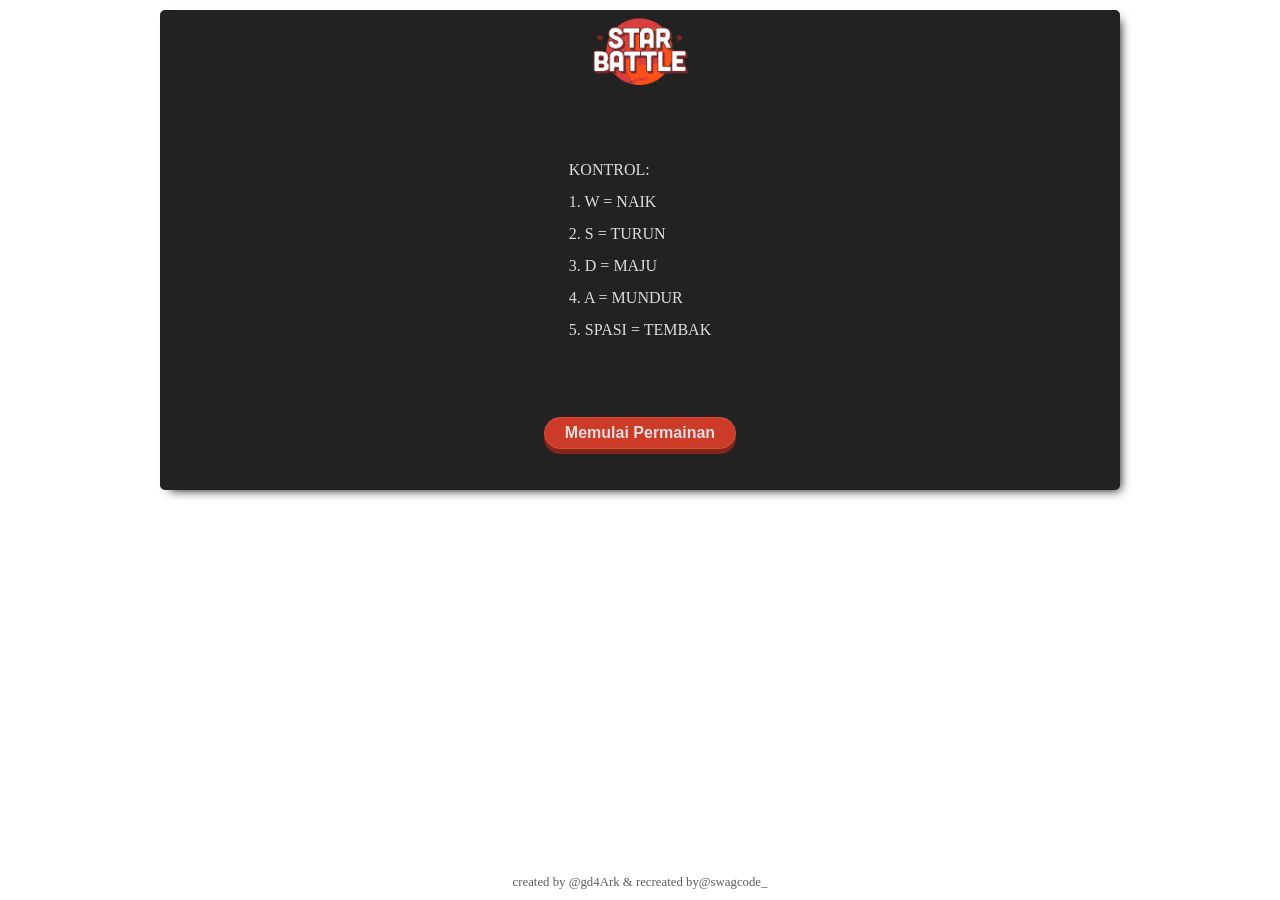
<file: game-star-battle.html>
<!DOCTYPE html>
<html lang="en">

<head>
    <meta charset="UTF-8">
    <meta name="viewport" content="width=device-width, initial-scale=1.0">
    <meta http-equiv="X-UA-Compatible" content="ie=edge">
    <link rel="stylesheet" href="css/common.css">
    <link rel="stylesheet" href="css/style.css">
    <title>Star Battle</title>
</head>

<body>
    <!-- Game -->
    <div id="app">
        <div id="logo">
            <img src="./img/logo-01.png" alt="logo">
        </div>
        <div id="container" class="absolute">
            <div id="start" class="column">
                <p class="message pre">
                    KONTROL:
                    1. W = NAIK
                    2. S = TURUN
                    3. D = MAJU
                    4. A = MUNDUR
                    5. SPASI = TEMBAK
                </p>
                <button id="start-btn" class="btn">
                    <p>Memulai Permainan</p>
                    <p>Memuat...</p>
                </button>
            </div>
            <div id="play" class="absolute">
                <canvas id="canvas" class="absolute"></canvas>
                <div class="content absolute">
                    <div class="header">
                        <ul class="info">
                            <li>
                                <img src="./img/time3.png" alt="time">
                                <span id="time">00</span>
                            </li>
                            <li>
                                <img src="./img/fuel2.png" alt="fuel">
                                <span id="fuel">00</span>
                            </li>
                            <li>
                                <img src="./img/score.png" alt="score">
                                <span id="score">00</span>
                            </li>
                            <li>
                                <img src="./img/playerBullet.png" alt="score">
                                <span id="shoot">00</span>
                            </li>

                        </ul>
                        <ul class="option">
                            <li id="game-font-size-add">
                                <img class="pause" src="./img/a+.png" alt="time">
                            </li>
                            <li id="game-font-size-reduce">
                                <img class="pause" src="./img/a-.png" alt="time">
                            </li>
                            <li id="game-mute-btn">
                                <img class="pause" src="./img/mute.png" alt="time">
                                <img class="pause" src="./img/speaker.png" alt="time">
                            </li>
                            <li id="game-pause-btn">
                                <img class="pause" src="./img/play.png" alt="time">
                                <img class="pause" src="./img/pause.png" alt="time">
                            </li>
                        </ul>
                    </div>
                </div>
            </div>
            <div id="over" class="column absolute">
                <div class="game-data">
                    <p class="message">
                        <span>
                            <img src="./img/time3.png" alt="time">
                        </span>
                        <span>
                            --
                        </span>
                        <span class="time">00</span>
                    </p>
                    <p class="message">
                        <span>
                            <img src="./img/score.png" alt="score">
                        </span>
                        <span>
                            --
                        </span>
                        <span class="score">00</span>
                    </p>
                    <p class="message">
                        <span>
                            <img src="./img/playerBullet.png" alt="score">
                        </span>
                        <span>
                            --
                        </span>
                        <span class="shoot">00</span>
                    </p>
                </div>
                <input type="text" id="name" placeholder="masukkan nama kamu" />
                <button id="submit-btn" class="btn" disabled>
                    Main Lagi
                </button>
            </div>
            <div id="rank" class="column absolute">
                <table class="scroll">
                    <thead>
                        <tr>
                            <th>Peringkat</th>
                            <th>Nama</th>
                            <th>Kerusakan</th>
                            <th>Durasi</th>
                        </tr>
                    </thead>
                    <tbody>

                    </tbody>
                </table>
                <button id="restart-btn" class="btn">
                    Kembali
                </button>
            </div>
        </div>
    </div>
    <footer>
        <span>created by
            <a href="https://github.com/gd4Ark/">@gd4Ark</a> & recreated by<a href="https://www.instagram.com/swagcode_/">@swagcode_</a>
        </span>
    </footer>
    <script src="js/config/config.js"></script>
    <script src="js/utils/utils.js"></script>
    <script src="js/utils/res.js"></script>
    <script src="js/class/scene.js"></script>
    <script src="js/class/cooldown.js"></script>
    <script src="js/class/element.js"></script>
    <script src="js/class/animation.js"></script>
    <script src="js/class/plane.js"></script>
    <script src="js/class/bullet.js"></script>
    <script src="js/class/player.js"></script>
    <script src="js/class/enemy.js"></script>
    <script src="js/class/meteorite.js"></script>
    <script src="js/class/friend.js"></script>
    <script src="js/class/star.js"></script>
    <script src="js/class/fuel.js"></script>
    <script src="js/scenes/start.js"></script>
    <script src="js/scenes/play.js"></script>
    <script src="js/scenes/over.js"></script>
    <script src="js/scenes/rank.js"></script>
    <script src="js/game.js"></script>
    <script src="js/main.js"></script>
</body>

</html>
</file>
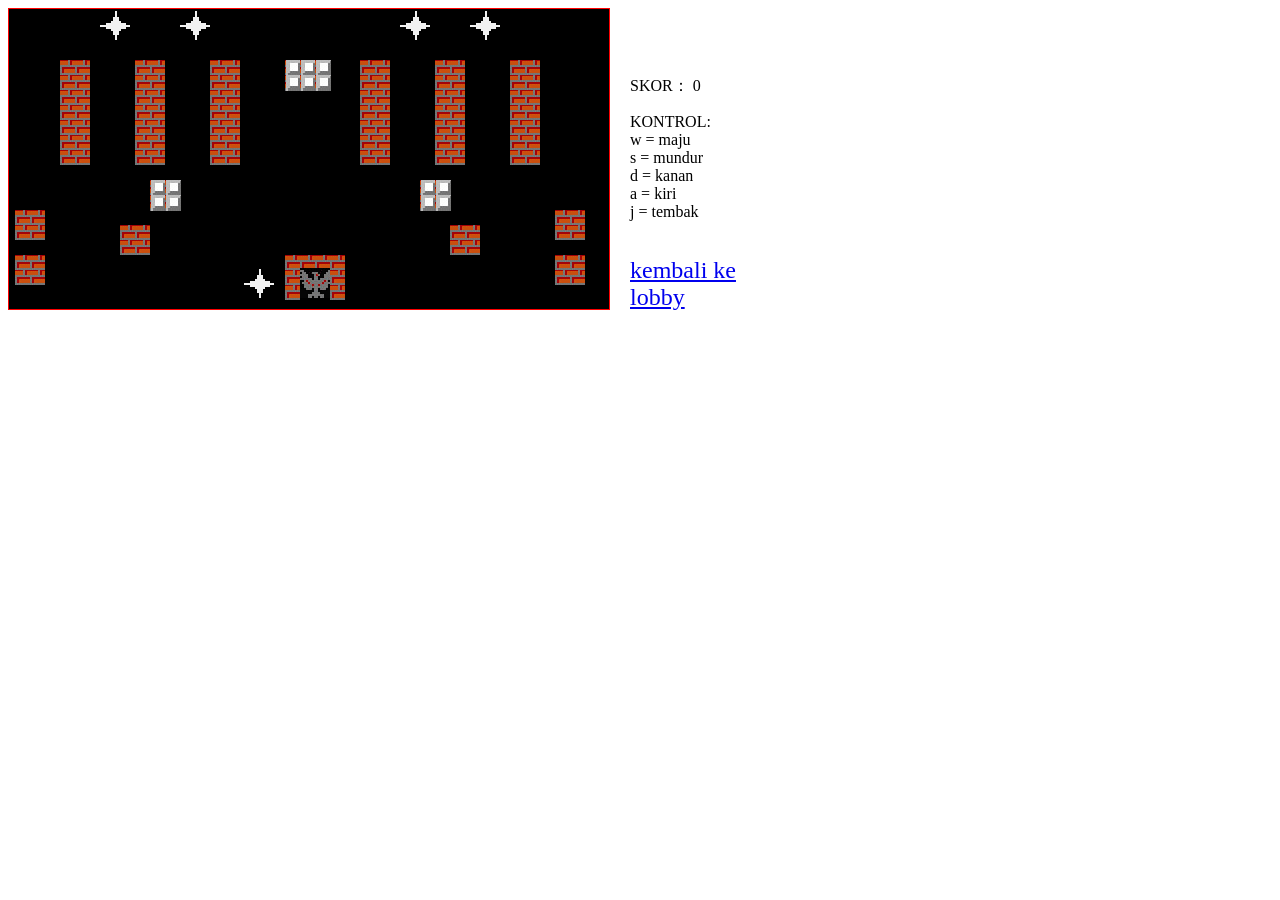
<file: game-tank.html>
<!DOCTYPE html>
<html>
<head>
    <meta charset="UTF-8">
    <title>tank-destroyer</title>
    <link rel="stylesheet" type="text/css" href="./css/tank.css">
    
    <script type="text/javascript" src="./jquery.min.js"></script>
    <script type="text/javascript" src="./tank.js"></script>
    
     
</head>
<body>
    <div id="gameDiv" >
        <div id="wall" class="wall" style="width:130px;height:130px">
	       
        </div>
		<div id= "info"><p><span>SKOR：</span> <span id="number">0</span> </p>
	    		<p>KONTROL:<br>w = maju<br>s = mundur<br>d = kanan<br>a = kiri<br>j = tembak<br><br><br><font size="5"><a href="game.htm">kembali ke lobby</a></p>
	    	</div>
		<div id = "gameOver"></div>
        <div id="stone" class="stone" style="width:130px;height:130px" ></div>
        <div id="home" class = "homeClass" ></div>
        <div id="myTank"></div>
        <div id="enemyTank0" class="enemyTank" style="display:none"></div>
		<div id="enemyTank1" class="enemyTank" style="display:none"></div>
		<div id="enemyTank2" class="enemyTank" style="display:none"></div>
		<div id="enemyTank3" class="enemyTank" style="display:none"></div>
    </div>
   <script>
 
   </script>
</body>
</html>
</file>
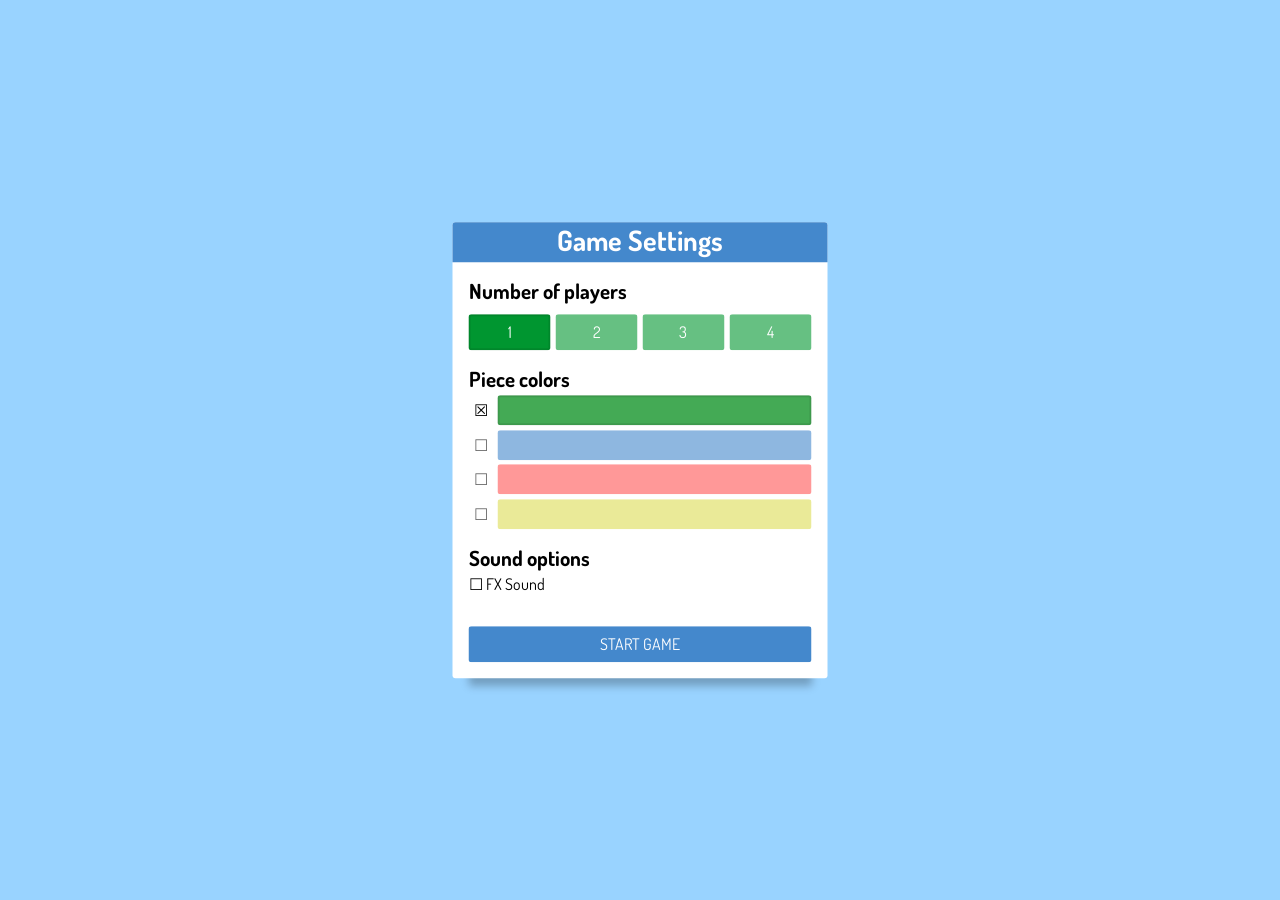
<file: snake-and-ladder.html>
<!doctype html>
<html lang="en">
    <head>
        <meta charset="utf-8" />
        <meta http-equiv="X-UA-Compatible" content="IE=edge">
        <meta name="viewport" content="width=device-width, initial-scale=1">
        <meta name="author" content="Alvaro Montoro" />
        <meta name="description" content="This version of Snakes and Ladders (aka Chutes and Ladders) is developed only in CSS and HTML, without a single line of JavaScript." />
        <link rel="author" href="https://github.com/alvaromontoro" />
        
        <title>Snakes and Ladders</title>

        <link rel="stylesheet" href="./styles.css" />
    </head>

    <body>
        
        <!-- checkboxes to control states and variables-->
        <input type="radio" name="players" id="players1" checked="checked" value="1"/>
        <input type="radio" name="players" id="players2" value="2"/>
        <input type="radio" name="players" id="players3" value="3"/>
        <input type="radio" name="players" id="players4" value="4"/>
        <input type="radio" name="turn" id="turn1" checked="checked" value="1"/>
        <input type="radio" name="turn" id="turn2" value="2"/>
        <input type="radio" name="turn" id="turn3" value="3"/>
        <input type="radio" name="turn" id="turn4" value="4"/>
        <input type="radio" name="colors" checked="checked" id="colors1"/>
        <input type="radio" name="colors" id="colors2"/>
        <input type="radio" name="colors" id="colors3"/>
        <input type="radio" name="colors" id="colors4"/>
        <input class="game-time" type="checkbox" id="game-time" name="game-time"/>
        <input type="checkbox" name="show-info" id="show-info"/>
        <input type="checkbox" name="play-fx" id="play-fx"/>
        <input class="game-time" type="radio" id="show-instructions-1" name="show-instructions"/>
        <input class="game-time" type="radio" id="show-instructions-2" name="show-instructions"/>
        <input class="game-time" type="radio" id="show-instructions-3" name="show-instructions"/>
        <input class="game-time" type="radio" id="show-instructions-4" name="show-instructions"/>
        <input class="game-time" type="radio" id="show-instructions-5" name="show-instructions"/>
        <!-- inputs and labels that control the piece position for player 1-->
        <input class="cb" type="radio" name="cb-player1" id="cb-pl1-0" checked="checked"/>
        <label class="dice" for="cb-pl1-0"></label>
        <input class="cb" type="radio" name="cb-player1" id="cb-pl1-1"/>
        <label class="dice" for="cb-pl1-1"></label>
        <input class="cb" type="radio" name="cb-player1" id="cb-pl1-2"/>
        <label class="dice" for="cb-pl1-2"></label>
        <input class="cb" type="radio" name="cb-player1" id="cb-pl1-3"/>
        <label class="dice" for="cb-pl1-3"></label>
        <input class="cb" type="radio" name="cb-player1" id="cb-pl1-4"/>
        <label class="dice" for="cb-pl1-4"></label>
        <input class="cb" type="radio" name="cb-player1" id="cb-pl1-5"/>
        <label class="dice" for="cb-pl1-5"></label>
        <input class="cb" type="radio" name="cb-player1" id="cb-pl1-6"/>
        <label class="dice" for="cb-pl1-6"></label>
        <input class="cb" type="radio" name="cb-player1" id="cb-pl1-7"/>
        <label class="dice" for="cb-pl1-7"></label>
        <input class="cb" type="radio" name="cb-player1" id="cb-pl1-8"/>
        <label class="dice" for="cb-pl1-8"></label>
        <input class="cb" type="radio" name="cb-player1" id="cb-pl1-9"/>
        <label class="dice" for="cb-pl1-9"></label>
        <input class="cb" type="radio" name="cb-player1" id="cb-pl1-10"/>
        <label class="dice" for="cb-pl1-10"></label>
        <input class="cb" type="radio" name="cb-player1" id="cb-pl1-11"/>
        <label class="dice" for="cb-pl1-11"></label>
        <input class="cb" type="radio" name="cb-player1" id="cb-pl1-12"/>
        <label class="dice" for="cb-pl1-12"></label>
        <input class="cb" type="radio" name="cb-player1" id="cb-pl1-13"/>
        <label class="dice" for="cb-pl1-13"></label>
        <input class="cb" type="radio" name="cb-player1" id="cb-pl1-14"/>
        <label class="dice" for="cb-pl1-14"></label>
        <input class="cb" type="radio" name="cb-player1" id="cb-pl1-15"/>
        <label class="dice" for="cb-pl1-15"></label>
        <input class="cb" type="radio" name="cb-player1" id="cb-pl1-16"/>
        <label class="dice" for="cb-pl1-16"></label>
        <input class="cb" type="radio" name="cb-player1" id="cb-pl1-17"/>
        <label class="dice" for="cb-pl1-17"></label>
        <input class="cb" type="radio" name="cb-player1" id="cb-pl1-18"/>
        <label class="dice" for="cb-pl1-18"></label>
        <input class="cb" type="radio" name="cb-player1" id="cb-pl1-19"/>
        <label class="dice" for="cb-pl1-19"></label>
        <input class="cb" type="radio" name="cb-player1" id="cb-pl1-20"/>
        <label class="dice" for="cb-pl1-20"></label>
        <input class="cb" type="radio" name="cb-player1" id="cb-pl1-21"/>
        <label class="dice" for="cb-pl1-21"></label>
        <input class="cb" type="radio" name="cb-player1" id="cb-pl1-22"/>
        <label class="dice" for="cb-pl1-22"></label>
        <input class="cb" type="radio" name="cb-player1" id="cb-pl1-23"/>
        <label class="dice" for="cb-pl1-23"></label>
        <input class="cb" type="radio" name="cb-player1" id="cb-pl1-24"/>
        <label class="dice" for="cb-pl1-24"></label>
        <input class="cb" type="radio" name="cb-player1" id="cb-pl1-25"/>
        <label class="dice" for="cb-pl1-25"></label>
        <input class="cb" type="radio" name="cb-player1" id="cb-pl1-26"/>
        <label class="dice" for="cb-pl1-26"></label>
        <input class="cb" type="radio" name="cb-player1" id="cb-pl1-27"/>
        <label class="dice" for="cb-pl1-27"></label>
        <input class="cb" type="radio" name="cb-player1" id="cb-pl1-28"/>
        <label class="dice" for="cb-pl1-28"></label>
        <input class="cb" type="radio" name="cb-player1" id="cb-pl1-29"/>
        <label class="dice" for="cb-pl1-29"></label>
        <input class="cb" type="radio" name="cb-player1" id="cb-pl1-30"/>
        <label class="dice" for="cb-pl1-30"></label>
        <input class="cb" type="radio" name="cb-player1" id="cb-pl1-31"/>
        <label class="dice" for="cb-pl1-31"></label>
        <input class="cb" type="radio" name="cb-player1" id="cb-pl1-32"/>
        <label class="dice" for="cb-pl1-32"></label>
        <input class="cb" type="radio" name="cb-player1" id="cb-pl1-33"/>
        <label class="dice" for="cb-pl1-33"></label>
        <input class="cb" type="radio" name="cb-player1" id="cb-pl1-34"/>
        <label class="dice" for="cb-pl1-34"></label>
        <input class="cb" type="radio" name="cb-player1" id="cb-pl1-35"/>
        <label class="dice" for="cb-pl1-35"></label>
        <input class="cb" type="radio" name="cb-player1" id="cb-pl1-36"/>
        <label class="dice" for="cb-pl1-36"></label>
        <input class="cb" type="radio" name="cb-player1" id="cb-pl1-37"/>
        <label class="dice" for="cb-pl1-37"></label>
        <input class="cb" type="radio" name="cb-player1" id="cb-pl1-38"/>
        <label class="dice" for="cb-pl1-38"></label>
        <input class="cb" type="radio" name="cb-player1" id="cb-pl1-39"/>
        <label class="dice" for="cb-pl1-39"></label>
        <input class="cb" type="radio" name="cb-player1" id="cb-pl1-40"/>
        <label class="dice" for="cb-pl1-40"></label>
        <input class="cb" type="radio" name="cb-player1" id="cb-pl1-41"/>
        <label class="dice" for="cb-pl1-41"></label>
        <input class="cb" type="radio" name="cb-player1" id="cb-pl1-42"/>
        <label class="dice" for="cb-pl1-42"></label>
        <input class="cb" type="radio" name="cb-player1" id="cb-pl1-43"/>
        <label class="dice" for="cb-pl1-43"></label>
        <input class="cb" type="radio" name="cb-player1" id="cb-pl1-44"/>
        <label class="dice" for="cb-pl1-44"></label>
        <input class="cb" type="radio" name="cb-player1" id="cb-pl1-45"/>
        <label class="dice" for="cb-pl1-45"></label>
        <input class="cb" type="radio" name="cb-player1" id="cb-pl1-46"/>
        <label class="dice" for="cb-pl1-46"></label>
        <input class="cb" type="radio" name="cb-player1" id="cb-pl1-47"/>
        <label class="dice" for="cb-pl1-47"></label>
        <input class="cb" type="radio" name="cb-player1" id="cb-pl1-48"/>
        <label class="dice" for="cb-pl1-48"></label>
        <input class="cb" type="radio" name="cb-player1" id="cb-pl1-49"/>
        <label class="dice" for="cb-pl1-49"></label>
        <input class="cb" type="radio" name="cb-player1" id="cb-pl1-50"/>
        <label class="dice" for="cb-pl1-50"></label>
        <input class="cb" type="radio" name="cb-player1" id="cb-pl1-51"/>
        <label class="dice" for="cb-pl1-51"></label>
        <input class="cb" type="radio" name="cb-player1" id="cb-pl1-52"/>
        <label class="dice" for="cb-pl1-52"></label>
        <input class="cb" type="radio" name="cb-player1" id="cb-pl1-53"/>
        <label class="dice" for="cb-pl1-53"></label>
        <input class="cb" type="radio" name="cb-player1" id="cb-pl1-54"/>
        <label class="dice" for="cb-pl1-54"></label>
        <input class="cb" type="radio" name="cb-player1" id="cb-pl1-55"/>
        <label class="dice" for="cb-pl1-55"></label>
        <input class="cb" type="radio" name="cb-player1" id="cb-pl1-56"/>
        <label class="dice" for="cb-pl1-56"></label>
        <input class="cb" type="radio" name="cb-player1" id="cb-pl1-57"/>
        <label class="dice" for="cb-pl1-57"></label>
        <input class="cb" type="radio" name="cb-player1" id="cb-pl1-58"/>
        <label class="dice" for="cb-pl1-58"></label>
        <input class="cb" type="radio" name="cb-player1" id="cb-pl1-59"/>
        <label class="dice" for="cb-pl1-59"></label>
        <input class="cb" type="radio" name="cb-player1" id="cb-pl1-60"/>
        <label class="dice" for="cb-pl1-60"></label>
        <input class="cb" type="radio" name="cb-player1" id="cb-pl1-61"/>
        <label class="dice" for="cb-pl1-61"></label>
        <input class="cb" type="radio" name="cb-player1" id="cb-pl1-62"/>
        <label class="dice" for="cb-pl1-62"></label>
        <input class="cb" type="radio" name="cb-player1" id="cb-pl1-63"/>
        <label class="dice" for="cb-pl1-63"></label>
        <input class="cb" type="radio" name="cb-player1" id="cb-pl1-64"/>
        <label class="dice" for="cb-pl1-64"></label>
        <input class="cb" type="radio" name="cb-player1" id="cb-pl1-65"/>
        <label class="dice" for="cb-pl1-65"></label>
        <input class="cb" type="radio" name="cb-player1" id="cb-pl1-66"/>
        <label class="dice" for="cb-pl1-66"></label>
        <input class="cb" type="radio" name="cb-player1" id="cb-pl1-67"/>
        <label class="dice" for="cb-pl1-67"></label>
        <input class="cb" type="radio" name="cb-player1" id="cb-pl1-68"/>
        <label class="dice" for="cb-pl1-68"></label>
        <input class="cb" type="radio" name="cb-player1" id="cb-pl1-69"/>
        <label class="dice" for="cb-pl1-69"></label>
        <input class="cb" type="radio" name="cb-player1" id="cb-pl1-70"/>
        <label class="dice" for="cb-pl1-70"></label>
        <input class="cb" type="radio" name="cb-player1" id="cb-pl1-71"/>
        <label class="dice" for="cb-pl1-71"></label>
        <input class="cb" type="radio" name="cb-player1" id="cb-pl1-72"/>
        <label class="dice" for="cb-pl1-72"></label>
        <input class="cb" type="radio" name="cb-player1" id="cb-pl1-73"/>
        <label class="dice" for="cb-pl1-73"></label>
        <input class="cb" type="radio" name="cb-player1" id="cb-pl1-74"/>
        <label class="dice" for="cb-pl1-74"></label>
        <input class="cb" type="radio" name="cb-player1" id="cb-pl1-75"/>
        <label class="dice" for="cb-pl1-75"></label>
        <input class="cb" type="radio" name="cb-player1" id="cb-pl1-76"/>
        <label class="dice" for="cb-pl1-76"></label>
        <input class="cb" type="radio" name="cb-player1" id="cb-pl1-77"/>
        <label class="dice" for="cb-pl1-77"></label>
        <input class="cb" type="radio" name="cb-player1" id="cb-pl1-78"/>
        <label class="dice" for="cb-pl1-78"></label>
        <input class="cb" type="radio" name="cb-player1" id="cb-pl1-79"/>
        <label class="dice" for="cb-pl1-79"></label>
        <input class="cb" type="radio" name="cb-player1" id="cb-pl1-80"/>
        <label class="dice" for="cb-pl1-80"></label>
        <input class="cb" type="radio" name="cb-player1" id="cb-pl1-81"/>
        <label class="dice" for="cb-pl1-81"></label>
        <input class="cb" type="radio" name="cb-player1" id="cb-pl1-82"/>
        <label class="dice" for="cb-pl1-82"></label>
        <input class="cb" type="radio" name="cb-player1" id="cb-pl1-83"/>
        <label class="dice" for="cb-pl1-83"></label>
        <input class="cb" type="radio" name="cb-player1" id="cb-pl1-84"/>
        <label class="dice" for="cb-pl1-84"></label>
        <input class="cb" type="radio" name="cb-player1" id="cb-pl1-85"/>
        <label class="dice" for="cb-pl1-85"></label>
        <input class="cb" type="radio" name="cb-player1" id="cb-pl1-86"/>
        <label class="dice" for="cb-pl1-86"></label>
        <input class="cb" type="radio" name="cb-player1" id="cb-pl1-87"/>
        <label class="dice" for="cb-pl1-87"></label>
        <input class="cb" type="radio" name="cb-player1" id="cb-pl1-88"/>
        <label class="dice" for="cb-pl1-88"></label>
        <input class="cb" type="radio" name="cb-player1" id="cb-pl1-89"/>
        <label class="dice" for="cb-pl1-89"></label>
        <input class="cb" type="radio" name="cb-player1" id="cb-pl1-90"/>
        <label class="dice" for="cb-pl1-90"></label>
        <input class="cb" type="radio" name="cb-player1" id="cb-pl1-91"/>
        <label class="dice" for="cb-pl1-91"></label>
        <input class="cb" type="radio" name="cb-player1" id="cb-pl1-92"/>
        <label class="dice" for="cb-pl1-92"></label>
        <input class="cb" type="radio" name="cb-player1" id="cb-pl1-93"/>
        <label class="dice" for="cb-pl1-93"></label>
        <input class="cb" type="radio" name="cb-player1" id="cb-pl1-94"/>
        <label class="dice" for="cb-pl1-94"></label>
        <input class="cb" type="radio" name="cb-player1" id="cb-pl1-95"/>
        <label class="dice" for="cb-pl1-95"></label>
        <input class="cb" type="radio" name="cb-player1" id="cb-pl1-96"/>
        <label class="dice" for="cb-pl1-96"></label>
        <input class="cb" type="radio" name="cb-player1" id="cb-pl1-97"/>
        <label class="dice" for="cb-pl1-97"></label>
        <input class="cb" type="radio" name="cb-player1" id="cb-pl1-98"/>
        <label class="dice" for="cb-pl1-98"></label>
        <input class="cb" type="radio" name="cb-player1" id="cb-pl1-99"/>
        <label class="dice" for="cb-pl1-99"></label>
        <input class="cb" type="radio" name="cb-player1" id="cb-pl1-100"/>
        <label class="dice" for="cb-pl1-100"></label>
        <input class="cb" type="radio" name="cb-player1" id="cb-pl1-101"/>
        <label class="dice" for="cb-pl1-101"></label>
        <input class="cb" type="radio" name="cb-player1" id="cb-pl1-102"/>
        <label class="dice" for="cb-pl1-102"></label>
        <input class="cb" type="radio" name="cb-player1" id="cb-pl1-103"/>
        <label class="dice" for="cb-pl1-103"></label>
        <input class="cb" type="radio" name="cb-player1" id="cb-pl1-104"/>
        <label class="dice" for="cb-pl1-104"></label>
        <input class="cb" type="radio" name="cb-player1" id="cb-pl1-105"/>
        <label class="dice" for="cb-pl1-105"></label>
        <input class="cb" type="radio" name="cb-player1" id="cb-pl1-106"/>
        <label class="dice" for="cb-pl1-106"></label>
        <input class="cb" type="radio" name="cb-player2" id="cb-pl2-0" checked="checked"/>
        <label class="dice" for="cb-pl2-0"></label>
        <input class="cb" type="radio" name="cb-player2" id="cb-pl2-1"/>
        <label class="dice" for="cb-pl2-1"></label>
        <input class="cb" type="radio" name="cb-player2" id="cb-pl2-2"/>
        <label class="dice" for="cb-pl2-2"></label>
        <input class="cb" type="radio" name="cb-player2" id="cb-pl2-3"/>
        <label class="dice" for="cb-pl2-3"></label>
        <input class="cb" type="radio" name="cb-player2" id="cb-pl2-4"/>
        <label class="dice" for="cb-pl2-4"></label>
        <input class="cb" type="radio" name="cb-player2" id="cb-pl2-5"/>
        <label class="dice" for="cb-pl2-5"></label>
        <input class="cb" type="radio" name="cb-player2" id="cb-pl2-6"/>
        <label class="dice" for="cb-pl2-6"></label>
        <input class="cb" type="radio" name="cb-player2" id="cb-pl2-7"/>
        <label class="dice" for="cb-pl2-7"></label>
        <input class="cb" type="radio" name="cb-player2" id="cb-pl2-8"/>
        <label class="dice" for="cb-pl2-8"></label>
        <input class="cb" type="radio" name="cb-player2" id="cb-pl2-9"/>
        <label class="dice" for="cb-pl2-9"></label>
        <input class="cb" type="radio" name="cb-player2" id="cb-pl2-10"/>
        <label class="dice" for="cb-pl2-10"></label>
        <input class="cb" type="radio" name="cb-player2" id="cb-pl2-11"/>
        <label class="dice" for="cb-pl2-11"></label>
        <input class="cb" type="radio" name="cb-player2" id="cb-pl2-12"/>
        <label class="dice" for="cb-pl2-12"></label>
        <input class="cb" type="radio" name="cb-player2" id="cb-pl2-13"/>
        <label class="dice" for="cb-pl2-13"></label>
        <input class="cb" type="radio" name="cb-player2" id="cb-pl2-14"/>
        <label class="dice" for="cb-pl2-14"></label>
        <input class="cb" type="radio" name="cb-player2" id="cb-pl2-15"/>
        <label class="dice" for="cb-pl2-15"></label>
        <input class="cb" type="radio" name="cb-player2" id="cb-pl2-16"/>
        <label class="dice" for="cb-pl2-16"></label>
        <input class="cb" type="radio" name="cb-player2" id="cb-pl2-17"/>
        <label class="dice" for="cb-pl2-17"></label>
        <input class="cb" type="radio" name="cb-player2" id="cb-pl2-18"/>
        <label class="dice" for="cb-pl2-18"></label>
        <input class="cb" type="radio" name="cb-player2" id="cb-pl2-19"/>
        <label class="dice" for="cb-pl2-19"></label>
        <input class="cb" type="radio" name="cb-player2" id="cb-pl2-20"/>
        <label class="dice" for="cb-pl2-20"></label>
        <input class="cb" type="radio" name="cb-player2" id="cb-pl2-21"/>
        <label class="dice" for="cb-pl2-21"></label>
        <input class="cb" type="radio" name="cb-player2" id="cb-pl2-22"/>
        <label class="dice" for="cb-pl2-22"></label>
        <input class="cb" type="radio" name="cb-player2" id="cb-pl2-23"/>
        <label class="dice" for="cb-pl2-23"></label>
        <input class="cb" type="radio" name="cb-player2" id="cb-pl2-24"/>
        <label class="dice" for="cb-pl2-24"></label>
        <input class="cb" type="radio" name="cb-player2" id="cb-pl2-25"/>
        <label class="dice" for="cb-pl2-25"></label>
        <input class="cb" type="radio" name="cb-player2" id="cb-pl2-26"/>
        <label class="dice" for="cb-pl2-26"></label>
        <input class="cb" type="radio" name="cb-player2" id="cb-pl2-27"/>
        <label class="dice" for="cb-pl2-27"></label>
        <input class="cb" type="radio" name="cb-player2" id="cb-pl2-28"/>
        <label class="dice" for="cb-pl2-28"></label>
        <input class="cb" type="radio" name="cb-player2" id="cb-pl2-29"/>
        <label class="dice" for="cb-pl2-29"></label>
        <input class="cb" type="radio" name="cb-player2" id="cb-pl2-30"/>
        <label class="dice" for="cb-pl2-30"></label>
        <input class="cb" type="radio" name="cb-player2" id="cb-pl2-31"/>
        <label class="dice" for="cb-pl2-31"></label>
        <input class="cb" type="radio" name="cb-player2" id="cb-pl2-32"/>
        <label class="dice" for="cb-pl2-32"></label>
        <input class="cb" type="radio" name="cb-player2" id="cb-pl2-33"/>
        <label class="dice" for="cb-pl2-33"></label>
        <input class="cb" type="radio" name="cb-player2" id="cb-pl2-34"/>
        <label class="dice" for="cb-pl2-34"></label>
        <input class="cb" type="radio" name="cb-player2" id="cb-pl2-35"/>
        <label class="dice" for="cb-pl2-35"></label>
        <input class="cb" type="radio" name="cb-player2" id="cb-pl2-36"/>
        <label class="dice" for="cb-pl2-36"></label>
        <input class="cb" type="radio" name="cb-player2" id="cb-pl2-37"/>
        <label class="dice" for="cb-pl2-37"></label>
        <input class="cb" type="radio" name="cb-player2" id="cb-pl2-38"/>
        <label class="dice" for="cb-pl2-38"></label>
        <input class="cb" type="radio" name="cb-player2" id="cb-pl2-39"/>
        <label class="dice" for="cb-pl2-39"></label>
        <input class="cb" type="radio" name="cb-player2" id="cb-pl2-40"/>
        <label class="dice" for="cb-pl2-40"></label>
        <input class="cb" type="radio" name="cb-player2" id="cb-pl2-41"/>
        <label class="dice" for="cb-pl2-41"></label>
        <input class="cb" type="radio" name="cb-player2" id="cb-pl2-42"/>
        <label class="dice" for="cb-pl2-42"></label>
        <input class="cb" type="radio" name="cb-player2" id="cb-pl2-43"/>
        <label class="dice" for="cb-pl2-43"></label>
        <input class="cb" type="radio" name="cb-player2" id="cb-pl2-44"/>
        <label class="dice" for="cb-pl2-44"></label>
        <input class="cb" type="radio" name="cb-player2" id="cb-pl2-45"/>
        <label class="dice" for="cb-pl2-45"></label>
        <input class="cb" type="radio" name="cb-player2" id="cb-pl2-46"/>
        <label class="dice" for="cb-pl2-46"></label>
        <input class="cb" type="radio" name="cb-player2" id="cb-pl2-47"/>
        <label class="dice" for="cb-pl2-47"></label>
        <input class="cb" type="radio" name="cb-player2" id="cb-pl2-48"/>
        <label class="dice" for="cb-pl2-48"></label>
        <input class="cb" type="radio" name="cb-player2" id="cb-pl2-49"/>
        <label class="dice" for="cb-pl2-49"></label>
        <input class="cb" type="radio" name="cb-player2" id="cb-pl2-50"/>
        <label class="dice" for="cb-pl2-50"></label>
        <input class="cb" type="radio" name="cb-player2" id="cb-pl2-51"/>
        <label class="dice" for="cb-pl2-51"></label>
        <input class="cb" type="radio" name="cb-player2" id="cb-pl2-52"/>
        <label class="dice" for="cb-pl2-52"></label>
        <input class="cb" type="radio" name="cb-player2" id="cb-pl2-53"/>
        <label class="dice" for="cb-pl2-53"></label>
        <input class="cb" type="radio" name="cb-player2" id="cb-pl2-54"/>
        <label class="dice" for="cb-pl2-54"></label>
        <input class="cb" type="radio" name="cb-player2" id="cb-pl2-55"/>
        <label class="dice" for="cb-pl2-55"></label>
        <input class="cb" type="radio" name="cb-player2" id="cb-pl2-56"/>
        <label class="dice" for="cb-pl2-56"></label>
        <input class="cb" type="radio" name="cb-player2" id="cb-pl2-57"/>
        <label class="dice" for="cb-pl2-57"></label>
        <input class="cb" type="radio" name="cb-player2" id="cb-pl2-58"/>
        <label class="dice" for="cb-pl2-58"></label>
        <input class="cb" type="radio" name="cb-player2" id="cb-pl2-59"/>
        <label class="dice" for="cb-pl2-59"></label>
        <input class="cb" type="radio" name="cb-player2" id="cb-pl2-60"/>
        <label class="dice" for="cb-pl2-60"></label>
        <input class="cb" type="radio" name="cb-player2" id="cb-pl2-61"/>
        <label class="dice" for="cb-pl2-61"></label>
        <input class="cb" type="radio" name="cb-player2" id="cb-pl2-62"/>
        <label class="dice" for="cb-pl2-62"></label>
        <input class="cb" type="radio" name="cb-player2" id="cb-pl2-63"/>
        <label class="dice" for="cb-pl2-63"></label>
        <input class="cb" type="radio" name="cb-player2" id="cb-pl2-64"/>
        <label class="dice" for="cb-pl2-64"></label>
        <input class="cb" type="radio" name="cb-player2" id="cb-pl2-65"/>
        <label class="dice" for="cb-pl2-65"></label>
        <input class="cb" type="radio" name="cb-player2" id="cb-pl2-66"/>
        <label class="dice" for="cb-pl2-66"></label>
        <input class="cb" type="radio" name="cb-player2" id="cb-pl2-67"/>
        <label class="dice" for="cb-pl2-67"></label>
        <input class="cb" type="radio" name="cb-player2" id="cb-pl2-68"/>
        <label class="dice" for="cb-pl2-68"></label>
        <input class="cb" type="radio" name="cb-player2" id="cb-pl2-69"/>
        <label class="dice" for="cb-pl2-69"></label>
        <input class="cb" type="radio" name="cb-player2" id="cb-pl2-70"/>
        <label class="dice" for="cb-pl2-70"></label>
        <input class="cb" type="radio" name="cb-player2" id="cb-pl2-71"/>
        <label class="dice" for="cb-pl2-71"></label>
        <input class="cb" type="radio" name="cb-player2" id="cb-pl2-72"/>
        <label class="dice" for="cb-pl2-72"></label>
        <input class="cb" type="radio" name="cb-player2" id="cb-pl2-73"/>
        <label class="dice" for="cb-pl2-73"></label>
        <input class="cb" type="radio" name="cb-player2" id="cb-pl2-74"/>
        <label class="dice" for="cb-pl2-74"></label>
        <input class="cb" type="radio" name="cb-player2" id="cb-pl2-75"/>
        <label class="dice" for="cb-pl2-75"></label>
        <input class="cb" type="radio" name="cb-player2" id="cb-pl2-76"/>
        <label class="dice" for="cb-pl2-76"></label>
        <input class="cb" type="radio" name="cb-player2" id="cb-pl2-77"/>
        <label class="dice" for="cb-pl2-77"></label>
        <input class="cb" type="radio" name="cb-player2" id="cb-pl2-78"/>
        <label class="dice" for="cb-pl2-78"></label>
        <input class="cb" type="radio" name="cb-player2" id="cb-pl2-79"/>
        <label class="dice" for="cb-pl2-79"></label>
        <input class="cb" type="radio" name="cb-player2" id="cb-pl2-80"/>
        <label class="dice" for="cb-pl2-80"></label>
        <input class="cb" type="radio" name="cb-player2" id="cb-pl2-81"/>
        <label class="dice" for="cb-pl2-81"></label>
        <input class="cb" type="radio" name="cb-player2" id="cb-pl2-82"/>
        <label class="dice" for="cb-pl2-82"></label>
        <input class="cb" type="radio" name="cb-player2" id="cb-pl2-83"/>
        <label class="dice" for="cb-pl2-83"></label>
        <input class="cb" type="radio" name="cb-player2" id="cb-pl2-84"/>
        <label class="dice" for="cb-pl2-84"></label>
        <input class="cb" type="radio" name="cb-player2" id="cb-pl2-85"/>
        <label class="dice" for="cb-pl2-85"></label>
        <input class="cb" type="radio" name="cb-player2" id="cb-pl2-86"/>
        <label class="dice" for="cb-pl2-86"></label>
        <input class="cb" type="radio" name="cb-player2" id="cb-pl2-87"/>
        <label class="dice" for="cb-pl2-87"></label>
        <input class="cb" type="radio" name="cb-player2" id="cb-pl2-88"/>
        <label class="dice" for="cb-pl2-88"></label>
        <input class="cb" type="radio" name="cb-player2" id="cb-pl2-89"/>
        <label class="dice" for="cb-pl2-89"></label>
        <input class="cb" type="radio" name="cb-player2" id="cb-pl2-90"/>
        <label class="dice" for="cb-pl2-90"></label>
        <input class="cb" type="radio" name="cb-player2" id="cb-pl2-91"/>
        <label class="dice" for="cb-pl2-91"></label>
        <input class="cb" type="radio" name="cb-player2" id="cb-pl2-92"/>
        <label class="dice" for="cb-pl2-92"></label>
        <input class="cb" type="radio" name="cb-player2" id="cb-pl2-93"/>
        <label class="dice" for="cb-pl2-93"></label>
        <input class="cb" type="radio" name="cb-player2" id="cb-pl2-94"/>
        <label class="dice" for="cb-pl2-94"></label>
        <input class="cb" type="radio" name="cb-player2" id="cb-pl2-95"/>
        <label class="dice" for="cb-pl2-95"></label>
        <input class="cb" type="radio" name="cb-player2" id="cb-pl2-96"/>
        <label class="dice" for="cb-pl2-96"></label>
        <input class="cb" type="radio" name="cb-player2" id="cb-pl2-97"/>
        <label class="dice" for="cb-pl2-97"></label>
        <input class="cb" type="radio" name="cb-player2" id="cb-pl2-98"/>
        <label class="dice" for="cb-pl2-98"></label>
        <input class="cb" type="radio" name="cb-player2" id="cb-pl2-99"/>
        <label class="dice" for="cb-pl2-99"></label>
        <input class="cb" type="radio" name="cb-player2" id="cb-pl2-100"/>
        <label class="dice" for="cb-pl2-100"></label>
        <input class="cb" type="radio" name="cb-player2" id="cb-pl2-101"/>
        <label class="dice" for="cb-pl2-101"></label>
        <input class="cb" type="radio" name="cb-player2" id="cb-pl2-102"/>
        <label class="dice" for="cb-pl2-102"></label>
        <input class="cb" type="radio" name="cb-player2" id="cb-pl2-103"/>
        <label class="dice" for="cb-pl2-103"></label>
        <input class="cb" type="radio" name="cb-player2" id="cb-pl2-104"/>
        <label class="dice" for="cb-pl2-104"></label>
        <input class="cb" type="radio" name="cb-player2" id="cb-pl2-105"/>
        <label class="dice" for="cb-pl2-105"></label>
        <input class="cb" type="radio" name="cb-player2" id="cb-pl2-106"/>
        <label class="dice" for="cb-pl2-106"></label>
        <input class="cb" type="radio" name="cb-player3" id="cb-pl3-0" checked="checked"/>
        <label class="dice" for="cb-pl3-0"></label>
        <input class="cb" type="radio" name="cb-player3" id="cb-pl3-1"/>
        <label class="dice" for="cb-pl3-1"></label>
        <input class="cb" type="radio" name="cb-player3" id="cb-pl3-2"/>
        <label class="dice" for="cb-pl3-2"></label>
        <input class="cb" type="radio" name="cb-player3" id="cb-pl3-3"/>
        <label class="dice" for="cb-pl3-3"></label>
        <input class="cb" type="radio" name="cb-player3" id="cb-pl3-4"/>
        <label class="dice" for="cb-pl3-4"></label>
        <input class="cb" type="radio" name="cb-player3" id="cb-pl3-5"/>
        <label class="dice" for="cb-pl3-5"></label>
        <input class="cb" type="radio" name="cb-player3" id="cb-pl3-6"/>
        <label class="dice" for="cb-pl3-6"></label>
        <input class="cb" type="radio" name="cb-player3" id="cb-pl3-7"/>
        <label class="dice" for="cb-pl3-7"></label>
        <input class="cb" type="radio" name="cb-player3" id="cb-pl3-8"/>
        <label class="dice" for="cb-pl3-8"></label>
        <input class="cb" type="radio" name="cb-player3" id="cb-pl3-9"/>
        <label class="dice" for="cb-pl3-9"></label>
        <input class="cb" type="radio" name="cb-player3" id="cb-pl3-10"/>
        <label class="dice" for="cb-pl3-10"></label>
        <input class="cb" type="radio" name="cb-player3" id="cb-pl3-11"/>
        <label class="dice" for="cb-pl3-11"></label>
        <input class="cb" type="radio" name="cb-player3" id="cb-pl3-12"/>
        <label class="dice" for="cb-pl3-12"></label>
        <input class="cb" type="radio" name="cb-player3" id="cb-pl3-13"/>
        <label class="dice" for="cb-pl3-13"></label>
        <input class="cb" type="radio" name="cb-player3" id="cb-pl3-14"/>
        <label class="dice" for="cb-pl3-14"></label>
        <input class="cb" type="radio" name="cb-player3" id="cb-pl3-15"/>
        <label class="dice" for="cb-pl3-15"></label>
        <input class="cb" type="radio" name="cb-player3" id="cb-pl3-16"/>
        <label class="dice" for="cb-pl3-16"></label>
        <input class="cb" type="radio" name="cb-player3" id="cb-pl3-17"/>
        <label class="dice" for="cb-pl3-17"></label>
        <input class="cb" type="radio" name="cb-player3" id="cb-pl3-18"/>
        <label class="dice" for="cb-pl3-18"></label>
        <input class="cb" type="radio" name="cb-player3" id="cb-pl3-19"/>
        <label class="dice" for="cb-pl3-19"></label>
        <input class="cb" type="radio" name="cb-player3" id="cb-pl3-20"/>
        <label class="dice" for="cb-pl3-20"></label>
        <input class="cb" type="radio" name="cb-player3" id="cb-pl3-21"/>
        <label class="dice" for="cb-pl3-21"></label>
        <input class="cb" type="radio" name="cb-player3" id="cb-pl3-22"/>
        <label class="dice" for="cb-pl3-22"></label>
        <input class="cb" type="radio" name="cb-player3" id="cb-pl3-23"/>
        <label class="dice" for="cb-pl3-23"></label>
        <input class="cb" type="radio" name="cb-player3" id="cb-pl3-24"/>
        <label class="dice" for="cb-pl3-24"></label>
        <input class="cb" type="radio" name="cb-player3" id="cb-pl3-25"/>
        <label class="dice" for="cb-pl3-25"></label>
        <input class="cb" type="radio" name="cb-player3" id="cb-pl3-26"/>
        <label class="dice" for="cb-pl3-26"></label>
        <input class="cb" type="radio" name="cb-player3" id="cb-pl3-27"/>
        <label class="dice" for="cb-pl3-27"></label>
        <input class="cb" type="radio" name="cb-player3" id="cb-pl3-28"/>
        <label class="dice" for="cb-pl3-28"></label>
        <input class="cb" type="radio" name="cb-player3" id="cb-pl3-29"/>
        <label class="dice" for="cb-pl3-29"></label>
        <input class="cb" type="radio" name="cb-player3" id="cb-pl3-30"/>
        <label class="dice" for="cb-pl3-30"></label>
        <input class="cb" type="radio" name="cb-player3" id="cb-pl3-31"/>
        <label class="dice" for="cb-pl3-31"></label>
        <input class="cb" type="radio" name="cb-player3" id="cb-pl3-32"/>
        <label class="dice" for="cb-pl3-32"></label>
        <input class="cb" type="radio" name="cb-player3" id="cb-pl3-33"/>
        <label class="dice" for="cb-pl3-33"></label>
        <input class="cb" type="radio" name="cb-player3" id="cb-pl3-34"/>
        <label class="dice" for="cb-pl3-34"></label>
        <input class="cb" type="radio" name="cb-player3" id="cb-pl3-35"/>
        <label class="dice" for="cb-pl3-35"></label>
        <input class="cb" type="radio" name="cb-player3" id="cb-pl3-36"/>
        <label class="dice" for="cb-pl3-36"></label>
        <input class="cb" type="radio" name="cb-player3" id="cb-pl3-37"/>
        <label class="dice" for="cb-pl3-37"></label>
        <input class="cb" type="radio" name="cb-player3" id="cb-pl3-38"/>
        <label class="dice" for="cb-pl3-38"></label>
        <input class="cb" type="radio" name="cb-player3" id="cb-pl3-39"/>
        <label class="dice" for="cb-pl3-39"></label>
        <input class="cb" type="radio" name="cb-player3" id="cb-pl3-40"/>
        <label class="dice" for="cb-pl3-40"></label>
        <input class="cb" type="radio" name="cb-player3" id="cb-pl3-41"/>
        <label class="dice" for="cb-pl3-41"></label>
        <input class="cb" type="radio" name="cb-player3" id="cb-pl3-42"/>
        <label class="dice" for="cb-pl3-42"></label>
        <input class="cb" type="radio" name="cb-player3" id="cb-pl3-43"/>
        <label class="dice" for="cb-pl3-43"></label>
        <input class="cb" type="radio" name="cb-player3" id="cb-pl3-44"/>
        <label class="dice" for="cb-pl3-44"></label>
        <input class="cb" type="radio" name="cb-player3" id="cb-pl3-45"/>
        <label class="dice" for="cb-pl3-45"></label>
        <input class="cb" type="radio" name="cb-player3" id="cb-pl3-46"/>
        <label class="dice" for="cb-pl3-46"></label>
        <input class="cb" type="radio" name="cb-player3" id="cb-pl3-47"/>
        <label class="dice" for="cb-pl3-47"></label>
        <input class="cb" type="radio" name="cb-player3" id="cb-pl3-48"/>
        <label class="dice" for="cb-pl3-48"></label>
        <input class="cb" type="radio" name="cb-player3" id="cb-pl3-49"/>
        <label class="dice" for="cb-pl3-49"></label>
        <input class="cb" type="radio" name="cb-player3" id="cb-pl3-50"/>
        <label class="dice" for="cb-pl3-50"></label>
        <input class="cb" type="radio" name="cb-player3" id="cb-pl3-51"/>
        <label class="dice" for="cb-pl3-51"></label>
        <input class="cb" type="radio" name="cb-player3" id="cb-pl3-52"/>
        <label class="dice" for="cb-pl3-52"></label>
        <input class="cb" type="radio" name="cb-player3" id="cb-pl3-53"/>
        <label class="dice" for="cb-pl3-53"></label>
        <input class="cb" type="radio" name="cb-player3" id="cb-pl3-54"/>
        <label class="dice" for="cb-pl3-54"></label>
        <input class="cb" type="radio" name="cb-player3" id="cb-pl3-55"/>
        <label class="dice" for="cb-pl3-55"></label>
        <input class="cb" type="radio" name="cb-player3" id="cb-pl3-56"/>
        <label class="dice" for="cb-pl3-56"></label>
        <input class="cb" type="radio" name="cb-player3" id="cb-pl3-57"/>
        <label class="dice" for="cb-pl3-57"></label>
        <input class="cb" type="radio" name="cb-player3" id="cb-pl3-58"/>
        <label class="dice" for="cb-pl3-58"></label>
        <input class="cb" type="radio" name="cb-player3" id="cb-pl3-59"/>
        <label class="dice" for="cb-pl3-59"></label>
        <input class="cb" type="radio" name="cb-player3" id="cb-pl3-60"/>
        <label class="dice" for="cb-pl3-60"></label>
        <input class="cb" type="radio" name="cb-player3" id="cb-pl3-61"/>
        <label class="dice" for="cb-pl3-61"></label>
        <input class="cb" type="radio" name="cb-player3" id="cb-pl3-62"/>
        <label class="dice" for="cb-pl3-62"></label>
        <input class="cb" type="radio" name="cb-player3" id="cb-pl3-63"/>
        <label class="dice" for="cb-pl3-63"></label>
        <input class="cb" type="radio" name="cb-player3" id="cb-pl3-64"/>
        <label class="dice" for="cb-pl3-64"></label>
        <input class="cb" type="radio" name="cb-player3" id="cb-pl3-65"/>
        <label class="dice" for="cb-pl3-65"></label>
        <input class="cb" type="radio" name="cb-player3" id="cb-pl3-66"/>
        <label class="dice" for="cb-pl3-66"></label>
        <input class="cb" type="radio" name="cb-player3" id="cb-pl3-67"/>
        <label class="dice" for="cb-pl3-67"></label>
        <input class="cb" type="radio" name="cb-player3" id="cb-pl3-68"/>
        <label class="dice" for="cb-pl3-68"></label>
        <input class="cb" type="radio" name="cb-player3" id="cb-pl3-69"/>
        <label class="dice" for="cb-pl3-69"></label>
        <input class="cb" type="radio" name="cb-player3" id="cb-pl3-70"/>
        <label class="dice" for="cb-pl3-70"></label>
        <input class="cb" type="radio" name="cb-player3" id="cb-pl3-71"/>
        <label class="dice" for="cb-pl3-71"></label>
        <input class="cb" type="radio" name="cb-player3" id="cb-pl3-72"/>
        <label class="dice" for="cb-pl3-72"></label>
        <input class="cb" type="radio" name="cb-player3" id="cb-pl3-73"/>
        <label class="dice" for="cb-pl3-73"></label>
        <input class="cb" type="radio" name="cb-player3" id="cb-pl3-74"/>
        <label class="dice" for="cb-pl3-74"></label>
        <input class="cb" type="radio" name="cb-player3" id="cb-pl3-75"/>
        <label class="dice" for="cb-pl3-75"></label>
        <input class="cb" type="radio" name="cb-player3" id="cb-pl3-76"/>
        <label class="dice" for="cb-pl3-76"></label>
        <input class="cb" type="radio" name="cb-player3" id="cb-pl3-77"/>
        <label class="dice" for="cb-pl3-77"></label>
        <input class="cb" type="radio" name="cb-player3" id="cb-pl3-78"/>
        <label class="dice" for="cb-pl3-78"></label>
        <input class="cb" type="radio" name="cb-player3" id="cb-pl3-79"/>
        <label class="dice" for="cb-pl3-79"></label>
        <input class="cb" type="radio" name="cb-player3" id="cb-pl3-80"/>
        <label class="dice" for="cb-pl3-80"></label>
        <input class="cb" type="radio" name="cb-player3" id="cb-pl3-81"/>
        <label class="dice" for="cb-pl3-81"></label>
        <input class="cb" type="radio" name="cb-player3" id="cb-pl3-82"/>
        <label class="dice" for="cb-pl3-82"></label>
        <input class="cb" type="radio" name="cb-player3" id="cb-pl3-83"/>
        <label class="dice" for="cb-pl3-83"></label>
        <input class="cb" type="radio" name="cb-player3" id="cb-pl3-84"/>
        <label class="dice" for="cb-pl3-84"></label>
        <input class="cb" type="radio" name="cb-player3" id="cb-pl3-85"/>
        <label class="dice" for="cb-pl3-85"></label>
        <input class="cb" type="radio" name="cb-player3" id="cb-pl3-86"/>
        <label class="dice" for="cb-pl3-86"></label>
        <input class="cb" type="radio" name="cb-player3" id="cb-pl3-87"/>
        <label class="dice" for="cb-pl3-87"></label>
        <input class="cb" type="radio" name="cb-player3" id="cb-pl3-88"/>
        <label class="dice" for="cb-pl3-88"></label>
        <input class="cb" type="radio" name="cb-player3" id="cb-pl3-89"/>
        <label class="dice" for="cb-pl3-89"></label>
        <input class="cb" type="radio" name="cb-player3" id="cb-pl3-90"/>
        <label class="dice" for="cb-pl3-90"></label>
        <input class="cb" type="radio" name="cb-player3" id="cb-pl3-91"/>
        <label class="dice" for="cb-pl3-91"></label>
        <input class="cb" type="radio" name="cb-player3" id="cb-pl3-92"/>
        <label class="dice" for="cb-pl3-92"></label>
        <input class="cb" type="radio" name="cb-player3" id="cb-pl3-93"/>
        <label class="dice" for="cb-pl3-93"></label>
        <input class="cb" type="radio" name="cb-player3" id="cb-pl3-94"/>
        <label class="dice" for="cb-pl3-94"></label>
        <input class="cb" type="radio" name="cb-player3" id="cb-pl3-95"/>
        <label class="dice" for="cb-pl3-95"></label>
        <input class="cb" type="radio" name="cb-player3" id="cb-pl3-96"/>
        <label class="dice" for="cb-pl3-96"></label>
        <input class="cb" type="radio" name="cb-player3" id="cb-pl3-97"/>
        <label class="dice" for="cb-pl3-97"></label>
        <input class="cb" type="radio" name="cb-player3" id="cb-pl3-98"/>
        <label class="dice" for="cb-pl3-98"></label>
        <input class="cb" type="radio" name="cb-player3" id="cb-pl3-99"/>
        <label class="dice" for="cb-pl3-99"></label>
        <input class="cb" type="radio" name="cb-player3" id="cb-pl3-100"/>
        <label class="dice" for="cb-pl3-100"></label>
        <input class="cb" type="radio" name="cb-player3" id="cb-pl3-101"/>
        <label class="dice" for="cb-pl3-101"></label>
        <input class="cb" type="radio" name="cb-player3" id="cb-pl3-102"/>
        <label class="dice" for="cb-pl3-102"></label>
        <input class="cb" type="radio" name="cb-player3" id="cb-pl3-103"/>
        <label class="dice" for="cb-pl3-103"></label>
        <input class="cb" type="radio" name="cb-player3" id="cb-pl3-104"/>
        <label class="dice" for="cb-pl3-104"></label>
        <input class="cb" type="radio" name="cb-player3" id="cb-pl3-105"/>
        <label class="dice" for="cb-pl3-105"></label>
        <input class="cb" type="radio" name="cb-player3" id="cb-pl3-106"/>
        <label class="dice" for="cb-pl3-106"></label>
        <input class="cb" type="radio" name="cb-player4" id="cb-pl4-0" checked="checked"/>
        <label class="dice" for="cb-pl4-0"></label>
        <input class="cb" type="radio" name="cb-player4" id="cb-pl4-1"/>
        <label class="dice" for="cb-pl4-1"></label>
        <input class="cb" type="radio" name="cb-player4" id="cb-pl4-2"/>
        <label class="dice" for="cb-pl4-2"></label>
        <input class="cb" type="radio" name="cb-player4" id="cb-pl4-3"/>
        <label class="dice" for="cb-pl4-3"></label>
        <input class="cb" type="radio" name="cb-player4" id="cb-pl4-4"/>
        <label class="dice" for="cb-pl4-4"></label>
        <input class="cb" type="radio" name="cb-player4" id="cb-pl4-5"/>
        <label class="dice" for="cb-pl4-5"></label>
        <input class="cb" type="radio" name="cb-player4" id="cb-pl4-6"/>
        <label class="dice" for="cb-pl4-6"></label>
        <input class="cb" type="radio" name="cb-player4" id="cb-pl4-7"/>
        <label class="dice" for="cb-pl4-7"></label>
        <input class="cb" type="radio" name="cb-player4" id="cb-pl4-8"/>
        <label class="dice" for="cb-pl4-8"></label>
        <input class="cb" type="radio" name="cb-player4" id="cb-pl4-9"/>
        <label class="dice" for="cb-pl4-9"></label>
        <input class="cb" type="radio" name="cb-player4" id="cb-pl4-10"/>
        <label class="dice" for="cb-pl4-10"></label>
        <input class="cb" type="radio" name="cb-player4" id="cb-pl4-11"/>
        <label class="dice" for="cb-pl4-11"></label>
        <input class="cb" type="radio" name="cb-player4" id="cb-pl4-12"/>
        <label class="dice" for="cb-pl4-12"></label>
        <input class="cb" type="radio" name="cb-player4" id="cb-pl4-13"/>
        <label class="dice" for="cb-pl4-13"></label>
        <input class="cb" type="radio" name="cb-player4" id="cb-pl4-14"/>
        <label class="dice" for="cb-pl4-14"></label>
        <input class="cb" type="radio" name="cb-player4" id="cb-pl4-15"/>
        <label class="dice" for="cb-pl4-15"></label>
        <input class="cb" type="radio" name="cb-player4" id="cb-pl4-16"/>
        <label class="dice" for="cb-pl4-16"></label>
        <input class="cb" type="radio" name="cb-player4" id="cb-pl4-17"/>
        <label class="dice" for="cb-pl4-17"></label>
        <input class="cb" type="radio" name="cb-player4" id="cb-pl4-18"/>
        <label class="dice" for="cb-pl4-18"></label>
        <input class="cb" type="radio" name="cb-player4" id="cb-pl4-19"/>
        <label class="dice" for="cb-pl4-19"></label>
        <input class="cb" type="radio" name="cb-player4" id="cb-pl4-20"/>
        <label class="dice" for="cb-pl4-20"></label>
        <input class="cb" type="radio" name="cb-player4" id="cb-pl4-21"/>
        <label class="dice" for="cb-pl4-21"></label>
        <input class="cb" type="radio" name="cb-player4" id="cb-pl4-22"/>
        <label class="dice" for="cb-pl4-22"></label>
        <input class="cb" type="radio" name="cb-player4" id="cb-pl4-23"/>
        <label class="dice" for="cb-pl4-23"></label>
        <input class="cb" type="radio" name="cb-player4" id="cb-pl4-24"/>
        <label class="dice" for="cb-pl4-24"></label>
        <input class="cb" type="radio" name="cb-player4" id="cb-pl4-25"/>
        <label class="dice" for="cb-pl4-25"></label>
        <input class="cb" type="radio" name="cb-player4" id="cb-pl4-26"/>
        <label class="dice" for="cb-pl4-26"></label>
        <input class="cb" type="radio" name="cb-player4" id="cb-pl4-27"/>
        <label class="dice" for="cb-pl4-27"></label>
        <input class="cb" type="radio" name="cb-player4" id="cb-pl4-28"/>
        <label class="dice" for="cb-pl4-28"></label>
        <input class="cb" type="radio" name="cb-player4" id="cb-pl4-29"/>
        <label class="dice" for="cb-pl4-29"></label>
        <input class="cb" type="radio" name="cb-player4" id="cb-pl4-30"/>
        <label class="dice" for="cb-pl4-30"></label>
        <input class="cb" type="radio" name="cb-player4" id="cb-pl4-31"/>
        <label class="dice" for="cb-pl4-31"></label>
        <input class="cb" type="radio" name="cb-player4" id="cb-pl4-32"/>
        <label class="dice" for="cb-pl4-32"></label>
        <input class="cb" type="radio" name="cb-player4" id="cb-pl4-33"/>
        <label class="dice" for="cb-pl4-33"></label>
        <input class="cb" type="radio" name="cb-player4" id="cb-pl4-34"/>
        <label class="dice" for="cb-pl4-34"></label>
        <input class="cb" type="radio" name="cb-player4" id="cb-pl4-35"/>
        <label class="dice" for="cb-pl4-35"></label>
        <input class="cb" type="radio" name="cb-player4" id="cb-pl4-36"/>
        <label class="dice" for="cb-pl4-36"></label>
        <input class="cb" type="radio" name="cb-player4" id="cb-pl4-37"/>
        <label class="dice" for="cb-pl4-37"></label>
        <input class="cb" type="radio" name="cb-player4" id="cb-pl4-38"/>
        <label class="dice" for="cb-pl4-38"></label>
        <input class="cb" type="radio" name="cb-player4" id="cb-pl4-39"/>
        <label class="dice" for="cb-pl4-39"></label>
        <input class="cb" type="radio" name="cb-player4" id="cb-pl4-40"/>
        <label class="dice" for="cb-pl4-40"></label>
        <input class="cb" type="radio" name="cb-player4" id="cb-pl4-41"/>
        <label class="dice" for="cb-pl4-41"></label>
        <input class="cb" type="radio" name="cb-player4" id="cb-pl4-42"/>
        <label class="dice" for="cb-pl4-42"></label>
        <input class="cb" type="radio" name="cb-player4" id="cb-pl4-43"/>
        <label class="dice" for="cb-pl4-43"></label>
        <input class="cb" type="radio" name="cb-player4" id="cb-pl4-44"/>
        <label class="dice" for="cb-pl4-44"></label>
        <input class="cb" type="radio" name="cb-player4" id="cb-pl4-45"/>
        <label class="dice" for="cb-pl4-45"></label>
        <input class="cb" type="radio" name="cb-player4" id="cb-pl4-46"/>
        <label class="dice" for="cb-pl4-46"></label>
        <input class="cb" type="radio" name="cb-player4" id="cb-pl4-47"/>
        <label class="dice" for="cb-pl4-47"></label>
        <input class="cb" type="radio" name="cb-player4" id="cb-pl4-48"/>
        <label class="dice" for="cb-pl4-48"></label>
        <input class="cb" type="radio" name="cb-player4" id="cb-pl4-49"/>
        <label class="dice" for="cb-pl4-49"></label>
        <input class="cb" type="radio" name="cb-player4" id="cb-pl4-50"/>
        <label class="dice" for="cb-pl4-50"></label>
        <input class="cb" type="radio" name="cb-player4" id="cb-pl4-51"/>
        <label class="dice" for="cb-pl4-51"></label>
        <input class="cb" type="radio" name="cb-player4" id="cb-pl4-52"/>
        <label class="dice" for="cb-pl4-52"></label>
        <input class="cb" type="radio" name="cb-player4" id="cb-pl4-53"/>
        <label class="dice" for="cb-pl4-53"></label>
        <input class="cb" type="radio" name="cb-player4" id="cb-pl4-54"/>
        <label class="dice" for="cb-pl4-54"></label>
        <input class="cb" type="radio" name="cb-player4" id="cb-pl4-55"/>
        <label class="dice" for="cb-pl4-55"></label>
        <input class="cb" type="radio" name="cb-player4" id="cb-pl4-56"/>
        <label class="dice" for="cb-pl4-56"></label>
        <input class="cb" type="radio" name="cb-player4" id="cb-pl4-57"/>
        <label class="dice" for="cb-pl4-57"></label>
        <input class="cb" type="radio" name="cb-player4" id="cb-pl4-58"/>
        <label class="dice" for="cb-pl4-58"></label>
        <input class="cb" type="radio" name="cb-player4" id="cb-pl4-59"/>
        <label class="dice" for="cb-pl4-59"></label>
        <input class="cb" type="radio" name="cb-player4" id="cb-pl4-60"/>
        <label class="dice" for="cb-pl4-60"></label>
        <input class="cb" type="radio" name="cb-player4" id="cb-pl4-61"/>
        <label class="dice" for="cb-pl4-61"></label>
        <input class="cb" type="radio" name="cb-player4" id="cb-pl4-62"/>
        <label class="dice" for="cb-pl4-62"></label>
        <input class="cb" type="radio" name="cb-player4" id="cb-pl4-63"/>
        <label class="dice" for="cb-pl4-63"></label>
        <input class="cb" type="radio" name="cb-player4" id="cb-pl4-64"/>
        <label class="dice" for="cb-pl4-64"></label>
        <input class="cb" type="radio" name="cb-player4" id="cb-pl4-65"/>
        <label class="dice" for="cb-pl4-65"></label>
        <input class="cb" type="radio" name="cb-player4" id="cb-pl4-66"/>
        <label class="dice" for="cb-pl4-66"></label>
        <input class="cb" type="radio" name="cb-player4" id="cb-pl4-67"/>
        <label class="dice" for="cb-pl4-67"></label>
        <input class="cb" type="radio" name="cb-player4" id="cb-pl4-68"/>
        <label class="dice" for="cb-pl4-68"></label>
        <input class="cb" type="radio" name="cb-player4" id="cb-pl4-69"/>
        <label class="dice" for="cb-pl4-69"></label>
        <input class="cb" type="radio" name="cb-player4" id="cb-pl4-70"/>
        <label class="dice" for="cb-pl4-70"></label>
        <input class="cb" type="radio" name="cb-player4" id="cb-pl4-71"/>
        <label class="dice" for="cb-pl4-71"></label>
        <input class="cb" type="radio" name="cb-player4" id="cb-pl4-72"/>
        <label class="dice" for="cb-pl4-72"></label>
        <input class="cb" type="radio" name="cb-player4" id="cb-pl4-73"/>
        <label class="dice" for="cb-pl4-73"></label>
        <input class="cb" type="radio" name="cb-player4" id="cb-pl4-74"/>
        <label class="dice" for="cb-pl4-74"></label>
        <input class="cb" type="radio" name="cb-player4" id="cb-pl4-75"/>
        <label class="dice" for="cb-pl4-75"></label>
        <input class="cb" type="radio" name="cb-player4" id="cb-pl4-76"/>
        <label class="dice" for="cb-pl4-76"></label>
        <input class="cb" type="radio" name="cb-player4" id="cb-pl4-77"/>
        <label class="dice" for="cb-pl4-77"></label>
        <input class="cb" type="radio" name="cb-player4" id="cb-pl4-78"/>
        <label class="dice" for="cb-pl4-78"></label>
        <input class="cb" type="radio" name="cb-player4" id="cb-pl4-79"/>
        <label class="dice" for="cb-pl4-79"></label>
        <input class="cb" type="radio" name="cb-player4" id="cb-pl4-80"/>
        <label class="dice" for="cb-pl4-80"></label>
        <input class="cb" type="radio" name="cb-player4" id="cb-pl4-81"/>
        <label class="dice" for="cb-pl4-81"></label>
        <input class="cb" type="radio" name="cb-player4" id="cb-pl4-82"/>
        <label class="dice" for="cb-pl4-82"></label>
        <input class="cb" type="radio" name="cb-player4" id="cb-pl4-83"/>
        <label class="dice" for="cb-pl4-83"></label>
        <input class="cb" type="radio" name="cb-player4" id="cb-pl4-84"/>
        <label class="dice" for="cb-pl4-84"></label>
        <input class="cb" type="radio" name="cb-player4" id="cb-pl4-85"/>
        <label class="dice" for="cb-pl4-85"></label>
        <input class="cb" type="radio" name="cb-player4" id="cb-pl4-86"/>
        <label class="dice" for="cb-pl4-86"></label>
        <input class="cb" type="radio" name="cb-player4" id="cb-pl4-87"/>
        <label class="dice" for="cb-pl4-87"></label>
        <input class="cb" type="radio" name="cb-player4" id="cb-pl4-88"/>
        <label class="dice" for="cb-pl4-88"></label>
        <input class="cb" type="radio" name="cb-player4" id="cb-pl4-89"/>
        <label class="dice" for="cb-pl4-89"></label>
        <input class="cb" type="radio" name="cb-player4" id="cb-pl4-90"/>
        <label class="dice" for="cb-pl4-90"></label>
        <input class="cb" type="radio" name="cb-player4" id="cb-pl4-91"/>
        <label class="dice" for="cb-pl4-91"></label>
        <input class="cb" type="radio" name="cb-player4" id="cb-pl4-92"/>
        <label class="dice" for="cb-pl4-92"></label>
        <input class="cb" type="radio" name="cb-player4" id="cb-pl4-93"/>
        <label class="dice" for="cb-pl4-93"></label>
        <input class="cb" type="radio" name="cb-player4" id="cb-pl4-94"/>
        <label class="dice" for="cb-pl4-94"></label>
        <input class="cb" type="radio" name="cb-player4" id="cb-pl4-95"/>
        <label class="dice" for="cb-pl4-95"></label>
        <input class="cb" type="radio" name="cb-player4" id="cb-pl4-96"/>
        <label class="dice" for="cb-pl4-96"></label>
        <input class="cb" type="radio" name="cb-player4" id="cb-pl4-97"/>
        <label class="dice" for="cb-pl4-97"></label>
        <input class="cb" type="radio" name="cb-player4" id="cb-pl4-98"/>
        <label class="dice" for="cb-pl4-98"></label>
        <input class="cb" type="radio" name="cb-player4" id="cb-pl4-99"/>
        <label class="dice" for="cb-pl4-99"></label>
        <input class="cb" type="radio" name="cb-player4" id="cb-pl4-100"/>
        <label class="dice" for="cb-pl4-100"></label>
        <input class="cb" type="radio" name="cb-player4" id="cb-pl4-101"/>
        <label class="dice" for="cb-pl4-101"></label>
        <input class="cb" type="radio" name="cb-player4" id="cb-pl4-102"/>
        <label class="dice" for="cb-pl4-102"></label>
        <input class="cb" type="radio" name="cb-player4" id="cb-pl4-103"/>
        <label class="dice" for="cb-pl4-103"></label>
        <input class="cb" type="radio" name="cb-player4" id="cb-pl4-104"/>
        <label class="dice" for="cb-pl4-104"></label>
        <input class="cb" type="radio" name="cb-player4" id="cb-pl4-105"/>
        <label class="dice" for="cb-pl4-105"></label>
        <input class="cb" type="radio" name="cb-player4" id="cb-pl4-106"/>
        <label class="dice" for="cb-pl4-106"></label>
        <!-- game settings menu (# of players, colors) -->
        <div class="scrim" id="options">
            <div class="box">
                <h1>Game Settings</h1>
                <div>
                    <h2>Number of players</h2>
                    <div class="flex option-players">
                        <label for="players1">1</label>
                        <label for="players2">2</label>
                        <label for="players3">3</label>
                        <label for="players4">4</label>
                    </div>
                    <h2>Piece colors</h2>
                    <div class="option-colors">
                        <label class="flex" for="colors1"><span></span><span></span><span></span><span></span><span></span></label>
                        <label class="flex" for="colors2"><span></span><span></span><span></span><span></span><span></span></label>
                        <label class="flex" for="colors3"><span></span><span></span><span></span><span></span><span></span></label>
                        <label class="flex" for="colors4"><span></span><span></span><span></span><span></span><span></span></label>
                    </div>
                    <h2>Sound options</h2>
                    <label id="activate-fx" for="play-fx">FX Sound</label>
                    <div>
                        <label class="option-start" for="show-instructions-1">START GAME</label>
                    </div>
                </div>
            </div>
        </div>
        <!-- pop-up with information about the game and the author-->
        <div class="scrim" id="info">
            <div class="box">
                <h1>About</h1>
                <div>
                    <p>Snakes and Ladders is an ancient Indian board game regarded today as a worldwide classic. A number of 'ladders' and 'snakes' are pictured on the board, each connecting two specific board squares. The object of the game is to navigate one's game piece, according to die rolls, from the start (bottom square) to the finish (top square), helped or hindered by ladders and snakes respectively.<sup><a href="https://en.wikipedia.org/wiki/Snakes_and_Ladders" target="_blank">[1]</a></sup></p>
                    <p>This version was developed by <a href="https://github.com/alvaromontoro" target="_blank">Alvaro Montoro </a>using HTML and CSS, to practice Pug and Sass, and without any JavaScript line of code.</p>
                    <p>The idea behind this project is that many classic board games are actually Finite-State Machines (FSM), so they can be recreated simulating the states of the automaton with radio buttons, labels, and some CSS styling.</p>
                    <p>
                        <label id="close-button" for="show-info">Close</label>
                    </p>
                </div>
            </div>
        </div>
        <!-- animated instructions section-->
        <div id="instructions">
            <label id="go-to-game" for="game-time">SKIP INSTRUCTIONS &rsaquo;</label>
            <div id="step">
                <div> 
                    <label for="show-instructions-2"></label>
                    <label for="show-instructions-3"></label>
                    <label for="show-instructions-4"></label>
                    <label for="show-instructions-5"></label>
                    <label for="game-time">PLAY &rsaquo;</label>
                </div>
            </div>
        </div>
        <!-- the game section: board, dice, snakes, ladders, and all that jazz...-->
        <div id="game">
            <div class="tab" id="player-info"><span>Player</span></div>
            <!--label#dice.tab-->
            <div class="tab" id="action">
                <label id="turn-changer1" for="turn1"></label>
                <label id="turn-changer2" for="turn2"></label>
                <label id="turn-changer3" for="turn3"></label>
                <label id="turn-changer4" for="turn4"></label>
                <div class="fx-sound" id="fx-click-action">
                <embed src="https://studiokah.com/tests/click2.mp3"/>
                </div>
            </div>
            <label class="tab" id="more-info" for="show-info"></label>
            <div class="fx-sound" id="fx-click-more-info">
                <embed src="https://studiokah.com/tests/click2.mp3"/>
            </div>
            <!-- Board based on the one from codewars: https://www.codewars.com/kata/snakes-and-ladders-1 -->
            <div id="board">
                <div class="tile tile100" data-index="100"></div>
                <div class="tile tile99" data-index="99"></div>
                <div class="tile tile98" data-index="98"></div>
                <div class="tile tile97" data-index="97"></div>
                <div class="tile tile96" data-index="96"></div>
                <div class="tile tile95" data-index="95"></div>
                <div class="tile tile94" data-index="94"></div>
                <div class="tile tile93" data-index="93"></div>
                <div class="tile tile92" data-index="92"></div>
                <div class="tile tile91" data-index="91"></div>
                <div class="tile tile81" data-index="81"></div>
                <div class="tile tile82" data-index="82"></div>
                <div class="tile tile83" data-index="83"></div>
                <div class="tile tile84" data-index="84"></div>
                <div class="tile tile85" data-index="85"></div>
                <div class="tile tile86" data-index="86"></div>
                <div class="tile tile87" data-index="87"></div>
                <div class="tile tile88" data-index="88"></div>
                <div class="tile tile89" data-index="89"></div>
                <div class="tile tile90" data-index="90"></div>
                <div class="tile tile80" data-index="80"></div>
                <div class="tile tile79" data-index="79"></div>
                <div class="tile tile78" data-index="78"></div>
                <div class="tile tile77" data-index="77"></div>
                <div class="tile tile76" data-index="76"></div>
                <div class="tile tile75" data-index="75"></div>
                <div class="tile tile74" data-index="74"></div>
                <div class="tile tile73" data-index="73"></div>
                <div class="tile tile72" data-index="72"></div>
                <div class="tile tile71" data-index="71"></div>
                <div class="tile tile61" data-index="61"></div>
                <div class="tile tile62" data-index="62"></div>
                <div class="tile tile63" data-index="63"></div>
                <div class="tile tile64" data-index="64"></div>
                <div class="tile tile65" data-index="65"></div>
                <div class="tile tile66" data-index="66"></div>
                <div class="tile tile67" data-index="67"></div>
                <div class="tile tile68" data-index="68"></div>
                <div class="tile tile69" data-index="69"></div>
                <div class="tile tile70" data-index="70"></div>
                <div class="tile tile60" data-index="60"></div>
                <div class="tile tile59" data-index="59"></div>
                <div class="tile tile58" data-index="58"></div>
                <div class="tile tile57" data-index="57"></div>
                <div class="tile tile56" data-index="56"></div>
                <div class="tile tile55" data-index="55"></div>
                <div class="tile tile54" data-index="54"></div>
                <div class="tile tile53" data-index="53"></div>
                <div class="tile tile52" data-index="52"></div>
                <div class="tile tile51" data-index="51"></div>
                <div class="tile tile41" data-index="41"></div>
                <div class="tile tile42" data-index="42"></div>
                <div class="tile tile43" data-index="43"></div>
                <div class="tile tile44" data-index="44"></div>
                <div class="tile tile45" data-index="45"></div>
                <div class="tile tile46" data-index="46"></div>
                <div class="tile tile47" data-index="47"></div>
                <div class="tile tile48" data-index="48"></div>
                <div class="tile tile49" data-index="49"></div>
                <div class="tile tile50" data-index="50"></div>
                <div class="tile tile40" data-index="40"></div>
                <div class="tile tile39" data-index="39"></div>
                <div class="tile tile38" data-index="38"></div>
                <div class="tile tile37" data-index="37"></div>
                <div class="tile tile36" data-index="36"></div>
                <div class="tile tile35" data-index="35"></div>
                <div class="tile tile34" data-index="34"></div>
                <div class="tile tile33" data-index="33"></div>
                <div class="tile tile32" data-index="32"></div>
                <div class="tile tile31" data-index="31"></div>
                <div class="tile tile21" data-index="21"></div>
                <div class="tile tile22" data-index="22"></div>
                <div class="tile tile23" data-index="23"></div>
                <div class="tile tile24" data-index="24"></div>
                <div class="tile tile25" data-index="25"></div>
                <div class="tile tile26" data-index="26"></div>
                <div class="tile tile27" data-index="27"></div>
                <div class="tile tile28" data-index="28"></div>
                <div class="tile tile29" data-index="29"></div>
                <div class="tile tile30" data-index="30"></div>
                <div class="tile tile20" data-index="20"></div>
                <div class="tile tile19" data-index="19"></div>
                <div class="tile tile18" data-index="18"></div>
                <div class="tile tile17" data-index="17"></div>
                <div class="tile tile16" data-index="16"></div>
                <div class="tile tile15" data-index="15"></div>
                <div class="tile tile14" data-index="14"></div>
                <div class="tile tile13" data-index="13"></div>
                <div class="tile tile12" data-index="12"></div>
                <div class="tile tile11" data-index="11"></div>
                <div class="tile tile1" data-index="1"></div>
                <div class="tile tile2" data-index="2"></div>
                <div class="tile tile3" data-index="3"></div>
                <div class="tile tile4" data-index="4"></div>
                <div class="tile tile5" data-index="5"></div>
                <div class="tile tile6" data-index="6"></div>
                <div class="tile tile7" data-index="7"></div>
                <div class="tile tile8" data-index="8"></div>
                <div class="tile tile9" data-index="9"></div>
                <div class="tile tile10" data-index="10"></div>
                <svg id="snakeladders" viewBox="0 0 600 600" preserveAspectRatio="none">
                    <g class="ladders-big">
                        <path d="M89,574 140,392 M102,578 153,396 M388,581 385,508 M402,580 399,507 M449,552 554,395 M460,560 565,403 M320,516 333,444 M334,518 347,446 M24,436 74,329 M36,442 87,334 M430,458 210,99 M441,450 222,93 M264,393 214,339 M273,384 224,330 M563,284 391,203 M568,271 396,190 M570,149 559,31 M584,148 573,30 M142,158 155,40 M156,160 169,42 M397,101 379,30 M411,97 392,26"></path>
                    </g>
                    <g class="ladders-small">
                        <path d="M91,568 104,573 M94,556 105,561 M97,544 108,549 M100,532 111,537 M103,520 114,525 M107,508 118,513 M111,496 122,501 M114,484 125,489 M117,472 128,477 M121,460 132,465 M124,448 135,453 M128,436 139,441 M131,424 142,429 M134,412 145,417 M138,400 149,405 M388,575 401,574 M388,563 401,562 M388,552 401,551 M388,541 401,540 M388,530 400,529 M388,518 400,517 M452,546 464,555 M459,536 470,544 M466,526 476,533 M473,516 482,522 M479,508 490,515 M485,498 496,506 M492,488 502,495 M498,479 509,486 M504,469 515,477 M512,459 522,467 M517,449 528,457 M523,440 534,448 M530,430 541,438 M536,421 548,429 M542,412 554,419 M549,402 560,409 M322,510 335,512 M324,498 337,500 M326,486 339,488 M328,475 341,477 M330,463 343,465 M332,452 345,454 M258,388 268,378 M250,379 260,369 M243,370 252,361 M235,362 245,352 M227,353 236,344 M219,345 229,335 M27,430 40,436 M32,419 45,425 M37,408 49,414 M42,398 54,404 M47,388 59,394 M51,377 64,383 M56,366 69,372 M61,356 75,362 M66,345 79,351 M71,335 84,341 M427,453 438,444 M420,443 432,434 M414,433 426,424 M408,423 420,414 M402,413 413,404 M395,402 407,393 M388,391 400,382 M381,379 393,370 M374,368 386,359 M367,356 378,347 M359,344 371,336 M352,332 364,324 M345,320 357,312 M338,308 350,300 M330,296 342,288 M323,284 335,276 M316,272 328,264 M308,260 320,252 M301,248 313,240 M294,236 305,228 M287,224 298,216 M280,212 291,205 M273,200 284,193 M267,188 277,181 M259,175 269,168 M251,163 261,156 M244,151 254,144 M236,139 246,132 M229,127 239,120 M222,115 232,108 M215,103 225,96 M143,152 157,154 M144,140 158,142 M145,128 159,130 M146,116 160,118 M147,104 161,106 M149,92 163,94 M150,80 164,82 M151,68 165,70 M153,56 167,58 M154,44 168,46 M396,95 409,91 M393,84 406,80 M390,73 403,69 M387,62 400,58 M384,51 397,47 M381,40 394,36 M570,143 583,142 M568,130 582,129 M566,117 580,116 M565,104 577,103 M564,91 576,90 M563,78 575,77 M562,65 574,64 M561,52 573,51 M560,38 572,37 M556,281 562,268 M546,276 552,263 M536,271 542,258 M526,266 532,254 M516,261 522,249 M506,255 512,244 M496,250 502,239 M486,245 492,235 M476,240 482,230 M466,236 472,225 M456,231 462,220 M446,226 451,216 M436,221 441,211 M425,218 431,206 M415,213 421,201 M405,208 411,196 M395,204 401,192"></path>
                    </g>
                    <path d="M20,42 28,42 28,35 32,35 32,42 40,42 40,32 45,32 30,20 15,32 20,32 Z M20,578 30,578 30,583 40,570 30,557 30,562 20, 562Z" fill="rgba(0,0,0,0.25)"></path>
                    <path class="snake" d="M 90,226 C 98,257 69,322 128,332 187,342 181,381 120,382 59,383 53,425 54,433 56,450 87,467 87,481 87,495 76,506 76,512 84,505 95,496 96,480 97,464 60,447 64,425 68,403 99,392 134,391 169,390 219,344 131,322 94,313 100,279 101,256 102,233 101,229 100,225 105,223.62 106,214 96,210 86,205 65.75,211 83,223 85.88,225 88,226 90,226 Z" fill="#73880A"></path>
                    <circle class="eye" cx="97" cy="212" r="5"></circle>
                    <path class="snake" d="M 22,282 C 35,271 58,266 81,273 104,280 144,278 145,253 146,228 175,208 193,213 204,198 220,210 220,216 220,222 201,229 193,221 182,222 157,229 156,252 155,275 139,297 86,281 33,268 22,283 22,283 Z" fill="#D15600"></path>
                    <circle class="eye" cx="203" cy="210" r="5"></circle>
                    <path class="snake" d="M 453,271 C 433,285 396,289 400,261 405,233 394,223 369,223 343,224 319,167 376,161 379,168 401,168 402,156 403,143 376,143 375,152 300,162 333,233 366,233 402,233 388,258 389,266 390,281 414,309 453,272 Z" fill="#6BBA70"></path>
                    <circle class="eye" cx="387" cy="148" r="5"></circle>
                    <path class="snake" d="M 457,199 C 429,161 465,134 489,158 512,182 542,159 540,129 538,99 523,98 522,98 528,91 505,75 495,97 503,113 518,105 519,105 519,105 530,110 531,130 532,150 513,169 492,149 471,129 445,143 443,159 442,174 449,194 457,200 Z" fill="#C79810"></path>
                    <circle class="eye" cx="512" cy="90" r="5"></circle>
                    <path class="snake" d="M 441,95 C 457,93 479,72 445,52 415,33 434,16 451,16 468,16 489,39 492,40 495,28 521,33 521,43 521,54 496,54 490,48 490,48 466,23 450,25 434,27 439,43 459,51 479,61 473,101 441,96 Z" fill="#356AA0"></path>
                    <circle class="eye" cx="504" cy="35" r="5"></circle>
                    <path class="snake" d="M 278,457 C 291,438 262,428 247,444 230,464 193,450 231,420 256,400 300,425 335,395 349,381 334,338 334,338 334,338 348,325 325,324 301,322 306,341 326,340 334,358 346,401 285,401 231,401 205,416 205,446 206,472 244,462 250,452 258,441 281,435 278,458 Z" fill="#3F4C6B"></path>
                    <circle class="eye" cx="327" cy="325" r="5"></circle>
                    <path class="snake" d="M 343,584 C 352,567 344,553 320,553 296,553 286,562 279,568 272,573 238,592 238,558 237,524 253,517 253,517 253,517 270,517 270,509 270,498 238,501 247,514 227,537 230,556 230,561 229,567 239,605 281,575 324,544 349,562 343,585 Z" fill="#008C00"></path>
                    <circle class="eye" cx="257" cy="503" r="5"></circle>
                    <path class="snake" d="M 572,506 C 555,514 511,516 518,456 526,396 518,380 490,388 457,397 436,346 492,335 507,341 518,334 518,326 518,317 494,313 489,326 422,337 448,410 489,398 525,384 510,449 510,456 510,462 502,547 572,508 Z" fill="#D01F3C"></path>
                    <circle class="eye" cx="503" cy="320" r="5"></circle>
                    <path class="snake" d="M 19,138 C 45,154 84,152 63,119 43,87 59,85 79,84 99,83 103,77 94,40 85,46 73,39 72,32 72,25 109,13 102,35 117,69 108,100 79,94 52,88 70,114 73,118 82,127 83,190 18,138 Z" fill="#2096cE"></path>
                    <circle class="eye" cx="89" cy="27" r="5"></circle>
                    <path class="snake" d="M 322,152 C 302,168 282,153 285,137 287,120 287,121 275,110 263,99 295,79 291,62 287,45 297,30 318,38 324,51 346,48 346,39 347,30 327,20 320,31 295,18 274,33 280,57 286,82 252,86 262,111 265,118 280,122 275,137 271,148 291,185 322,154 Z" fill="#CC4444"></path>
                    <circle class="eye" cx="330" cy="30" r="5"></circle>
                </svg>
                <svg class="piece" id="piece-player-1" viewBox="0 0 100 100">
                    <g>
                        <path d="M 50,1 C 50,1 80,85 80,85 70,96 60,99 50,99 40,99 30,96 20,85 20,85 50,1 50,1 Z"></path>
                        <circle cx="50" cy="21" r="20"></circle>
                        <rect x="44" y="25" width="12" height="22" stroke="none"></rect>
                    </g>
                </svg>
                <svg class="piece" id="piece-player-2" viewBox="0 0 100 100">
                    <g>
                        <path d="M 50,1 C 50,1 80,85 80,85 70,96 60,99 50,99 40,99 30,96 20,85 20,85 50,1 50,1 Z"></path>
                        <circle cx="50" cy="21" r="20"></circle>
                        <rect x="44" y="25" width="12" height="22" stroke="none"></rect>
                    </g>
                </svg>
                <svg class="piece" id="piece-player-3" viewBox="0 0 100 100">
                    <g>
                        <path d="M 50,1 C 50,1 80,85 80,85 70,96 60,99 50,99 40,99 30,96 20,85 20,85 50,1 50,1 Z"></path>
                        <circle cx="50" cy="21" r="20"></circle>
                        <rect x="44" y="25" width="12" height="22" stroke="none"></rect>
                    </g>
                    </svg>
                    <svg class="piece" id="piece-player-4" viewBox="0 0 100 100">
                    <g>
                        <path d="M 50,1 C 50,1 80,85 80,85 70,96 60,99 50,99 40,99 30,96 20,85 20,85 50,1 50,1 Z"></path>
                        <circle cx="50" cy="21" r="20"></circle>
                        <rect x="44" y="25" width="12" height="22" stroke="none"></rect>
                    </g>
                </svg>
            </div>
        </div>
        <div class="scrim" id="snake-popup"> 
            <div class="box">
                <h1>Snake!!!</h1>
                <div>Oh no! The snake bit you! You'll have to move your piece to the snake's tail.
                    <div>
                        <label id="snake-pl1-16" for="cb-pl1-6">Move Down</label>
                        <label id="snake-pl1-46" for="cb-pl1-25">Move Down</label>
                        <label id="snake-pl1-49" for="cb-pl1-11">Move Down</label>
                        <label id="snake-pl1-62" for="cb-pl1-19">Move Down</label>
                        <label id="snake-pl1-64" for="cb-pl1-60">Move Down</label>
                        <label id="snake-pl1-74" for="cb-pl1-53">Move Down</label>
                        <label id="snake-pl1-89" for="cb-pl1-68">Move Down</label>
                        <label id="snake-pl1-92" for="cb-pl1-88">Move Down</label>
                        <label id="snake-pl1-95" for="cb-pl1-75">Move Down</label>
                        <label id="snake-pl1-99" for="cb-pl1-80">Move Down</label>
                        <label id="snake-pl2-16" for="cb-pl2-6">Move Down</label>
                        <label id="snake-pl2-46" for="cb-pl2-25">Move Down</label>
                        <label id="snake-pl2-49" for="cb-pl2-11">Move Down</label>
                        <label id="snake-pl2-62" for="cb-pl2-19">Move Down</label>
                        <label id="snake-pl2-64" for="cb-pl2-60">Move Down</label>
                        <label id="snake-pl2-74" for="cb-pl2-53">Move Down</label>
                        <label id="snake-pl2-89" for="cb-pl2-68">Move Down</label>
                        <label id="snake-pl2-92" for="cb-pl2-88">Move Down</label>
                        <label id="snake-pl2-95" for="cb-pl2-75">Move Down</label>
                        <label id="snake-pl2-99" for="cb-pl2-80">Move Down</label>
                        <label id="snake-pl3-16" for="cb-pl3-6">Move Down</label>
                        <label id="snake-pl3-46" for="cb-pl3-25">Move Down</label>
                        <label id="snake-pl3-49" for="cb-pl3-11">Move Down</label>
                        <label id="snake-pl3-62" for="cb-pl3-19">Move Down</label>
                        <label id="snake-pl3-64" for="cb-pl3-60">Move Down</label>
                        <label id="snake-pl3-74" for="cb-pl3-53">Move Down</label>
                        <label id="snake-pl3-89" for="cb-pl3-68">Move Down</label>
                        <label id="snake-pl3-92" for="cb-pl3-88">Move Down</label>
                        <label id="snake-pl3-95" for="cb-pl3-75">Move Down</label>
                        <label id="snake-pl3-99" for="cb-pl3-80">Move Down</label>
                        <label id="snake-pl4-16" for="cb-pl4-6">Move Down</label>
                        <label id="snake-pl4-46" for="cb-pl4-25">Move Down</label>
                        <label id="snake-pl4-49" for="cb-pl4-11">Move Down</label>
                        <label id="snake-pl4-62" for="cb-pl4-19">Move Down</label>
                        <label id="snake-pl4-64" for="cb-pl4-60">Move Down</label>
                        <label id="snake-pl4-74" for="cb-pl4-53">Move Down</label>
                        <label id="snake-pl4-89" for="cb-pl4-68">Move Down</label>
                        <label id="snake-pl4-92" for="cb-pl4-88">Move Down</label>
                        <label id="snake-pl4-95" for="cb-pl4-75">Move Down</label>
                        <label id="snake-pl4-99" for="cb-pl4-80">Move Down</label>
                    </div>
                </div>
                <svg viewBox="0 0 100 100">
                    <path d="M1,32 4,32 M6,34 4,32 M4,32 10,20" stroke="black" stroke-width="1"></path>
                    <path d="M 30,70 C 49,56 60,84 33,92 -17,103 0,50 24,45 32,44 37,41 29,27 26,33 5,35 3,24 4,13 26,3 37,16 49,30 49,52 28,55 8,59 0,94 33,82 56,72 35,66 30,71 Z" fill="#73B80A" stroke-width="0"></path>
                    <circle cx="18" cy="15" r="5" fill="black" stroke="white" stroke-width="6"></circle>
                </svg>
            </div>
        </div>
        <div class="scrim" id="ladder-popup">
            <div class="box">
                <h1>Ladder!</h1>
                <div>Yay! You found a ladder! You can climb up now.
                    <div>
                        <label id="ladder-pl1-2" for="cb-pl1-38">Move Up</label>
                        <label id="ladder-pl1-7" for="cb-pl1-14">Move Up</label>
                        <label id="ladder-pl1-8" for="cb-pl1-31">Move Up</label>
                        <label id="ladder-pl1-15" for="cb-pl1-26">Move Up</label>
                        <label id="ladder-pl1-21" for="cb-pl1-42">Move Up</label>
                        <label id="ladder-pl1-28" for="cb-pl1-84">Move Up</label>
                        <label id="ladder-pl1-36" for="cb-pl1-44">Move Up</label>
                        <label id="ladder-pl1-51" for="cb-pl1-67">Move Up</label>
                        <label id="ladder-pl1-71" for="cb-pl1-91">Move Up</label>
                        <label id="ladder-pl1-78" for="cb-pl1-98">Move Up</label>
                        <label id="ladder-pl1-87" for="cb-pl1-94">Move Up</label>
                        <label id="ladder-pl2-2" for="cb-pl2-38">Move Up</label>
                        <label id="ladder-pl2-7" for="cb-pl2-14">Move Up</label>
                        <label id="ladder-pl2-8" for="cb-pl2-31">Move Up</label>
                        <label id="ladder-pl2-15" for="cb-pl2-26">Move Up</label>
                        <label id="ladder-pl2-21" for="cb-pl2-42">Move Up</label>
                        <label id="ladder-pl2-28" for="cb-pl2-84">Move Up</label>
                        <label id="ladder-pl2-36" for="cb-pl2-44">Move Up</label>
                        <label id="ladder-pl2-51" for="cb-pl2-67">Move Up</label>
                        <label id="ladder-pl2-71" for="cb-pl2-91">Move Up</label>
                        <label id="ladder-pl2-78" for="cb-pl2-98">Move Up</label>
                        <label id="ladder-pl2-87" for="cb-pl2-94">Move Up</label>
                        <label id="ladder-pl3-2" for="cb-pl3-38">Move Up</label>
                        <label id="ladder-pl3-7" for="cb-pl3-14">Move Up</label>
                        <label id="ladder-pl3-8" for="cb-pl3-31">Move Up</label>
                        <label id="ladder-pl3-15" for="cb-pl3-26">Move Up</label>
                        <label id="ladder-pl3-21" for="cb-pl3-42">Move Up</label>
                        <label id="ladder-pl3-28" for="cb-pl3-84">Move Up</label>
                        <label id="ladder-pl3-36" for="cb-pl3-44">Move Up</label>
                        <label id="ladder-pl3-51" for="cb-pl3-67">Move Up</label>
                        <label id="ladder-pl3-71" for="cb-pl3-91">Move Up</label>
                        <label id="ladder-pl3-78" for="cb-pl3-98">Move Up</label>
                        <label id="ladder-pl3-87" for="cb-pl3-94">Move Up</label>
                        <label id="ladder-pl4-2" for="cb-pl4-38">Move Up</label>
                        <label id="ladder-pl4-7" for="cb-pl4-14">Move Up</label>
                        <label id="ladder-pl4-8" for="cb-pl4-31">Move Up</label>
                        <label id="ladder-pl4-15" for="cb-pl4-26">Move Up</label>
                        <label id="ladder-pl4-21" for="cb-pl4-42">Move Up</label>
                        <label id="ladder-pl4-28" for="cb-pl4-84">Move Up</label>
                        <label id="ladder-pl4-36" for="cb-pl4-44">Move Up</label>
                        <label id="ladder-pl4-51" for="cb-pl4-67">Move Up</label>
                        <label id="ladder-pl4-71" for="cb-pl4-91">Move Up</label>
                        <label id="ladder-pl4-78" for="cb-pl4-98">Move Up</label>
                        <label id="ladder-pl4-87" for="cb-pl4-94">Move Up</label>
                    </div>
                </div>
                <svg viewBox="0 0 100 100">
                    <path d="M5,85 20,10" stroke="#8B4513" stroke-width="10" stroke-linecap="round"></path>
                    <path d="M10,67 30,71 M15,45 35,49 M20,23 40,27" stroke="#aB6533" stroke-width="5" stroke-linecap="round"></path>
                    <path d="M30,90 45,15" stroke="#8B4513" stroke-width="10" stroke-linecap="round"></path>
                </svg>
            </div>
        </div>
        <div class="scrim" id="home-popup">
            <div class="box">
                <h1>Home</h1>
                <div>You made it home, but you didn't do it in an exact jump so you will bounce back the remaining tiles.
                    <div>
                        <label id="home-pl1-101" for="cb-pl1-99">Bounce back</label>
                        <label id="home-pl1-102" for="cb-pl1-98">Bounce back</label>
                        <label id="home-pl1-103" for="cb-pl1-97">Bounce back</label>
                        <label id="home-pl1-104" for="cb-pl1-96">Bounce back</label>
                        <label id="home-pl1-105" for="cb-pl1-95">Bounce back</label>
                        <label id="home-pl1-106" for="cb-pl1-94">Bounce back</label>
                        <label id="home-pl2-101" for="cb-pl2-99">Bounce back</label>
                        <label id="home-pl2-102" for="cb-pl2-98">Bounce back</label>
                        <label id="home-pl2-103" for="cb-pl2-97">Bounce back</label>
                        <label id="home-pl2-104" for="cb-pl2-96">Bounce back</label>
                        <label id="home-pl2-105" for="cb-pl2-95">Bounce back</label>
                        <label id="home-pl2-106" for="cb-pl2-94">Bounce back</label>
                        <label id="home-pl3-101" for="cb-pl3-99">Bounce back</label>
                        <label id="home-pl3-102" for="cb-pl3-98">Bounce back</label>
                        <label id="home-pl3-103" for="cb-pl3-97">Bounce back</label>
                        <label id="home-pl3-104" for="cb-pl3-96">Bounce back</label>
                        <label id="home-pl3-105" for="cb-pl3-95">Bounce back</label>
                        <label id="home-pl3-106" for="cb-pl3-94">Bounce back</label>
                        <label id="home-pl4-101" for="cb-pl4-99">Bounce back</label>
                        <label id="home-pl4-102" for="cb-pl4-98">Bounce back</label>
                        <label id="home-pl4-103" for="cb-pl4-97">Bounce back</label>
                        <label id="home-pl4-104" for="cb-pl4-96">Bounce back</label>
                        <label id="home-pl4-105" for="cb-pl4-95">Bounce back</label>
                        <label id="home-pl4-106" for="cb-pl4-94">Bounce back</label>
                    </div>
                </div>
                <svg viewBox="0 0 100 100">
                    <path d="M12,85 12,40 5,40 30,5 55,40 48,40 48,85 35,85 35,60 25,60 25,85 Z" fill="#8Ba5f3"></path>
                    <path d="M30,65 C 30,60 25,55 20,55 15,55 10,60 10,65 10,70 15,75 20,75 20,75 20,75 50,75 M40,65 50,75 40,85" stroke="#eeee60" stroke-width="6" fill="none"></path>
                </svg>
            </div>
        </div>
        <div class="scrim" id="congratulations">
            <div class="box">
                <h1>Congratulations!</h1>
                <div>You made it home safely! You won!</div>
                <div>Reload the page to play again.</div>
                <svg viewBox="0 0 100 100">
                    <path d="M5,10 C 5,10 65,10 65,10 65,10 65,40 65,40 65,50 55,70 35,70 15,70 5,50 5,40 Z" fill="#fede60"></path>
                    <path d="M35,40 35,85 M20,85 50,85" stroke="#fede60" stroke-width="12" fill="none" stroke-linecap="round"></path>
                </svg>
            </div>
        </div>
        <!-- Sounds will only work on Chrome!-->
        <div class="fx-sound" id="fx-dice">
            <embed src="https://studiokah.com/tests/dice.mp3"/>
        </div>
        <div class="fx-sound" id="fx-click">
            <!-- Click sound by Sebastian. Source: http://soundbible.com/1705-Click2.html-->
            <embed src="https://studiokah.com/tests/click2.mp3"/>
        </div>

    </body>
</html>
</file>
<file: css/common.css>
* {
    margin: 0;
    padding: 0;
    box-sizing: border-box;
    -webkit-tap-highlight-color: rgba(255,0,0,0);
    -webkit-appearance:none;
}

html,body{
    width: 100%;
    height: 100%;
}

li{
    list-style-type: none;
}

.column{
    display: flex;
    flex-direction: column;
    justify-content: space-around;
}

.message {
    font-size: 1rem;
    line-height: 2;
    margin: 0 auto;
    text-align: justify;
}
.pre{
    white-space: pre-line;
}

.btn {
    position: relative;
    display: block;
    font-weight: bold;
    font-size: 1rem;
    color: inherit;
    text-decoration: none;
    margin: 0 auto 5px auto;
    border: solid 1px #D94E3B;
    background: #cb3b27;
    text-align: center;
    padding: 6px 20px;
    transition: all 0.1s;
    box-shadow: 0px 5px 0px #84261a;
    border-radius: 20px;
    outline: none;
    cursor: pointer;
    overflow: hidden;
}
.btn:disabled{
    opacity: 0.6;
}
.btn:active{
    -webkit-box-shadow: 0px 2px 0px #84261a;
    -moz-box-shadow: 0px 2px 0px #84261a;
    box-shadow: 0px 2px 0px #84261a;
    position:relative;
    top:7px;
}
.btn::after{
    content: '';
    position: absolute;
    top: 0;
    left: 0;
    right: 0;
    bottom: 0;
    width: 0;
    height: 0;
    margin: auto;
    border-radius: 50%;
    transition: all 0.5s ease;
    background:rgba(255,255,0,0.5);
}
.btn:active::after{
    width: 100%;
    padding-bottom: 100%;
}

.absolute{
    position: absolute;
    top: 0;
    left: 0;
}

.scroll tbody {
    display: block;
    height: 100%;
    overflow-y: scroll;
    padding-bottom: 8px;
}

.scroll tbody::-webkit-scrollbar{
    width: 1px;
}

.scroll thead,
tbody tr {
    display: table;
    width: 100%;
    table-layout: fixed;
}

tbody tr {
    height: 45px;
}

.scroll thead {
    width: calc(100% - 2px);
}

.scroll tbody::-webkit-scrollbar {
    width:2px;
    }
    /* 滚动槽 */
.scroll tbody::-webkit-scrollbar-track {
    -webkit-box-shadow:inset 0 0 6px rgba(0,0,0,0.3);
    border-radius:10px;
}
    /* 滚动条滑块 */
.scroll tbody::-webkit-scrollbar-thumb {
    border-radius:10px;
    background:rgba(255,255,255,0.5);
    -webkit-box-shadow:inset 0 0 6px rgba(0,0,0,0.5);
}
</file>
<file: css/style.css>
body {
    display: flex;
    flex-direction: column;
    color: #ddd;
    overflow: hidden;
}

#app {
    position: relative;
    margin: 10px auto;
    background: #222;
    font-size: 14px;
    box-shadow: 5px 5px 10px -5px #000;
    border-radius: 5px;
    overflow: hidden;
}

#logo {
    pointer-events: none;
    position: relative;
    z-index: 2;
    padding: 0.8% 0;
    width: 100%;
    text-align: center;
}

#logo img {
    transition: all 0.5s ease;
    width: 10%;
}

#logo.play-status img {
    width: 6%;
}

#container,
#container>div {
    width: 100%;
    height: 100%;
}

#container>div {
    padding-top: 8%;
    visibility: hidden;
    text-align: center;
    opacity: 0;
}

#container>div.action {
    visibility: visible;
    opacity: 1;
    transition: all 0.2s ease;
}

#start-btn p:nth-child(2) {
    display: none;
}

#start-btn:disabled p:nth-child(1) {
    display: none;
}

#start-btn:disabled p:nth-child(2) {
    display: block;
}

#play {
    background: url('../img/background-1.jpg');
    background-size: 100% 100%;
}

#canvas {
    z-index: 3;
    pointer-events: none;
}

.content {
    width: 100%;
    height: 100%;
}

.content .header {
    user-select: none;
    display: flex;
    justify-content: space-between;
}

.content .header ul {
    width: 45%;
    height: 50px;
    font-size: 20px;
}

.content .header li img {
    width: 30px;
    height: 30px;
    margin-right: 5px;
}

.content .header ul,
.content .header ul li {
    display: flex;
    align-items: center;
    justify-content: space-around;
}

.content .header .option img {
    cursor: pointer;
}

.content .header .option img:nth-child(2) {
    display: none;
}

.content .header .option li:active {
    opacity: 0.5;
}

.content .header .option li.active img:nth-child(1) {
    display: none;
}

.content .header .option li.active img:nth-child(2) {
    display: block;
}

#over .message {
    margin-left: 29%;
    width: 71%;
    display: flex;
}

#over .message img {
    width: 30px;
    height: 30px;
}

#over .message span {
    display: flex;
    align-items: center;
    justify-content: center;
    height: 70px;
    width: 20%;
}

#over .message span:nth-last-child(1) {
    width: 60%;
    padding-left: 4%;
    justify-content: space-between;
}

#over input {
    border: none;
    border-radius: 3px;
    box-sizing: border-box;
    text-align: center;
    font-size: 1rem;
    width: 35%;
    margin: 0 auto;
    height: 30px;
}

table {
    height: 80%;
    overflow: hidden;
}

footer{
    flex: 1;
    display: flex;
    align-items: flex-end;
    justify-content: center;
    padding-bottom: 10px;
    color: #333;
    font-size: .8rem;
    opacity: 0.8;
}
footer a{
    color: inherit;
    text-decoration: none;
}
</file>
<file: css/tank.css>
#gameDiv{
	border:1px solid red;
	height:300px;
	width:600px;
	background-color:black
}

.wallDiv{
	width:15px;
	height:15px;
	position:absolute;
	
	background:url('../imgs/tankAll.gif') 0px -96px repeat;
	
}
.stoneDiv{
	width:16px;
	height:16px;
	position:absolute;
	background:url('../imgs/tankAll.gif') -15px -96px repeat;
}
#myTank{
	width:30px;
	height:30px;
	position:absolute;
	/* background:url('../imgs/tankAll.gif') 0px 0px no-repeat ; */
}
#home{
	width:30px;
	height:30px;
	position:absolute;
	
	background:url('../imgs/tankAll.gif') -256px 0px no-repeat ;
}
#gameOver{
	position:absolute;
	display:none;
	height:40px;
	width:120px;
	color:red;
	font-weight:bold;
	background:url('../imgs/tankAll.gif') -384px -55px no-repeat ;
	
}
#info{
	position:absolute;
	font:16px;
    height:30px;
    width:120px;
    left:630px;
    top:60px;
}
.enemyTank{
    width:30px;
    height:30px;
    position:absolute;
    /* background:url('../imgs/tankAll.gif') 0px -30px no-repeat ; */
}
</file>
<file: styles.css>
@charset "UTF-8";
/***** dice animation */
@import url("https://fonts.googleapis.com/css?family=Dosis|Roboto");
@keyframes changeOrder {
  from {
    z-index: 6;
  }
  to {
    z-index: 1;
  }
}
@-webkit-keyframes changeOrder {
  from {
    z-index: 6;
  }
  to {
    z-index: 1;
  }
}
input {
  display: none;
}

.fx-sound {
  display: none;
  position: absolute;
  top: -1000px;
  left: -1000px;
  height: 0px;
  width: 0px;
  overflow: hidden;
}

#play-fx:checked ~ label.dice:active ~ #fx-dice {
  display: block;
}
#play-fx:checked ~ #game label:active ~ .fx-sound {
  display: block;
}

body {
  font-size: 16px;
  font-family: Dosis, Roboto, Arial, Verdana, sans-serif;
  padding: 0;
  margin: 0;
  border: 0;
  background: rgba(128, 200, 255, 0.8);
}

.scrim {
  position: fixed;
  top: 0;
  left: 0;
  width: 100%;
  height: 100%;
  background: rgba(0, 0, 0, 0.75);
  z-index: 999;
}
.scrim .box {
  position: absolute;
  top: 50%;
  left: 50%;
  transform: translate(-50%, -50%);
  -webkit-transform: translate(-50%, -50%);
  background: white;
  border-radius: 3px;
  box-shadow: 0 1.5em 0.5em -1em rgba(0, 0, 0, 0.25);
  width: 70%;
  max-width: 375px;
}
.scrim .box > div {
  padding: 1rem;
}
.scrim .box h1 {
  margin-top: 0;
  margin-bottom: 0;
  font-size: 1.75rem;
  text-align: center;
  height: 2.5rem;
  line-height: 2.35rem;
  background: #48c;
  color: white;
  border-radius: 3px 3px 0px 0px;
}
.scrim .box h2 {
  margin-top: 1rem;
  margin-bottom: 0.15rem;
  font-size: 1.3rem;
}
.scrim .box h2:first-child {
  margin-top: 0;
}
.scrim .box p:first-child {
  margin-top: 0;
}
.scrim .box p:last-child {
  margin-bottom: 0;
}

.flex {
  display: flex;
}
.flex > label, .flex > div {
  flex: 1;
  margin-left: 0.3rem;
}
.flex > label:first-child, .flex > div:first-child {
  margin-left: 0;
}

/** start screen: configuration **/
#options {
  background: rgba(0, 0, 0, 0);
}
#options .option-players label, #options label.option-start {
  display: block;
  margin-top: 0.5rem;
  color: white;
  background: rgba(0, 150, 48, 0.6);
  text-align: center;
  padding: 6px;
  transition: background 0.5s, color 0.5s;
  box-sizing: border-box;
  border: 2px solid transparent;
  border-radius: 3px;
  cursor: pointer;
}
#options .option-players label:hover, #options label.option-start:hover {
  background: rgba(220, 220, 0, 0.7);
  color: black;
}
#options .option-players label:active, #options label.option-start:active {
  border: 2px solid rgba(0, 0, 0, 0.1);
}
#options .option-players label.option-start, #options label.option-start.option-start {
  background: #48c;
  color: white;
  margin-top: 2rem;
}
#options .option-players label.option-start:hover, #options label.option-start.option-start:hover {
  background: #357bc2;
}
#options .option-colors label {
  opacity: 0.6;
  margin-bottom: 0.3rem;
  cursor: pointer;
}
#options .option-colors label:hover {
  opacity: 0.8;
}
#options .option-colors label span {
  flex: 1;
  margin-left: 0.3rem;
  border-radius: 3px;
  display: inline-block;
  padding: 3px;
  font-size: 0.7rem;
  border: 2px solid transparent;
}
#options .option-colors label span:first-child {
  flex: 0;
  margin-left: 0;
  background: none;
  font-size: 1rem;
}
#options .option-colors label span:first-child::before {
  content: "\2610";
}
#options .option-colors label:nth-child(1) span:nth-child(2) {
  background: #4a5;
}
#options .option-colors label:nth-child(1) span:nth-child(3) {
  background: #48c;
}
#options .option-colors label:nth-child(1) span:nth-child(4) {
  background: #f55;
}
#options .option-colors label:nth-child(1) span:nth-child(5) {
  background: #dd5;
}
#options .option-colors label:nth-child(2) span:nth-child(2) {
  background: #48c;
}
#options .option-colors label:nth-child(2) span:nth-child(3) {
  background: #f55;
}
#options .option-colors label:nth-child(2) span:nth-child(4) {
  background: #dd5;
}
#options .option-colors label:nth-child(2) span:nth-child(5) {
  background: #4a5;
}
#options .option-colors label:nth-child(3) span:nth-child(2) {
  background: #f55;
}
#options .option-colors label:nth-child(3) span:nth-child(3) {
  background: #dd5;
}
#options .option-colors label:nth-child(3) span:nth-child(4) {
  background: #4a5;
}
#options .option-colors label:nth-child(3) span:nth-child(5) {
  background: #48c;
}
#options .option-colors label:nth-child(4) span:nth-child(2) {
  background: #dd5;
}
#options .option-colors label:nth-child(4) span:nth-child(3) {
  background: #4a5;
}
#options .option-colors label:nth-child(4) span:nth-child(4) {
  background: #48c;
}
#options .option-colors label:nth-child(4) span:nth-child(5) {
  background: #f55;
}
#options #activate-fx {
  cursor: pointer;
}
#options #activate-fx::before {
  content: "\2610\00a0";
}

#game-time:checked ~ #options,
[name=show-instructions]:checked ~ #options {
  display: none;
}

#play-fx:checked ~ #options #activate-fx::before {
  content: "☒ ";
}

#players1:checked ~ #options label[for=players1] {
  background: #009630;
  border: 2px solid rgba(0, 0, 0, 0.1);
  color: white;
}
#players1:checked ~ #options label[for^=colors] span:nth-child(3) {
  display: none;
}
#players1:checked ~ #options label[for^=colors] span:nth-child(4) {
  display: none;
}
#players1:checked ~ #options label[for^=colors] span:nth-child(5) {
  display: none;
}

#colors1:checked ~ #options label[for=colors1] {
  opacity: 1;
  border: 0;
}
#colors1:checked ~ #options label[for=colors1] span {
  border: 2px solid rgba(0, 0, 0, 0.1);
}
#colors1:checked ~ #options label[for=colors1] span:first-child {
  border: 2px solid transparent;
}
#colors1:checked ~ #options label[for=colors1] span:first-child::before {
  content: "\2612";
}

#players2:checked ~ #options label[for=players2] {
  background: #009630;
  border: 2px solid rgba(0, 0, 0, 0.1);
  color: white;
}
#players2:checked ~ #options label[for^=colors] span:nth-child(4) {
  display: none;
}
#players2:checked ~ #options label[for^=colors] span:nth-child(5) {
  display: none;
}

#colors2:checked ~ #options label[for=colors2] {
  opacity: 1;
  border: 0;
}
#colors2:checked ~ #options label[for=colors2] span {
  border: 2px solid rgba(0, 0, 0, 0.1);
}
#colors2:checked ~ #options label[for=colors2] span:first-child {
  border: 2px solid transparent;
}
#colors2:checked ~ #options label[for=colors2] span:first-child::before {
  content: "\2612";
}

#players3:checked ~ #options label[for=players3] {
  background: #009630;
  border: 2px solid rgba(0, 0, 0, 0.1);
  color: white;
}
#players3:checked ~ #options label[for^=colors] span:nth-child(5) {
  display: none;
}

#colors3:checked ~ #options label[for=colors3] {
  opacity: 1;
  border: 0;
}
#colors3:checked ~ #options label[for=colors3] span {
  border: 2px solid rgba(0, 0, 0, 0.1);
}
#colors3:checked ~ #options label[for=colors3] span:first-child {
  border: 2px solid transparent;
}
#colors3:checked ~ #options label[for=colors3] span:first-child::before {
  content: "\2612";
}

#players4:checked ~ #options label[for=players4] {
  background: #009630;
  border: 2px solid rgba(0, 0, 0, 0.1);
  color: white;
}

#colors4:checked ~ #options label[for=colors4] {
  opacity: 1;
  border: 0;
}
#colors4:checked ~ #options label[for=colors4] span {
  border: 2px solid rgba(0, 0, 0, 0.1);
}
#colors4:checked ~ #options label[for=colors4] span:first-child {
  border: 2px solid transparent;
}
#colors4:checked ~ #options label[for=colors4] span:first-child::before {
  content: "\2612";
}

#colors1:checked ~ #game #piece-player-1 g {
  fill: #4a5;
}

#colors1:checked ~ #game #piece-player-2 g {
  fill: #48c;
}

#colors1:checked ~ #game #piece-player-3 g {
  fill: #f55;
}

#colors1:checked ~ #game #piece-player-4 g {
  fill: #dd5;
}

#colors2:checked ~ #game #piece-player-1 g {
  fill: #48c;
}

#colors2:checked ~ #game #piece-player-2 g {
  fill: #f55;
}

#colors2:checked ~ #game #piece-player-3 g {
  fill: #dd5;
}

#colors2:checked ~ #game #piece-player-4 g {
  fill: #4a5;
}

#colors3:checked ~ #game #piece-player-1 g {
  fill: #f55;
}

#colors3:checked ~ #game #piece-player-2 g {
  fill: #dd5;
}

#colors3:checked ~ #game #piece-player-3 g {
  fill: #4a5;
}

#colors3:checked ~ #game #piece-player-4 g {
  fill: #48c;
}

#colors4:checked ~ #game #piece-player-1 g {
  fill: #dd5;
}

#colors4:checked ~ #game #piece-player-2 g {
  fill: #4a5;
}

#colors4:checked ~ #game #piece-player-3 g {
  fill: #48c;
}

#colors4:checked ~ #game #piece-player-4 g {
  fill: #f55;
}

/** info pop-up **/
#info {
  display: none;
}
#info .box {
  width: 75%;
  max-width: none;
}
#info .box p:last-child {
  text-align: right;
}
#info .box #close-button {
  display: inline-block;
  background: #4a5;
  border-radius: 3px;
  color: white;
  padding: 6px 1rem;
  cursor: pointer;
  transition: background 0.5s;
}
#info .box #close-button:hover {
  background: #3d984c;
}

#show-info:checked ~ #info {
  display: block;
}

/** Instructions **/
#instructions {
  position: fixed;
  z-index: 9999;
  background-color: rgba(0, 0, 0, 0.01);
  top: 0;
  left: 0;
  width: 100%;
  height: 100%;
  display: none;
}
#instructions #go-to-game {
  position: absolute;
  bottom: 1rem;
  right: 1rem;
  font-size: 1rem;
  z-index: 3;
  color: white;
  cursor: pointer;
}
#instructions #step {
  display: none;
  position: absolute;
  box-shadow: 0 0 50px calc(200vmax) rgba(0, 0, 0, 0.85), inset 0 0 4px 0 black;
  transform: translate(-1rem, -1rem);
  border-radius: 100%;
  z-index: 1;
  top: 0;
  left: 1rem;
  width: calc(100px + 2rem);
  height: calc(6rem);
  transition: all 0.75s;
}
#instructions #step div {
  position: absolute;
  bottom: -0.5rem;
  line-height: 1.1rem;
  font-size: 1rem;
  color: rgba(255, 255, 255, 0.8);
  left: 1rem;
  width: 80vmin;
  transform: translate(0, 100%);
  -webkit-transform: translate(0, 100%);
}
#instructions #step div label {
  display: none;
  font-weight: bold;
  cursor: pointer;
  text-decoration: underline;
}
#instructions #step div label:hover {
  text-decoration: none;
}
#instructions #step div label:not([for=game-time])::before {
  content: "Next ›";
}

[name=show-instructions]:checked ~ #instructions, [name=show-instructions]:checked ~ #game, [name=show-instructions]:checked ~ #action, [name=show-instructions]:checked ~ #instructions #step {
  display: block;
}

#show-instructions-1:checked ~ #instructions label[for=show-instructions-2] {
  display: inline-block;
}

#show-instructions-2:checked ~ #instructions label[for=show-instructions-3] {
  display: inline-block;
}

#show-instructions-3:checked ~ #instructions label[for=show-instructions-4] {
  display: inline-block;
}

#show-instructions-4:checked ~ #instructions label[for=show-instructions-5] {
  display: inline-block;
}

#show-instructions-5:checked ~ #instructions label[for=game-time] {
  display: inline-block;
}

#show-instructions-1:checked ~ #instructions #step {
  top: 0;
  left: 1rem;
  width: calc(100px + 2rem);
  height: calc(6rem);
}
#show-instructions-1:checked ~ #instructions #step div::before {
  content: "This area indicates whose turn it is at any given moment.";
}

#show-instructions-2:checked ~ #instructions #step {
  top: 6rem;
  left: 1rem;
  width: 5rem;
  height: 5rem;
}
#show-instructions-2:checked ~ #instructions #step div::before {
  content: "The active player clicks here to roll the dice.";
}

#show-instructions-3:checked ~ #instructions #step {
  top: 50%;
  left: 50%;
  width: 30vw;
  height: 30vw;
  max-width: 500px;
  max-height: 500px;
  transform: translate(-50%, -50%);
  -webkit-transform: translate(-50%, -50%);
}
#show-instructions-3:checked ~ #instructions #step div {
  transform: translate(-20vmin, 100%);
  -webkit-transform: translate(-20vmin, 100%);
  left: 0;
}
#show-instructions-3:checked ~ #instructions #step div::before {
  content: "The player's piece will advance on the board once the dice is rolled. If the piece falls on a tile with a snake's head, it will fall down to the snake's tail. If it falls on a ladder's bottom, it will go up to the top.";
}

#show-instructions-4:checked ~ #instructions #step {
  top: 0;
  left: calc(100px + 2rem);
  width: calc(100px + 2rem);
  height: calc(6rem);
}
#show-instructions-4:checked ~ #instructions #step div::before {
  content: "After that, click on the button to go to the next player's turn.";
}

#show-instructions-5:checked ~ #instructions #step {
  top: 0;
  left: calc(100vw - 100px - 1rem);
  width: calc(100px + 2rem);
  height: calc(6rem);
}
#show-instructions-5:checked ~ #instructions #step div {
  left: auto;
  right: 0rem;
}
#show-instructions-5:checked ~ #instructions #step div::before {
  content: "If you want more information during the game, click on this button.";
}

#game-time:checked ~ #instructions {
  display: none;
}

/** game screen: board, dice, messages **/
.dice {
  position: absolute;
  display: none;
  visibility: visible;
  top: 6rem;
  left: 1rem;
  width: 3rem;
  height: 3rem;
  background: white;
  border-radius: 3px;
  box-shadow: 0 1.5em 0.5em -1em rgba(0, 0, 0, 0.042);
  z-index: 1;
}
.dice::before {
  content: "Roll the Dice";
  display: block;
  height: 100%;
  width: 100%;
  font-size: 0.8rem;
  box-sizing: border-box;
  cursor: pointer;
  padding-top: 0.5rem;
}

#turn1:checked ~ .game-time:checked ~ [name=cb-player1]:checked + label + input + label,
#turn1:checked ~ .game-time:checked ~ [name=cb-player1]:checked + label + input + label + input + label,
#turn1:checked ~ .game-time:checked ~ [name=cb-player1]:checked + label + input + label + input + label + input + label,
#turn1:checked ~ .game-time:checked ~ [name=cb-player1]:checked + label + input + label + input + label + input + label + input + label,
#turn1:checked ~ .game-time:checked ~ [name=cb-player1]:checked + label + input + label + input + label + input + label + input + label + input + label,
#turn1:checked ~ .game-time:checked ~ [name=cb-player1]:checked + label + input + label + input + label + input + label + input + label + input + label + input + label {
  display: block;
  left: 1rem;
  text-align: center;
  animation: changeOrder 0.6s infinite;
  -webkit-animation: changeOrder 0.6s infinite;
}

#turn2:checked ~ .game-time:checked ~ [name=cb-player2]:checked + label + input + label,
#turn2:checked ~ .game-time:checked ~ [name=cb-player2]:checked + label + input + label + input + label,
#turn2:checked ~ .game-time:checked ~ [name=cb-player2]:checked + label + input + label + input + label + input + label,
#turn2:checked ~ .game-time:checked ~ [name=cb-player2]:checked + label + input + label + input + label + input + label + input + label,
#turn2:checked ~ .game-time:checked ~ [name=cb-player2]:checked + label + input + label + input + label + input + label + input + label + input + label,
#turn2:checked ~ .game-time:checked ~ [name=cb-player2]:checked + label + input + label + input + label + input + label + input + label + input + label + input + label {
  display: block;
  left: 1rem;
  text-align: center;
  animation: changeOrder 0.6s infinite;
  -webkit-animation: changeOrder 0.6s infinite;
}

#turn3:checked ~ .game-time:checked ~ [name=cb-player3]:checked + label + input + label,
#turn3:checked ~ .game-time:checked ~ [name=cb-player3]:checked + label + input + label + input + label,
#turn3:checked ~ .game-time:checked ~ [name=cb-player3]:checked + label + input + label + input + label + input + label,
#turn3:checked ~ .game-time:checked ~ [name=cb-player3]:checked + label + input + label + input + label + input + label + input + label,
#turn3:checked ~ .game-time:checked ~ [name=cb-player3]:checked + label + input + label + input + label + input + label + input + label + input + label,
#turn3:checked ~ .game-time:checked ~ [name=cb-player3]:checked + label + input + label + input + label + input + label + input + label + input + label + input + label {
  display: block;
  left: 1rem;
  text-align: center;
  animation: changeOrder 0.6s infinite;
  -webkit-animation: changeOrder 0.6s infinite;
}

#turn4:checked ~ .game-time:checked ~ [name=cb-player4]:checked + label + input + label,
#turn4:checked ~ .game-time:checked ~ [name=cb-player4]:checked + label + input + label + input + label,
#turn4:checked ~ .game-time:checked ~ [name=cb-player4]:checked + label + input + label + input + label + input + label,
#turn4:checked ~ .game-time:checked ~ [name=cb-player4]:checked + label + input + label + input + label + input + label + input + label,
#turn4:checked ~ .game-time:checked ~ [name=cb-player4]:checked + label + input + label + input + label + input + label + input + label + input + label,
#turn4:checked ~ .game-time:checked ~ [name=cb-player4]:checked + label + input + label + input + label + input + label + input + label + input + label + input + label {
  display: block;
  left: 1rem;
  text-align: center;
  animation: changeOrder 0.6s infinite;
  -webkit-animation: changeOrder 0.6s infinite;
}

#turn1:checked ~ [name=cb-player1]:checked + label + input + label {
  animation-delay: 0s !important;
}

#turn1:checked ~ [name=cb-player1]:checked + label + input + label + input + label {
  animation-delay: -0.1s !important;
}

#turn1:checked ~ [name=cb-player1]:checked + label + input + label + input + label + input + label {
  animation-delay: -0.2s !important;
}

#turn1:checked ~ [name=cb-player1]:checked + label + input + label + input + label + input + label + input + label {
  animation-delay: -0.3s !important;
}

#turn1:checked ~ [name=cb-player1]:checked + label + input + label + input + label + input + label + input + label + input + label {
  animation-delay: -0.4s !important;
}

#turn1:checked ~ [name=cb-player1]:checked + label + input + label + input + label + input + label + input + label + input + label + input + label {
  animation-delay: -0.5s !important;
}

#turn2:checked ~ [name=cb-player2]:checked + label + input + label {
  animation-delay: 0s !important;
}

#turn2:checked ~ [name=cb-player2]:checked + label + input + label + input + label {
  animation-delay: -0.1s !important;
}

#turn2:checked ~ [name=cb-player2]:checked + label + input + label + input + label + input + label {
  animation-delay: -0.2s !important;
}

#turn2:checked ~ [name=cb-player2]:checked + label + input + label + input + label + input + label + input + label {
  animation-delay: -0.3s !important;
}

#turn2:checked ~ [name=cb-player2]:checked + label + input + label + input + label + input + label + input + label + input + label {
  animation-delay: -0.4s !important;
}

#turn2:checked ~ [name=cb-player2]:checked + label + input + label + input + label + input + label + input + label + input + label + input + label {
  animation-delay: -0.5s !important;
}

#turn3:checked ~ [name=cb-player3]:checked + label + input + label {
  animation-delay: 0s !important;
}

#turn3:checked ~ [name=cb-player3]:checked + label + input + label + input + label {
  animation-delay: -0.1s !important;
}

#turn3:checked ~ [name=cb-player3]:checked + label + input + label + input + label + input + label {
  animation-delay: -0.2s !important;
}

#turn3:checked ~ [name=cb-player3]:checked + label + input + label + input + label + input + label + input + label {
  animation-delay: -0.3s !important;
}

#turn3:checked ~ [name=cb-player3]:checked + label + input + label + input + label + input + label + input + label + input + label {
  animation-delay: -0.4s !important;
}

#turn3:checked ~ [name=cb-player3]:checked + label + input + label + input + label + input + label + input + label + input + label + input + label {
  animation-delay: -0.5s !important;
}

#turn4:checked ~ [name=cb-player4]:checked + label + input + label {
  animation-delay: 0s !important;
}

#turn4:checked ~ [name=cb-player4]:checked + label + input + label + input + label {
  animation-delay: -0.1s !important;
}

#turn4:checked ~ [name=cb-player4]:checked + label + input + label + input + label + input + label {
  animation-delay: -0.2s !important;
}

#turn4:checked ~ [name=cb-player4]:checked + label + input + label + input + label + input + label + input + label {
  animation-delay: -0.3s !important;
}

#turn4:checked ~ [name=cb-player4]:checked + label + input + label + input + label + input + label + input + label + input + label {
  animation-delay: -0.4s !important;
}

#turn4:checked ~ [name=cb-player4]:checked + label + input + label + input + label + input + label + input + label + input + label + input + label {
  animation-delay: -0.5s !important;
}

/*
#turn1:checked ~ [name=cb-player1]:checked + label + input + label::before { background-image: 
      url("data:image/svg+xml;utf8,<svg xmlns='http://www.w3.org/2000/svg' viewBox='0 0 100 100'><circle cx='50' cy='50' r='8' /></svg>");
     }
#turn1:checked ~ [name=cb-player1]:checked + label + input + label + input + label::before { background-image: 
      url("data:image/svg+xml;utf8,<svg xmlns='http://www.w3.org/2000/svg' viewBox='0 0 100 100'><circle cx='23' cy='77' r='8' /><circle cx='77' cy='23' r='8' /></svg>"); }
#turn1:checked ~ [name=cb-player1]:checked + label + input + label + input + label + input + label::before { background-image: 
      url("data:image/svg+xml;utf8,<svg xmlns='http://www.w3.org/2000/svg' viewBox='0 0 100 100'><circle cx='23' cy='77' r='8' /><circle cx='77' cy='23' r='8' /><circle cx='50' cy='50' r='8' /></svg>"); }
#turn1:checked ~ [name=cb-player1]:checked + label + input + label + input + label + input + label + input + label::before { background-image: 
      url("data:image/svg+xml;utf8,<svg xmlns='http://www.w3.org/2000/svg' viewBox='0 0 100 100'><circle cx='23' cy='23' r='8' /><circle cx='77' cy='23' r='8' /><circle cx='77' cy='77' r='8' /><circle cx='23' cy='77' r='8' /></svg>"); }
#turn1:checked ~ [name=cb-player1]:checked + label + input + label + input + label + input + label + input + label + input + label::before { background-image: 
      url("data:image/svg+xml;utf8,<svg xmlns='http://www.w3.org/2000/svg' viewBox='0 0 100 100'><circle cx='23' cy='23' r='8' /><circle cx='77' cy='23' r='8' /><circle cx='77' cy='77' r='8' /><circle cx='23' cy='77' r='8' /><circle cx='50' cy='50' r='8' /></svg>"); }
#turn1:checked ~ [name=cb-player1]:checked + label + input + label + input + label + input + label + input + label + input + label + input + label::before { background-image: 
      url("data:image/svg+xml;utf8,<svg xmlns='http://www.w3.org/2000/svg' viewBox='0 0 100 100'><circle cx='23' cy='23' r='8' /><circle cx='77' cy='23' r='8' /><circle cx='77' cy='77' r='8' /><circle cx='23' cy='77' r='8' /><circle cx='23' cy='50' r='8' /><circle cx='77' cy='50' r='8' /></svg>"); }
*/
/*
#turn2:checked ~ [name=cb-player2]:checked + label + input + label::before { background-image: 
      url("data:image/svg+xml;utf8,<svg xmlns='http://www.w3.org/2000/svg' viewBox='0 0 100 100'><circle cx='50' cy='50' r='8' /></svg>");
     }
#turn2:checked ~ [name=cb-player2]:checked + label + input + label + input + label::before { background-image: 
      url("data:image/svg+xml;utf8,<svg xmlns='http://www.w3.org/2000/svg' viewBox='0 0 100 100'><circle cx='23' cy='77' r='8' /><circle cx='77' cy='23' r='8' /></svg>"); }
#turn2:checked ~ [name=cb-player2]:checked + label + input + label + input + label + input + label::before { background-image: 
      url("data:image/svg+xml;utf8,<svg xmlns='http://www.w3.org/2000/svg' viewBox='0 0 100 100'><circle cx='23' cy='77' r='8' /><circle cx='77' cy='23' r='8' /><circle cx='50' cy='50' r='8' /></svg>"); }
#turn2:checked ~ [name=cb-player2]:checked + label + input + label + input + label + input + label + input + label::before { background-image: 
      url("data:image/svg+xml;utf8,<svg xmlns='http://www.w3.org/2000/svg' viewBox='0 0 100 100'><circle cx='23' cy='23' r='8' /><circle cx='77' cy='23' r='8' /><circle cx='77' cy='77' r='8' /><circle cx='23' cy='77' r='8' /></svg>"); }
#turn2:checked ~ [name=cb-player2]:checked + label + input + label + input + label + input + label + input + label + input + label::before { background-image: 
      url("data:image/svg+xml;utf8,<svg xmlns='http://www.w3.org/2000/svg' viewBox='0 0 100 100'><circle cx='23' cy='23' r='8' /><circle cx='77' cy='23' r='8' /><circle cx='77' cy='77' r='8' /><circle cx='23' cy='77' r='8' /><circle cx='50' cy='50' r='8' /></svg>"); }
#turn2:checked ~ [name=cb-player2]:checked + label + input + label + input + label + input + label + input + label + input + label + input + label::before { background-image: 
      url("data:image/svg+xml;utf8,<svg xmlns='http://www.w3.org/2000/svg' viewBox='0 0 100 100'><circle cx='23' cy='23' r='8' /><circle cx='77' cy='23' r='8' /><circle cx='77' cy='77' r='8' /><circle cx='23' cy='77' r='8' /><circle cx='23' cy='50' r='8' /><circle cx='77' cy='50' r='8' /></svg>"); }
*/
/*
#turn3:checked ~ [name=cb-player3]:checked + label + input + label::before { background-image: 
      url("data:image/svg+xml;utf8,<svg xmlns='http://www.w3.org/2000/svg' viewBox='0 0 100 100'><circle cx='50' cy='50' r='8' /></svg>");
     }
#turn3:checked ~ [name=cb-player3]:checked + label + input + label + input + label::before { background-image: 
      url("data:image/svg+xml;utf8,<svg xmlns='http://www.w3.org/2000/svg' viewBox='0 0 100 100'><circle cx='23' cy='77' r='8' /><circle cx='77' cy='23' r='8' /></svg>"); }
#turn3:checked ~ [name=cb-player3]:checked + label + input + label + input + label + input + label::before { background-image: 
      url("data:image/svg+xml;utf8,<svg xmlns='http://www.w3.org/2000/svg' viewBox='0 0 100 100'><circle cx='23' cy='77' r='8' /><circle cx='77' cy='23' r='8' /><circle cx='50' cy='50' r='8' /></svg>"); }
#turn3:checked ~ [name=cb-player3]:checked + label + input + label + input + label + input + label + input + label::before { background-image: 
      url("data:image/svg+xml;utf8,<svg xmlns='http://www.w3.org/2000/svg' viewBox='0 0 100 100'><circle cx='23' cy='23' r='8' /><circle cx='77' cy='23' r='8' /><circle cx='77' cy='77' r='8' /><circle cx='23' cy='77' r='8' /></svg>"); }
#turn3:checked ~ [name=cb-player3]:checked + label + input + label + input + label + input + label + input + label + input + label::before { background-image: 
      url("data:image/svg+xml;utf8,<svg xmlns='http://www.w3.org/2000/svg' viewBox='0 0 100 100'><circle cx='23' cy='23' r='8' /><circle cx='77' cy='23' r='8' /><circle cx='77' cy='77' r='8' /><circle cx='23' cy='77' r='8' /><circle cx='50' cy='50' r='8' /></svg>"); }
#turn3:checked ~ [name=cb-player3]:checked + label + input + label + input + label + input + label + input + label + input + label + input + label::before { background-image: 
      url("data:image/svg+xml;utf8,<svg xmlns='http://www.w3.org/2000/svg' viewBox='0 0 100 100'><circle cx='23' cy='23' r='8' /><circle cx='77' cy='23' r='8' /><circle cx='77' cy='77' r='8' /><circle cx='23' cy='77' r='8' /><circle cx='23' cy='50' r='8' /><circle cx='77' cy='50' r='8' /></svg>"); }
*/
/*
#turn4:checked ~ [name=cb-player4]:checked + label + input + label::before { background-image: 
      url("data:image/svg+xml;utf8,<svg xmlns='http://www.w3.org/2000/svg' viewBox='0 0 100 100'><circle cx='50' cy='50' r='8' /></svg>");
     }
#turn4:checked ~ [name=cb-player4]:checked + label + input + label + input + label::before { background-image: 
      url("data:image/svg+xml;utf8,<svg xmlns='http://www.w3.org/2000/svg' viewBox='0 0 100 100'><circle cx='23' cy='77' r='8' /><circle cx='77' cy='23' r='8' /></svg>"); }
#turn4:checked ~ [name=cb-player4]:checked + label + input + label + input + label + input + label::before { background-image: 
      url("data:image/svg+xml;utf8,<svg xmlns='http://www.w3.org/2000/svg' viewBox='0 0 100 100'><circle cx='23' cy='77' r='8' /><circle cx='77' cy='23' r='8' /><circle cx='50' cy='50' r='8' /></svg>"); }
#turn4:checked ~ [name=cb-player4]:checked + label + input + label + input + label + input + label + input + label::before { background-image: 
      url("data:image/svg+xml;utf8,<svg xmlns='http://www.w3.org/2000/svg' viewBox='0 0 100 100'><circle cx='23' cy='23' r='8' /><circle cx='77' cy='23' r='8' /><circle cx='77' cy='77' r='8' /><circle cx='23' cy='77' r='8' /></svg>"); }
#turn4:checked ~ [name=cb-player4]:checked + label + input + label + input + label + input + label + input + label + input + label::before { background-image: 
      url("data:image/svg+xml;utf8,<svg xmlns='http://www.w3.org/2000/svg' viewBox='0 0 100 100'><circle cx='23' cy='23' r='8' /><circle cx='77' cy='23' r='8' /><circle cx='77' cy='77' r='8' /><circle cx='23' cy='77' r='8' /><circle cx='50' cy='50' r='8' /></svg>"); }
#turn4:checked ~ [name=cb-player4]:checked + label + input + label + input + label + input + label + input + label + input + label + input + label::before { background-image: 
      url("data:image/svg+xml;utf8,<svg xmlns='http://www.w3.org/2000/svg' viewBox='0 0 100 100'><circle cx='23' cy='23' r='8' /><circle cx='77' cy='23' r='8' /><circle cx='77' cy='77' r='8' /><circle cx='23' cy='77' r='8' /><circle cx='23' cy='50' r='8' /><circle cx='77' cy='50' r='8' /></svg>"); }
*/
label.dice:active {
  position: static !important;
  margin-left: 50px !important;
  background: none !important;
  font-size: 0;
}
label.dice:active::before {
  content: "";
  position: absolute;
  top: 0;
  right: -50px;
  left: 0;
  bottom: 0;
  z-index: 200;
}

#game {
  display: none;
}
#game .tab {
  position: absolute;
  top: 0;
  background: white;
  border-radius: 0 0 3px 3px;
  box-shadow: 0 1.5em 0.5em -1em rgba(0, 0, 0, 0.25);
  z-index: 9;
  float: left;
  margin-left: 1rem;
}
#game .tab::before {
  text-align: center;
  display: block;
  padding: 6px 16px;
  color: white;
  background: #48c;
  height: 0.7rem;
  line-height: 0.7rem;
  font-size: 0.75rem;
  font-weight: bold;
  white-space: nowrap;
  text-transform: uppercase;
  font-size: 0.95rem;
}
#game .tab::after, #game .tab#player-info span {
  display: block;
  text-align: center;
  padding: 6px 16px;
  height: 2rem;
  line-height: 1.9rem;
  white-space: nowrap;
}
#game .tab#player-info {
  min-width: 100px;
}
#game .tab#player-info::before {
  content: "Turn";
}
#game .tab#player-info span {
  font-weight: bolder;
}
#game .tab#player-info span::before {
  content: "\25CF\00A0";
}
#game .tab#player-info span::after {
  content: " 1";
  font-weight: bolder;
}
#game .tab#dice {
  cursor: pointer;
}
#game .tab#dice::before {
  content: "Dice";
}
#game .tab#dice::after {
  content: "Roll";
}
#game .tab#more-info {
  cursor: pointer;
  left: auto;
  right: 1rem;
  width: 100px;
  z-index: 1;
}
#game .tab#more-info::before {
  content: "About";
}
#game .tab#more-info::after {
  content: "More info";
}
#game .tab#action {
  cursor: pointer;
  left: calc(100px + 1rem);
  width: 100px;
}
#game .tab#action::before {
  content: "Action";
}
#game .tab#action::after {
  content: "Next player";
}
#game .tab#action label {
  position: absolute;
  top: 0;
  left: 0;
  bottom: 0;
  right: 0;
  cursor: pointer;
}
#game #board {
  width: 70%;
  max-width: 500px;
  border: 3px solid #48c;
  border-radius: 6px;
  position: absolute;
  top: 50%;
  left: 50%;
  transform: translate(-50%, -50%);
  -webkit-transform: translate(-50%, -50%);
  background: white;
  margin-top: 2.5rem;
  box-shadow: 0 1.5em 0.5em -1em rgba(0, 0, 0, 0.25);
}
#game #board .tile {
  float: left;
  width: 10%;
  position: relative;
  height: 0;
  padding-top: 10%;
  box-sizing: border-box;
  border-left: 1px solid rgba(0, 0, 0, 0.1);
  border-right: 1px solid rgba(0, 0, 0, 0.1);
  border-top: 1px solid black;
  border-bottom: 1px solid black;
  background: #cee8d7;
}
#game #board .tile::before {
  content: attr(data-index);
  position: absolute;
  top: 0rem;
  left: 0.15rem;
  font-size: 0.66rem;
}
#game #board .tile.tile6::before, #game #board .tile.tile12::before, #game #board .tile.tile18::before, #game #board .tile.tile22::before, #game #board .tile.tile23::before, #game #board .tile.tile28::before, #game #board .tile.tile30::before, #game #board .tile.tile34::before, #game #board .tile.tile36::before, #game #board .tile.tile39::before, #game #board .tile.tile55::before, #game #board .tile.tile79::before {
  left: auto;
  right: 0.15rem;
}
#game #board .tile.tile52::before {
  top: auto;
  bottom: 0rem;
}
#game #board .tile.tile76::before {
  left: 0.6rem;
}
#game #board .tile1 {
  border-bottom: 1px solid transparent;
}
#game #board .tile91 {
  border-top: 1px solid transparent;
}
#game #board .tile10 {
  border-top: 1px solid rgba(0, 0, 0, 0.1);
}
#game #board .tile11 {
  border-bottom: 1px solid rgba(0, 0, 0, 0.1);
}
#game #board .tile2 {
  border-bottom: 1px solid transparent;
}
#game #board .tile92 {
  border-top: 1px solid transparent;
}
#game #board .tile20 {
  border-top: 1px solid rgba(0, 0, 0, 0.1);
}
#game #board .tile21 {
  border-bottom: 1px solid rgba(0, 0, 0, 0.1);
}
#game #board .tile3 {
  border-bottom: 1px solid transparent;
}
#game #board .tile93 {
  border-top: 1px solid transparent;
}
#game #board .tile30 {
  border-top: 1px solid rgba(0, 0, 0, 0.1);
}
#game #board .tile31 {
  border-bottom: 1px solid rgba(0, 0, 0, 0.1);
}
#game #board .tile4 {
  border-bottom: 1px solid transparent;
}
#game #board .tile94 {
  border-top: 1px solid transparent;
}
#game #board .tile40 {
  border-top: 1px solid rgba(0, 0, 0, 0.1);
}
#game #board .tile41 {
  border-bottom: 1px solid rgba(0, 0, 0, 0.1);
}
#game #board .tile5 {
  border-bottom: 1px solid transparent;
}
#game #board .tile95 {
  border-top: 1px solid transparent;
}
#game #board .tile50 {
  border-top: 1px solid rgba(0, 0, 0, 0.1);
}
#game #board .tile51 {
  border-bottom: 1px solid rgba(0, 0, 0, 0.1);
}
#game #board .tile6 {
  border-bottom: 1px solid transparent;
}
#game #board .tile96 {
  border-top: 1px solid transparent;
}
#game #board .tile60 {
  border-top: 1px solid rgba(0, 0, 0, 0.1);
}
#game #board .tile61 {
  border-bottom: 1px solid rgba(0, 0, 0, 0.1);
}
#game #board .tile7 {
  border-bottom: 1px solid transparent;
}
#game #board .tile97 {
  border-top: 1px solid transparent;
}
#game #board .tile70 {
  border-top: 1px solid rgba(0, 0, 0, 0.1);
}
#game #board .tile71 {
  border-bottom: 1px solid rgba(0, 0, 0, 0.1);
}
#game #board .tile8 {
  border-bottom: 1px solid transparent;
}
#game #board .tile98 {
  border-top: 1px solid transparent;
}
#game #board .tile80 {
  border-top: 1px solid rgba(0, 0, 0, 0.1);
}
#game #board .tile81 {
  border-bottom: 1px solid rgba(0, 0, 0, 0.1);
}
#game #board .tile9 {
  border-bottom: 1px solid transparent;
}
#game #board .tile99 {
  border-top: 1px solid transparent;
}
#game #board .tile90 {
  border-top: 1px solid rgba(0, 0, 0, 0.1);
}
#game #board .tile91 {
  border-bottom: 1px solid rgba(0, 0, 0, 0.1);
}
#game #board .tile10 {
  border-bottom: 1px solid transparent;
}
#game #board .tile100 {
  border-top: 1px solid transparent;
}
#game #board .tile100 {
  border-top: 1px solid rgba(0, 0, 0, 0.1);
}
#game #board .tile101 {
  border-bottom: 1px solid rgba(0, 0, 0, 0.1);
}
#game #board .tile1, #game #board .tile15, #game #board .tile24, #game #board .tile38, #game #board .tile49, #game #board .tile55, #game #board .tile65, #game #board .tile76, #game #board .tile86, #game #board .tile94 {
  background: #fadbe5;
}
#game #board .tile2, #game #board .tile16, #game #board .tile23, #game #board .tile35, #game #board .tile42, #game #board .tile56, #game #board .tile64, #game #board .tile79, #game #board .tile87, #game #board .tile93 {
  background: #ecf3ff;
}
#game #board .tile3, #game #board .tile18, #game #board .tile26, #game #board .tile33, #game #board .tile41, #game #board .tile58, #game #board .tile68, #game #board .tile78, #game #board .tile81, #game #board .tile96 {
  background: #feeadb;
}
#game #board .tile4, #game #board .tile11, #game #board .tile29, #game #board .tile40, #game #board .tile47, #game #board .tile51, #game #board .tile61, #game #board .tile77, #game #board .tile88, #game #board .tile99 {
  background: #eee2ef;
}
#game #board .tile5, #game #board .tile19, #game #board .tile27, #game #board .tile32, #game #board .tile44, #game #board .tile59, #game #board .tile69, #game #board .tile80, #game #board .tile89, #game #board .tile97 {
  background: #bbe7f8;
}
#game #board .tile6, #game #board .tile20, #game #board .tile28, #game #board .tile31, #game #board .tile45, #game #board .tile60, #game #board .tile70, #game #board .tile75, #game #board .tile85, #game #board .tile98 {
  background: #fffcdb;
}
#game #board .tile7, #game #board .tile13, #game #board .tile21, #game #board .tile36, #game #board .tile50, #game #board .tile53, #game #board .tile63, #game #board .tile74, #game #board .tile84, #game #board .tile91 {
  background: #d2effe;
}
#game #board .tile8, #game #board .tile12, #game #board .tile30, #game #board .tile39, #game #board .tile46, #game #board .tile52, #game #board .tile62, #game #board .tile73, #game #board .tile90, #game #board .tile100 {
  background: #f3ddb2;
}
#game #board .tile9, #game #board .tile14, #game #board .tile22, #game #board .tile37, #game #board .tile48, #game #board .tile54, #game #board .tile66, #game #board .tile72, #game #board .tile83, #game #board .tile96 {
  background: #fac5b8;
}

#action label {
  display: none;
}

#players1:checked ~ #turn1:checked ~ #game-time:checked ~ #game #action {
  display: none;
}

#players1:checked ~ #turn1:checked ~ #game #turn-changer1 {
  display: block;
}

#players2:checked ~ #turn1:checked ~ #game #turn-changer2 {
  display: block;
}

#players3:checked ~ #turn1:checked ~ #game #turn-changer2 {
  display: block;
}

#players4:checked ~ #turn1:checked ~ #game #turn-changer2 {
  display: block;
}

#players2:checked ~ #turn2:checked ~ #game #turn-changer1 {
  display: block;
}

#players3:checked ~ #turn2:checked ~ #game #turn-changer3 {
  display: block;
}

#players4:checked ~ #turn2:checked ~ #game #turn-changer3 {
  display: block;
}

#players3:checked ~ #turn3:checked ~ #game #turn-changer1 {
  display: block;
}

#players4:checked ~ #turn3:checked ~ #game #turn-changer4 {
  display: block;
}

#players4:checked ~ #turn4:checked ~ #game #turn-changer1 {
  display: block;
}

#turn1:checked ~ #colors1:checked ~ #game #player-info span::before {
  color: #4a5;
}

#turn2:checked ~ #colors1:checked ~ #game #player-info span::before {
  color: #48c;
}

#turn3:checked ~ #colors1:checked ~ #game #player-info span::before {
  color: #f55;
}

#turn4:checked ~ #colors1:checked ~ #game #player-info span::before {
  color: #dd5;
}

#turn1:checked ~ #colors2:checked ~ #game #player-info span::before {
  color: #48c;
}

#turn2:checked ~ #colors2:checked ~ #game #player-info span::before {
  color: #f55;
}

#turn3:checked ~ #colors2:checked ~ #game #player-info span::before {
  color: #dd5;
}

#turn4:checked ~ #colors2:checked ~ #game #player-info span::before {
  color: #4a5;
}

#turn1:checked ~ #colors3:checked ~ #game #player-info span::before {
  color: #f55;
}

#turn2:checked ~ #colors3:checked ~ #game #player-info span::before {
  color: #dd5;
}

#turn3:checked ~ #colors3:checked ~ #game #player-info span::before {
  color: #4a5;
}

#turn4:checked ~ #colors3:checked ~ #game #player-info span::before {
  color: #48c;
}

#turn1:checked ~ #colors4:checked ~ #game #player-info span::before {
  color: #dd5;
}

#turn2:checked ~ #colors4:checked ~ #game #player-info span::before {
  color: #4a5;
}

#turn3:checked ~ #colors4:checked ~ #game #player-info span::before {
  color: #48c;
}

#turn4:checked ~ #colors4:checked ~ #game #player-info span::before {
  color: #f55;
}

#turn1:checked ~ #game .tab#player-info span::after {
  content: " 1";
}

#turn2:checked ~ #game .tab#player-info span::after {
  content: " 2";
}

#turn3:checked ~ #game .tab#player-info span::after {
  content: " 3";
}

#turn4:checked ~ #game .tab#player-info span::after {
  content: " 4";
}

#game-time:checked ~ #game {
  display: block;
}

svg#snakeladders {
  position: absolute;
  top: 0;
  left: 0;
  width: 100%;
  height: 100%;
}
svg#snakeladders g.ladders-big {
  stroke: #8B4513;
  stroke-width: 4;
  stroke-linecap: round;
}
svg#snakeladders g.ladders-small {
  stroke: #8B4513;
  stroke-width: 2.5;
  stroke-linecap: round;
}
svg .snake {
  stroke: none;
}
svg .eye {
  fill: black;
  stroke: white;
  stroke-width: 6;
}
svg.piece {
  position: absolute;
  width: 8%;
  bottom: 0;
  left: 0;
  transform: translate(-2%, -2%);
  -webkit-transform: translate(-2%, -2%);
  transition: bottom 0.5s, left 0.5s;
}
svg.piece g {
  fill: #f55;
  stroke-width: 4;
  stroke: rgba(0, 0, 0, 0.3);
}
svg.piece#piece-player-1 {
  transform: translate(-5%, -3%);
  -webkit-transform: translate(-5%, -3%);
  z-index: 44;
}
svg.piece#piece-player-1 g {
  fill: #f55;
}
svg.piece#piece-player-2 {
  transform: translate(40%, -40%);
  -webkit-transform: translate(40%, -40%);
  z-index: 41;
}
svg.piece#piece-player-2 g {
  fill: #48c;
}
svg.piece#piece-player-3 {
  transform: translate(42%, -7%);
  -webkit-transform: translate(42%, -7%);
  z-index: 43;
}
svg.piece#piece-player-3 g {
  fill: #4a5;
}
svg.piece#piece-player-4 {
  transform: translate(-3%, -41%);
  -webkit-transform: translate(-3%, -41%);
  z-index: 42;
}
svg.piece#piece-player-4 g {
  fill: #dd5;
}

#cb-pl1-0:checked ~ #game #piece-player-1 {
  left: -10%;
  bottom: 0;
}

#cb-pl1-1:checked ~ #game #piece-player-1 {
  left: 0%;
  bottom: 0%;
}

#cb-pl1-2:checked ~ #game #piece-player-1 {
  left: 10%;
  bottom: 0%;
}

#cb-pl1-3:checked ~ #game #piece-player-1 {
  left: 20%;
  bottom: 0%;
}

#cb-pl1-4:checked ~ #game #piece-player-1 {
  left: 30%;
  bottom: 0%;
}

#cb-pl1-5:checked ~ #game #piece-player-1 {
  left: 40%;
  bottom: 0%;
}

#cb-pl1-6:checked ~ #game #piece-player-1 {
  left: 50%;
  bottom: 0%;
}

#cb-pl1-7:checked ~ #game #piece-player-1 {
  left: 60%;
  bottom: 0%;
}

#cb-pl1-8:checked ~ #game #piece-player-1 {
  left: 70%;
  bottom: 0%;
}

#cb-pl1-9:checked ~ #game #piece-player-1 {
  left: 80%;
  bottom: 0%;
}

#cb-pl1-10:checked ~ #game #piece-player-1 {
  left: 90%;
  bottom: 0%;
}

#cb-pl1-11:checked ~ #game #piece-player-1 {
  left: 90%;
  bottom: 10%;
}

#cb-pl1-12:checked ~ #game #piece-player-1 {
  left: 80%;
  bottom: 10%;
}

#cb-pl1-13:checked ~ #game #piece-player-1 {
  left: 70%;
  bottom: 10%;
}

#cb-pl1-14:checked ~ #game #piece-player-1 {
  left: 60%;
  bottom: 10%;
}

#cb-pl1-15:checked ~ #game #piece-player-1 {
  left: 50%;
  bottom: 10%;
}

#cb-pl1-16:checked ~ #game #piece-player-1 {
  left: 40%;
  bottom: 10%;
}

#cb-pl1-17:checked ~ #game #piece-player-1 {
  left: 30%;
  bottom: 10%;
}

#cb-pl1-18:checked ~ #game #piece-player-1 {
  left: 20%;
  bottom: 10%;
}

#cb-pl1-19:checked ~ #game #piece-player-1 {
  left: 10%;
  bottom: 10%;
}

#cb-pl1-20:checked ~ #game #piece-player-1 {
  left: 0%;
  bottom: 10%;
}

#cb-pl1-21:checked ~ #game #piece-player-1 {
  left: 0%;
  bottom: 20%;
}

#cb-pl1-22:checked ~ #game #piece-player-1 {
  left: 10%;
  bottom: 20%;
}

#cb-pl1-23:checked ~ #game #piece-player-1 {
  left: 20%;
  bottom: 20%;
}

#cb-pl1-24:checked ~ #game #piece-player-1 {
  left: 30%;
  bottom: 20%;
}

#cb-pl1-25:checked ~ #game #piece-player-1 {
  left: 40%;
  bottom: 20%;
}

#cb-pl1-26:checked ~ #game #piece-player-1 {
  left: 50%;
  bottom: 20%;
}

#cb-pl1-27:checked ~ #game #piece-player-1 {
  left: 60%;
  bottom: 20%;
}

#cb-pl1-28:checked ~ #game #piece-player-1 {
  left: 70%;
  bottom: 20%;
}

#cb-pl1-29:checked ~ #game #piece-player-1 {
  left: 80%;
  bottom: 20%;
}

#cb-pl1-30:checked ~ #game #piece-player-1 {
  left: 90%;
  bottom: 20%;
}

#cb-pl1-31:checked ~ #game #piece-player-1 {
  left: 90%;
  bottom: 30%;
}

#cb-pl1-32:checked ~ #game #piece-player-1 {
  left: 80%;
  bottom: 30%;
}

#cb-pl1-33:checked ~ #game #piece-player-1 {
  left: 70%;
  bottom: 30%;
}

#cb-pl1-34:checked ~ #game #piece-player-1 {
  left: 60%;
  bottom: 30%;
}

#cb-pl1-35:checked ~ #game #piece-player-1 {
  left: 50%;
  bottom: 30%;
}

#cb-pl1-36:checked ~ #game #piece-player-1 {
  left: 40%;
  bottom: 30%;
}

#cb-pl1-37:checked ~ #game #piece-player-1 {
  left: 30%;
  bottom: 30%;
}

#cb-pl1-38:checked ~ #game #piece-player-1 {
  left: 20%;
  bottom: 30%;
}

#cb-pl1-39:checked ~ #game #piece-player-1 {
  left: 10%;
  bottom: 30%;
}

#cb-pl1-40:checked ~ #game #piece-player-1 {
  left: 0%;
  bottom: 30%;
}

#cb-pl1-41:checked ~ #game #piece-player-1 {
  left: 0%;
  bottom: 40%;
}

#cb-pl1-42:checked ~ #game #piece-player-1 {
  left: 10%;
  bottom: 40%;
}

#cb-pl1-43:checked ~ #game #piece-player-1 {
  left: 20%;
  bottom: 40%;
}

#cb-pl1-44:checked ~ #game #piece-player-1 {
  left: 30%;
  bottom: 40%;
}

#cb-pl1-45:checked ~ #game #piece-player-1 {
  left: 40%;
  bottom: 40%;
}

#cb-pl1-46:checked ~ #game #piece-player-1 {
  left: 50%;
  bottom: 40%;
}

#cb-pl1-47:checked ~ #game #piece-player-1 {
  left: 60%;
  bottom: 40%;
}

#cb-pl1-48:checked ~ #game #piece-player-1 {
  left: 70%;
  bottom: 40%;
}

#cb-pl1-49:checked ~ #game #piece-player-1 {
  left: 80%;
  bottom: 40%;
}

#cb-pl1-50:checked ~ #game #piece-player-1 {
  left: 90%;
  bottom: 40%;
}

#cb-pl1-51:checked ~ #game #piece-player-1 {
  left: 90%;
  bottom: 50%;
}

#cb-pl1-52:checked ~ #game #piece-player-1 {
  left: 80%;
  bottom: 50%;
}

#cb-pl1-53:checked ~ #game #piece-player-1 {
  left: 70%;
  bottom: 50%;
}

#cb-pl1-54:checked ~ #game #piece-player-1 {
  left: 60%;
  bottom: 50%;
}

#cb-pl1-55:checked ~ #game #piece-player-1 {
  left: 50%;
  bottom: 50%;
}

#cb-pl1-56:checked ~ #game #piece-player-1 {
  left: 40%;
  bottom: 50%;
}

#cb-pl1-57:checked ~ #game #piece-player-1 {
  left: 30%;
  bottom: 50%;
}

#cb-pl1-58:checked ~ #game #piece-player-1 {
  left: 20%;
  bottom: 50%;
}

#cb-pl1-59:checked ~ #game #piece-player-1 {
  left: 10%;
  bottom: 50%;
}

#cb-pl1-60:checked ~ #game #piece-player-1 {
  left: 0%;
  bottom: 50%;
}

#cb-pl1-61:checked ~ #game #piece-player-1 {
  left: 0%;
  bottom: 60%;
}

#cb-pl1-62:checked ~ #game #piece-player-1 {
  left: 10%;
  bottom: 60%;
}

#cb-pl1-63:checked ~ #game #piece-player-1 {
  left: 20%;
  bottom: 60%;
}

#cb-pl1-64:checked ~ #game #piece-player-1 {
  left: 30%;
  bottom: 60%;
}

#cb-pl1-65:checked ~ #game #piece-player-1 {
  left: 40%;
  bottom: 60%;
}

#cb-pl1-66:checked ~ #game #piece-player-1 {
  left: 50%;
  bottom: 60%;
}

#cb-pl1-67:checked ~ #game #piece-player-1 {
  left: 60%;
  bottom: 60%;
}

#cb-pl1-68:checked ~ #game #piece-player-1 {
  left: 70%;
  bottom: 60%;
}

#cb-pl1-69:checked ~ #game #piece-player-1 {
  left: 80%;
  bottom: 60%;
}

#cb-pl1-70:checked ~ #game #piece-player-1 {
  left: 90%;
  bottom: 60%;
}

#cb-pl1-71:checked ~ #game #piece-player-1 {
  left: 90%;
  bottom: 70%;
}

#cb-pl1-72:checked ~ #game #piece-player-1 {
  left: 80%;
  bottom: 70%;
}

#cb-pl1-73:checked ~ #game #piece-player-1 {
  left: 70%;
  bottom: 70%;
}

#cb-pl1-74:checked ~ #game #piece-player-1 {
  left: 60%;
  bottom: 70%;
}

#cb-pl1-75:checked ~ #game #piece-player-1 {
  left: 50%;
  bottom: 70%;
}

#cb-pl1-76:checked ~ #game #piece-player-1 {
  left: 40%;
  bottom: 70%;
}

#cb-pl1-77:checked ~ #game #piece-player-1 {
  left: 30%;
  bottom: 70%;
}

#cb-pl1-78:checked ~ #game #piece-player-1 {
  left: 20%;
  bottom: 70%;
}

#cb-pl1-79:checked ~ #game #piece-player-1 {
  left: 10%;
  bottom: 70%;
}

#cb-pl1-80:checked ~ #game #piece-player-1 {
  left: 0%;
  bottom: 70%;
}

#cb-pl1-81:checked ~ #game #piece-player-1 {
  left: 0%;
  bottom: 80%;
}

#cb-pl1-82:checked ~ #game #piece-player-1 {
  left: 10%;
  bottom: 80%;
}

#cb-pl1-83:checked ~ #game #piece-player-1 {
  left: 20%;
  bottom: 80%;
}

#cb-pl1-84:checked ~ #game #piece-player-1 {
  left: 30%;
  bottom: 80%;
}

#cb-pl1-85:checked ~ #game #piece-player-1 {
  left: 40%;
  bottom: 80%;
}

#cb-pl1-86:checked ~ #game #piece-player-1 {
  left: 50%;
  bottom: 80%;
}

#cb-pl1-87:checked ~ #game #piece-player-1 {
  left: 60%;
  bottom: 80%;
}

#cb-pl1-88:checked ~ #game #piece-player-1 {
  left: 70%;
  bottom: 80%;
}

#cb-pl1-89:checked ~ #game #piece-player-1 {
  left: 80%;
  bottom: 80%;
}

#cb-pl1-90:checked ~ #game #piece-player-1 {
  left: 90%;
  bottom: 80%;
}

#cb-pl1-91:checked ~ #game #piece-player-1 {
  left: 90%;
  bottom: 90%;
}

#cb-pl1-92:checked ~ #game #piece-player-1 {
  left: 80%;
  bottom: 90%;
}

#cb-pl1-93:checked ~ #game #piece-player-1 {
  left: 70%;
  bottom: 90%;
}

#cb-pl1-94:checked ~ #game #piece-player-1 {
  left: 60%;
  bottom: 90%;
}

#cb-pl1-95:checked ~ #game #piece-player-1 {
  left: 50%;
  bottom: 90%;
}

#cb-pl1-96:checked ~ #game #piece-player-1 {
  left: 40%;
  bottom: 90%;
}

#cb-pl1-97:checked ~ #game #piece-player-1 {
  left: 30%;
  bottom: 90%;
}

#cb-pl1-98:checked ~ #game #piece-player-1 {
  left: 20%;
  bottom: 90%;
}

#cb-pl1-99:checked ~ #game #piece-player-1 {
  left: 10%;
  bottom: 90%;
}

#cb-pl1-100:checked ~ #game #piece-player-1 {
  left: 0%;
  bottom: 90%;
}

#cb-pl1-101:checked ~ #game #piece-player-1 {
  left: 0;
  bottom: 90%;
}

#cb-pl1-102:checked ~ #game #piece-player-1 {
  left: 0;
  bottom: 90%;
}

#cb-pl1-103:checked ~ #game #piece-player-1 {
  left: 0;
  bottom: 90%;
}

#cb-pl1-104:checked ~ #game #piece-player-1 {
  left: 0;
  bottom: 90%;
}

#cb-pl1-105:checked ~ #game #piece-player-1 {
  left: 0;
  bottom: 90%;
}

#cb-pl1-106:checked ~ #game #piece-player-1 {
  left: 0;
  bottom: 90%;
}

#cb-pl2-0:checked ~ #game #piece-player-2 {
  left: -10%;
  bottom: 0;
}

#cb-pl2-1:checked ~ #game #piece-player-2 {
  left: 0%;
  bottom: 0%;
}

#cb-pl2-2:checked ~ #game #piece-player-2 {
  left: 10%;
  bottom: 0%;
}

#cb-pl2-3:checked ~ #game #piece-player-2 {
  left: 20%;
  bottom: 0%;
}

#cb-pl2-4:checked ~ #game #piece-player-2 {
  left: 30%;
  bottom: 0%;
}

#cb-pl2-5:checked ~ #game #piece-player-2 {
  left: 40%;
  bottom: 0%;
}

#cb-pl2-6:checked ~ #game #piece-player-2 {
  left: 50%;
  bottom: 0%;
}

#cb-pl2-7:checked ~ #game #piece-player-2 {
  left: 60%;
  bottom: 0%;
}

#cb-pl2-8:checked ~ #game #piece-player-2 {
  left: 70%;
  bottom: 0%;
}

#cb-pl2-9:checked ~ #game #piece-player-2 {
  left: 80%;
  bottom: 0%;
}

#cb-pl2-10:checked ~ #game #piece-player-2 {
  left: 90%;
  bottom: 0%;
}

#cb-pl2-11:checked ~ #game #piece-player-2 {
  left: 90%;
  bottom: 10%;
}

#cb-pl2-12:checked ~ #game #piece-player-2 {
  left: 80%;
  bottom: 10%;
}

#cb-pl2-13:checked ~ #game #piece-player-2 {
  left: 70%;
  bottom: 10%;
}

#cb-pl2-14:checked ~ #game #piece-player-2 {
  left: 60%;
  bottom: 10%;
}

#cb-pl2-15:checked ~ #game #piece-player-2 {
  left: 50%;
  bottom: 10%;
}

#cb-pl2-16:checked ~ #game #piece-player-2 {
  left: 40%;
  bottom: 10%;
}

#cb-pl2-17:checked ~ #game #piece-player-2 {
  left: 30%;
  bottom: 10%;
}

#cb-pl2-18:checked ~ #game #piece-player-2 {
  left: 20%;
  bottom: 10%;
}

#cb-pl2-19:checked ~ #game #piece-player-2 {
  left: 10%;
  bottom: 10%;
}

#cb-pl2-20:checked ~ #game #piece-player-2 {
  left: 0%;
  bottom: 10%;
}

#cb-pl2-21:checked ~ #game #piece-player-2 {
  left: 0%;
  bottom: 20%;
}

#cb-pl2-22:checked ~ #game #piece-player-2 {
  left: 10%;
  bottom: 20%;
}

#cb-pl2-23:checked ~ #game #piece-player-2 {
  left: 20%;
  bottom: 20%;
}

#cb-pl2-24:checked ~ #game #piece-player-2 {
  left: 30%;
  bottom: 20%;
}

#cb-pl2-25:checked ~ #game #piece-player-2 {
  left: 40%;
  bottom: 20%;
}

#cb-pl2-26:checked ~ #game #piece-player-2 {
  left: 50%;
  bottom: 20%;
}

#cb-pl2-27:checked ~ #game #piece-player-2 {
  left: 60%;
  bottom: 20%;
}

#cb-pl2-28:checked ~ #game #piece-player-2 {
  left: 70%;
  bottom: 20%;
}

#cb-pl2-29:checked ~ #game #piece-player-2 {
  left: 80%;
  bottom: 20%;
}

#cb-pl2-30:checked ~ #game #piece-player-2 {
  left: 90%;
  bottom: 20%;
}

#cb-pl2-31:checked ~ #game #piece-player-2 {
  left: 90%;
  bottom: 30%;
}

#cb-pl2-32:checked ~ #game #piece-player-2 {
  left: 80%;
  bottom: 30%;
}

#cb-pl2-33:checked ~ #game #piece-player-2 {
  left: 70%;
  bottom: 30%;
}

#cb-pl2-34:checked ~ #game #piece-player-2 {
  left: 60%;
  bottom: 30%;
}

#cb-pl2-35:checked ~ #game #piece-player-2 {
  left: 50%;
  bottom: 30%;
}

#cb-pl2-36:checked ~ #game #piece-player-2 {
  left: 40%;
  bottom: 30%;
}

#cb-pl2-37:checked ~ #game #piece-player-2 {
  left: 30%;
  bottom: 30%;
}

#cb-pl2-38:checked ~ #game #piece-player-2 {
  left: 20%;
  bottom: 30%;
}

#cb-pl2-39:checked ~ #game #piece-player-2 {
  left: 10%;
  bottom: 30%;
}

#cb-pl2-40:checked ~ #game #piece-player-2 {
  left: 0%;
  bottom: 30%;
}

#cb-pl2-41:checked ~ #game #piece-player-2 {
  left: 0%;
  bottom: 40%;
}

#cb-pl2-42:checked ~ #game #piece-player-2 {
  left: 10%;
  bottom: 40%;
}

#cb-pl2-43:checked ~ #game #piece-player-2 {
  left: 20%;
  bottom: 40%;
}

#cb-pl2-44:checked ~ #game #piece-player-2 {
  left: 30%;
  bottom: 40%;
}

#cb-pl2-45:checked ~ #game #piece-player-2 {
  left: 40%;
  bottom: 40%;
}

#cb-pl2-46:checked ~ #game #piece-player-2 {
  left: 50%;
  bottom: 40%;
}

#cb-pl2-47:checked ~ #game #piece-player-2 {
  left: 60%;
  bottom: 40%;
}

#cb-pl2-48:checked ~ #game #piece-player-2 {
  left: 70%;
  bottom: 40%;
}

#cb-pl2-49:checked ~ #game #piece-player-2 {
  left: 80%;
  bottom: 40%;
}

#cb-pl2-50:checked ~ #game #piece-player-2 {
  left: 90%;
  bottom: 40%;
}

#cb-pl2-51:checked ~ #game #piece-player-2 {
  left: 90%;
  bottom: 50%;
}

#cb-pl2-52:checked ~ #game #piece-player-2 {
  left: 80%;
  bottom: 50%;
}

#cb-pl2-53:checked ~ #game #piece-player-2 {
  left: 70%;
  bottom: 50%;
}

#cb-pl2-54:checked ~ #game #piece-player-2 {
  left: 60%;
  bottom: 50%;
}

#cb-pl2-55:checked ~ #game #piece-player-2 {
  left: 50%;
  bottom: 50%;
}

#cb-pl2-56:checked ~ #game #piece-player-2 {
  left: 40%;
  bottom: 50%;
}

#cb-pl2-57:checked ~ #game #piece-player-2 {
  left: 30%;
  bottom: 50%;
}

#cb-pl2-58:checked ~ #game #piece-player-2 {
  left: 20%;
  bottom: 50%;
}

#cb-pl2-59:checked ~ #game #piece-player-2 {
  left: 10%;
  bottom: 50%;
}

#cb-pl2-60:checked ~ #game #piece-player-2 {
  left: 0%;
  bottom: 50%;
}

#cb-pl2-61:checked ~ #game #piece-player-2 {
  left: 0%;
  bottom: 60%;
}

#cb-pl2-62:checked ~ #game #piece-player-2 {
  left: 10%;
  bottom: 60%;
}

#cb-pl2-63:checked ~ #game #piece-player-2 {
  left: 20%;
  bottom: 60%;
}

#cb-pl2-64:checked ~ #game #piece-player-2 {
  left: 30%;
  bottom: 60%;
}

#cb-pl2-65:checked ~ #game #piece-player-2 {
  left: 40%;
  bottom: 60%;
}

#cb-pl2-66:checked ~ #game #piece-player-2 {
  left: 50%;
  bottom: 60%;
}

#cb-pl2-67:checked ~ #game #piece-player-2 {
  left: 60%;
  bottom: 60%;
}

#cb-pl2-68:checked ~ #game #piece-player-2 {
  left: 70%;
  bottom: 60%;
}

#cb-pl2-69:checked ~ #game #piece-player-2 {
  left: 80%;
  bottom: 60%;
}

#cb-pl2-70:checked ~ #game #piece-player-2 {
  left: 90%;
  bottom: 60%;
}

#cb-pl2-71:checked ~ #game #piece-player-2 {
  left: 90%;
  bottom: 70%;
}

#cb-pl2-72:checked ~ #game #piece-player-2 {
  left: 80%;
  bottom: 70%;
}

#cb-pl2-73:checked ~ #game #piece-player-2 {
  left: 70%;
  bottom: 70%;
}

#cb-pl2-74:checked ~ #game #piece-player-2 {
  left: 60%;
  bottom: 70%;
}

#cb-pl2-75:checked ~ #game #piece-player-2 {
  left: 50%;
  bottom: 70%;
}

#cb-pl2-76:checked ~ #game #piece-player-2 {
  left: 40%;
  bottom: 70%;
}

#cb-pl2-77:checked ~ #game #piece-player-2 {
  left: 30%;
  bottom: 70%;
}

#cb-pl2-78:checked ~ #game #piece-player-2 {
  left: 20%;
  bottom: 70%;
}

#cb-pl2-79:checked ~ #game #piece-player-2 {
  left: 10%;
  bottom: 70%;
}

#cb-pl2-80:checked ~ #game #piece-player-2 {
  left: 0%;
  bottom: 70%;
}

#cb-pl2-81:checked ~ #game #piece-player-2 {
  left: 0%;
  bottom: 80%;
}

#cb-pl2-82:checked ~ #game #piece-player-2 {
  left: 10%;
  bottom: 80%;
}

#cb-pl2-83:checked ~ #game #piece-player-2 {
  left: 20%;
  bottom: 80%;
}

#cb-pl2-84:checked ~ #game #piece-player-2 {
  left: 30%;
  bottom: 80%;
}

#cb-pl2-85:checked ~ #game #piece-player-2 {
  left: 40%;
  bottom: 80%;
}

#cb-pl2-86:checked ~ #game #piece-player-2 {
  left: 50%;
  bottom: 80%;
}

#cb-pl2-87:checked ~ #game #piece-player-2 {
  left: 60%;
  bottom: 80%;
}

#cb-pl2-88:checked ~ #game #piece-player-2 {
  left: 70%;
  bottom: 80%;
}

#cb-pl2-89:checked ~ #game #piece-player-2 {
  left: 80%;
  bottom: 80%;
}

#cb-pl2-90:checked ~ #game #piece-player-2 {
  left: 90%;
  bottom: 80%;
}

#cb-pl2-91:checked ~ #game #piece-player-2 {
  left: 90%;
  bottom: 90%;
}

#cb-pl2-92:checked ~ #game #piece-player-2 {
  left: 80%;
  bottom: 90%;
}

#cb-pl2-93:checked ~ #game #piece-player-2 {
  left: 70%;
  bottom: 90%;
}

#cb-pl2-94:checked ~ #game #piece-player-2 {
  left: 60%;
  bottom: 90%;
}

#cb-pl2-95:checked ~ #game #piece-player-2 {
  left: 50%;
  bottom: 90%;
}

#cb-pl2-96:checked ~ #game #piece-player-2 {
  left: 40%;
  bottom: 90%;
}

#cb-pl2-97:checked ~ #game #piece-player-2 {
  left: 30%;
  bottom: 90%;
}

#cb-pl2-98:checked ~ #game #piece-player-2 {
  left: 20%;
  bottom: 90%;
}

#cb-pl2-99:checked ~ #game #piece-player-2 {
  left: 10%;
  bottom: 90%;
}

#cb-pl2-100:checked ~ #game #piece-player-2 {
  left: 0%;
  bottom: 90%;
}

#cb-pl2-101:checked ~ #game #piece-player-2 {
  left: 0;
  bottom: 90%;
}

#cb-pl2-102:checked ~ #game #piece-player-2 {
  left: 0;
  bottom: 90%;
}

#cb-pl2-103:checked ~ #game #piece-player-2 {
  left: 0;
  bottom: 90%;
}

#cb-pl2-104:checked ~ #game #piece-player-2 {
  left: 0;
  bottom: 90%;
}

#cb-pl2-105:checked ~ #game #piece-player-2 {
  left: 0;
  bottom: 90%;
}

#cb-pl2-106:checked ~ #game #piece-player-2 {
  left: 0;
  bottom: 90%;
}

#cb-pl3-0:checked ~ #game #piece-player-3 {
  left: -10%;
  bottom: 0;
}

#cb-pl3-1:checked ~ #game #piece-player-3 {
  left: 0%;
  bottom: 0%;
}

#cb-pl3-2:checked ~ #game #piece-player-3 {
  left: 10%;
  bottom: 0%;
}

#cb-pl3-3:checked ~ #game #piece-player-3 {
  left: 20%;
  bottom: 0%;
}

#cb-pl3-4:checked ~ #game #piece-player-3 {
  left: 30%;
  bottom: 0%;
}

#cb-pl3-5:checked ~ #game #piece-player-3 {
  left: 40%;
  bottom: 0%;
}

#cb-pl3-6:checked ~ #game #piece-player-3 {
  left: 50%;
  bottom: 0%;
}

#cb-pl3-7:checked ~ #game #piece-player-3 {
  left: 60%;
  bottom: 0%;
}

#cb-pl3-8:checked ~ #game #piece-player-3 {
  left: 70%;
  bottom: 0%;
}

#cb-pl3-9:checked ~ #game #piece-player-3 {
  left: 80%;
  bottom: 0%;
}

#cb-pl3-10:checked ~ #game #piece-player-3 {
  left: 90%;
  bottom: 0%;
}

#cb-pl3-11:checked ~ #game #piece-player-3 {
  left: 90%;
  bottom: 10%;
}

#cb-pl3-12:checked ~ #game #piece-player-3 {
  left: 80%;
  bottom: 10%;
}

#cb-pl3-13:checked ~ #game #piece-player-3 {
  left: 70%;
  bottom: 10%;
}

#cb-pl3-14:checked ~ #game #piece-player-3 {
  left: 60%;
  bottom: 10%;
}

#cb-pl3-15:checked ~ #game #piece-player-3 {
  left: 50%;
  bottom: 10%;
}

#cb-pl3-16:checked ~ #game #piece-player-3 {
  left: 40%;
  bottom: 10%;
}

#cb-pl3-17:checked ~ #game #piece-player-3 {
  left: 30%;
  bottom: 10%;
}

#cb-pl3-18:checked ~ #game #piece-player-3 {
  left: 20%;
  bottom: 10%;
}

#cb-pl3-19:checked ~ #game #piece-player-3 {
  left: 10%;
  bottom: 10%;
}

#cb-pl3-20:checked ~ #game #piece-player-3 {
  left: 0%;
  bottom: 10%;
}

#cb-pl3-21:checked ~ #game #piece-player-3 {
  left: 0%;
  bottom: 20%;
}

#cb-pl3-22:checked ~ #game #piece-player-3 {
  left: 10%;
  bottom: 20%;
}

#cb-pl3-23:checked ~ #game #piece-player-3 {
  left: 20%;
  bottom: 20%;
}

#cb-pl3-24:checked ~ #game #piece-player-3 {
  left: 30%;
  bottom: 20%;
}

#cb-pl3-25:checked ~ #game #piece-player-3 {
  left: 40%;
  bottom: 20%;
}

#cb-pl3-26:checked ~ #game #piece-player-3 {
  left: 50%;
  bottom: 20%;
}

#cb-pl3-27:checked ~ #game #piece-player-3 {
  left: 60%;
  bottom: 20%;
}

#cb-pl3-28:checked ~ #game #piece-player-3 {
  left: 70%;
  bottom: 20%;
}

#cb-pl3-29:checked ~ #game #piece-player-3 {
  left: 80%;
  bottom: 20%;
}

#cb-pl3-30:checked ~ #game #piece-player-3 {
  left: 90%;
  bottom: 20%;
}

#cb-pl3-31:checked ~ #game #piece-player-3 {
  left: 90%;
  bottom: 30%;
}

#cb-pl3-32:checked ~ #game #piece-player-3 {
  left: 80%;
  bottom: 30%;
}

#cb-pl3-33:checked ~ #game #piece-player-3 {
  left: 70%;
  bottom: 30%;
}

#cb-pl3-34:checked ~ #game #piece-player-3 {
  left: 60%;
  bottom: 30%;
}

#cb-pl3-35:checked ~ #game #piece-player-3 {
  left: 50%;
  bottom: 30%;
}

#cb-pl3-36:checked ~ #game #piece-player-3 {
  left: 40%;
  bottom: 30%;
}

#cb-pl3-37:checked ~ #game #piece-player-3 {
  left: 30%;
  bottom: 30%;
}

#cb-pl3-38:checked ~ #game #piece-player-3 {
  left: 20%;
  bottom: 30%;
}

#cb-pl3-39:checked ~ #game #piece-player-3 {
  left: 10%;
  bottom: 30%;
}

#cb-pl3-40:checked ~ #game #piece-player-3 {
  left: 0%;
  bottom: 30%;
}

#cb-pl3-41:checked ~ #game #piece-player-3 {
  left: 0%;
  bottom: 40%;
}

#cb-pl3-42:checked ~ #game #piece-player-3 {
  left: 10%;
  bottom: 40%;
}

#cb-pl3-43:checked ~ #game #piece-player-3 {
  left: 20%;
  bottom: 40%;
}

#cb-pl3-44:checked ~ #game #piece-player-3 {
  left: 30%;
  bottom: 40%;
}

#cb-pl3-45:checked ~ #game #piece-player-3 {
  left: 40%;
  bottom: 40%;
}

#cb-pl3-46:checked ~ #game #piece-player-3 {
  left: 50%;
  bottom: 40%;
}

#cb-pl3-47:checked ~ #game #piece-player-3 {
  left: 60%;
  bottom: 40%;
}

#cb-pl3-48:checked ~ #game #piece-player-3 {
  left: 70%;
  bottom: 40%;
}

#cb-pl3-49:checked ~ #game #piece-player-3 {
  left: 80%;
  bottom: 40%;
}

#cb-pl3-50:checked ~ #game #piece-player-3 {
  left: 90%;
  bottom: 40%;
}

#cb-pl3-51:checked ~ #game #piece-player-3 {
  left: 90%;
  bottom: 50%;
}

#cb-pl3-52:checked ~ #game #piece-player-3 {
  left: 80%;
  bottom: 50%;
}

#cb-pl3-53:checked ~ #game #piece-player-3 {
  left: 70%;
  bottom: 50%;
}

#cb-pl3-54:checked ~ #game #piece-player-3 {
  left: 60%;
  bottom: 50%;
}

#cb-pl3-55:checked ~ #game #piece-player-3 {
  left: 50%;
  bottom: 50%;
}

#cb-pl3-56:checked ~ #game #piece-player-3 {
  left: 40%;
  bottom: 50%;
}

#cb-pl3-57:checked ~ #game #piece-player-3 {
  left: 30%;
  bottom: 50%;
}

#cb-pl3-58:checked ~ #game #piece-player-3 {
  left: 20%;
  bottom: 50%;
}

#cb-pl3-59:checked ~ #game #piece-player-3 {
  left: 10%;
  bottom: 50%;
}

#cb-pl3-60:checked ~ #game #piece-player-3 {
  left: 0%;
  bottom: 50%;
}

#cb-pl3-61:checked ~ #game #piece-player-3 {
  left: 0%;
  bottom: 60%;
}

#cb-pl3-62:checked ~ #game #piece-player-3 {
  left: 10%;
  bottom: 60%;
}

#cb-pl3-63:checked ~ #game #piece-player-3 {
  left: 20%;
  bottom: 60%;
}

#cb-pl3-64:checked ~ #game #piece-player-3 {
  left: 30%;
  bottom: 60%;
}

#cb-pl3-65:checked ~ #game #piece-player-3 {
  left: 40%;
  bottom: 60%;
}

#cb-pl3-66:checked ~ #game #piece-player-3 {
  left: 50%;
  bottom: 60%;
}

#cb-pl3-67:checked ~ #game #piece-player-3 {
  left: 60%;
  bottom: 60%;
}

#cb-pl3-68:checked ~ #game #piece-player-3 {
  left: 70%;
  bottom: 60%;
}

#cb-pl3-69:checked ~ #game #piece-player-3 {
  left: 80%;
  bottom: 60%;
}

#cb-pl3-70:checked ~ #game #piece-player-3 {
  left: 90%;
  bottom: 60%;
}

#cb-pl3-71:checked ~ #game #piece-player-3 {
  left: 90%;
  bottom: 70%;
}

#cb-pl3-72:checked ~ #game #piece-player-3 {
  left: 80%;
  bottom: 70%;
}

#cb-pl3-73:checked ~ #game #piece-player-3 {
  left: 70%;
  bottom: 70%;
}

#cb-pl3-74:checked ~ #game #piece-player-3 {
  left: 60%;
  bottom: 70%;
}

#cb-pl3-75:checked ~ #game #piece-player-3 {
  left: 50%;
  bottom: 70%;
}

#cb-pl3-76:checked ~ #game #piece-player-3 {
  left: 40%;
  bottom: 70%;
}

#cb-pl3-77:checked ~ #game #piece-player-3 {
  left: 30%;
  bottom: 70%;
}

#cb-pl3-78:checked ~ #game #piece-player-3 {
  left: 20%;
  bottom: 70%;
}

#cb-pl3-79:checked ~ #game #piece-player-3 {
  left: 10%;
  bottom: 70%;
}

#cb-pl3-80:checked ~ #game #piece-player-3 {
  left: 0%;
  bottom: 70%;
}

#cb-pl3-81:checked ~ #game #piece-player-3 {
  left: 0%;
  bottom: 80%;
}

#cb-pl3-82:checked ~ #game #piece-player-3 {
  left: 10%;
  bottom: 80%;
}

#cb-pl3-83:checked ~ #game #piece-player-3 {
  left: 20%;
  bottom: 80%;
}

#cb-pl3-84:checked ~ #game #piece-player-3 {
  left: 30%;
  bottom: 80%;
}

#cb-pl3-85:checked ~ #game #piece-player-3 {
  left: 40%;
  bottom: 80%;
}

#cb-pl3-86:checked ~ #game #piece-player-3 {
  left: 50%;
  bottom: 80%;
}

#cb-pl3-87:checked ~ #game #piece-player-3 {
  left: 60%;
  bottom: 80%;
}

#cb-pl3-88:checked ~ #game #piece-player-3 {
  left: 70%;
  bottom: 80%;
}

#cb-pl3-89:checked ~ #game #piece-player-3 {
  left: 80%;
  bottom: 80%;
}

#cb-pl3-90:checked ~ #game #piece-player-3 {
  left: 90%;
  bottom: 80%;
}

#cb-pl3-91:checked ~ #game #piece-player-3 {
  left: 90%;
  bottom: 90%;
}

#cb-pl3-92:checked ~ #game #piece-player-3 {
  left: 80%;
  bottom: 90%;
}

#cb-pl3-93:checked ~ #game #piece-player-3 {
  left: 70%;
  bottom: 90%;
}

#cb-pl3-94:checked ~ #game #piece-player-3 {
  left: 60%;
  bottom: 90%;
}

#cb-pl3-95:checked ~ #game #piece-player-3 {
  left: 50%;
  bottom: 90%;
}

#cb-pl3-96:checked ~ #game #piece-player-3 {
  left: 40%;
  bottom: 90%;
}

#cb-pl3-97:checked ~ #game #piece-player-3 {
  left: 30%;
  bottom: 90%;
}

#cb-pl3-98:checked ~ #game #piece-player-3 {
  left: 20%;
  bottom: 90%;
}

#cb-pl3-99:checked ~ #game #piece-player-3 {
  left: 10%;
  bottom: 90%;
}

#cb-pl3-100:checked ~ #game #piece-player-3 {
  left: 0%;
  bottom: 90%;
}

#cb-pl3-101:checked ~ #game #piece-player-3 {
  left: 0;
  bottom: 90%;
}

#cb-pl3-102:checked ~ #game #piece-player-3 {
  left: 0;
  bottom: 90%;
}

#cb-pl3-103:checked ~ #game #piece-player-3 {
  left: 0;
  bottom: 90%;
}

#cb-pl3-104:checked ~ #game #piece-player-3 {
  left: 0;
  bottom: 90%;
}

#cb-pl3-105:checked ~ #game #piece-player-3 {
  left: 0;
  bottom: 90%;
}

#cb-pl3-106:checked ~ #game #piece-player-3 {
  left: 0;
  bottom: 90%;
}

#cb-pl4-0:checked ~ #game #piece-player-4 {
  left: -10%;
  bottom: 0;
}

#cb-pl4-1:checked ~ #game #piece-player-4 {
  left: 0%;
  bottom: 0%;
}

#cb-pl4-2:checked ~ #game #piece-player-4 {
  left: 10%;
  bottom: 0%;
}

#cb-pl4-3:checked ~ #game #piece-player-4 {
  left: 20%;
  bottom: 0%;
}

#cb-pl4-4:checked ~ #game #piece-player-4 {
  left: 30%;
  bottom: 0%;
}

#cb-pl4-5:checked ~ #game #piece-player-4 {
  left: 40%;
  bottom: 0%;
}

#cb-pl4-6:checked ~ #game #piece-player-4 {
  left: 50%;
  bottom: 0%;
}

#cb-pl4-7:checked ~ #game #piece-player-4 {
  left: 60%;
  bottom: 0%;
}

#cb-pl4-8:checked ~ #game #piece-player-4 {
  left: 70%;
  bottom: 0%;
}

#cb-pl4-9:checked ~ #game #piece-player-4 {
  left: 80%;
  bottom: 0%;
}

#cb-pl4-10:checked ~ #game #piece-player-4 {
  left: 90%;
  bottom: 0%;
}

#cb-pl4-11:checked ~ #game #piece-player-4 {
  left: 90%;
  bottom: 10%;
}

#cb-pl4-12:checked ~ #game #piece-player-4 {
  left: 80%;
  bottom: 10%;
}

#cb-pl4-13:checked ~ #game #piece-player-4 {
  left: 70%;
  bottom: 10%;
}

#cb-pl4-14:checked ~ #game #piece-player-4 {
  left: 60%;
  bottom: 10%;
}

#cb-pl4-15:checked ~ #game #piece-player-4 {
  left: 50%;
  bottom: 10%;
}

#cb-pl4-16:checked ~ #game #piece-player-4 {
  left: 40%;
  bottom: 10%;
}

#cb-pl4-17:checked ~ #game #piece-player-4 {
  left: 30%;
  bottom: 10%;
}

#cb-pl4-18:checked ~ #game #piece-player-4 {
  left: 20%;
  bottom: 10%;
}

#cb-pl4-19:checked ~ #game #piece-player-4 {
  left: 10%;
  bottom: 10%;
}

#cb-pl4-20:checked ~ #game #piece-player-4 {
  left: 0%;
  bottom: 10%;
}

#cb-pl4-21:checked ~ #game #piece-player-4 {
  left: 0%;
  bottom: 20%;
}

#cb-pl4-22:checked ~ #game #piece-player-4 {
  left: 10%;
  bottom: 20%;
}

#cb-pl4-23:checked ~ #game #piece-player-4 {
  left: 20%;
  bottom: 20%;
}

#cb-pl4-24:checked ~ #game #piece-player-4 {
  left: 30%;
  bottom: 20%;
}

#cb-pl4-25:checked ~ #game #piece-player-4 {
  left: 40%;
  bottom: 20%;
}

#cb-pl4-26:checked ~ #game #piece-player-4 {
  left: 50%;
  bottom: 20%;
}

#cb-pl4-27:checked ~ #game #piece-player-4 {
  left: 60%;
  bottom: 20%;
}

#cb-pl4-28:checked ~ #game #piece-player-4 {
  left: 70%;
  bottom: 20%;
}

#cb-pl4-29:checked ~ #game #piece-player-4 {
  left: 80%;
  bottom: 20%;
}

#cb-pl4-30:checked ~ #game #piece-player-4 {
  left: 90%;
  bottom: 20%;
}

#cb-pl4-31:checked ~ #game #piece-player-4 {
  left: 90%;
  bottom: 30%;
}

#cb-pl4-32:checked ~ #game #piece-player-4 {
  left: 80%;
  bottom: 30%;
}

#cb-pl4-33:checked ~ #game #piece-player-4 {
  left: 70%;
  bottom: 30%;
}

#cb-pl4-34:checked ~ #game #piece-player-4 {
  left: 60%;
  bottom: 30%;
}

#cb-pl4-35:checked ~ #game #piece-player-4 {
  left: 50%;
  bottom: 30%;
}

#cb-pl4-36:checked ~ #game #piece-player-4 {
  left: 40%;
  bottom: 30%;
}

#cb-pl4-37:checked ~ #game #piece-player-4 {
  left: 30%;
  bottom: 30%;
}

#cb-pl4-38:checked ~ #game #piece-player-4 {
  left: 20%;
  bottom: 30%;
}

#cb-pl4-39:checked ~ #game #piece-player-4 {
  left: 10%;
  bottom: 30%;
}

#cb-pl4-40:checked ~ #game #piece-player-4 {
  left: 0%;
  bottom: 30%;
}

#cb-pl4-41:checked ~ #game #piece-player-4 {
  left: 0%;
  bottom: 40%;
}

#cb-pl4-42:checked ~ #game #piece-player-4 {
  left: 10%;
  bottom: 40%;
}

#cb-pl4-43:checked ~ #game #piece-player-4 {
  left: 20%;
  bottom: 40%;
}

#cb-pl4-44:checked ~ #game #piece-player-4 {
  left: 30%;
  bottom: 40%;
}

#cb-pl4-45:checked ~ #game #piece-player-4 {
  left: 40%;
  bottom: 40%;
}

#cb-pl4-46:checked ~ #game #piece-player-4 {
  left: 50%;
  bottom: 40%;
}

#cb-pl4-47:checked ~ #game #piece-player-4 {
  left: 60%;
  bottom: 40%;
}

#cb-pl4-48:checked ~ #game #piece-player-4 {
  left: 70%;
  bottom: 40%;
}

#cb-pl4-49:checked ~ #game #piece-player-4 {
  left: 80%;
  bottom: 40%;
}

#cb-pl4-50:checked ~ #game #piece-player-4 {
  left: 90%;
  bottom: 40%;
}

#cb-pl4-51:checked ~ #game #piece-player-4 {
  left: 90%;
  bottom: 50%;
}

#cb-pl4-52:checked ~ #game #piece-player-4 {
  left: 80%;
  bottom: 50%;
}

#cb-pl4-53:checked ~ #game #piece-player-4 {
  left: 70%;
  bottom: 50%;
}

#cb-pl4-54:checked ~ #game #piece-player-4 {
  left: 60%;
  bottom: 50%;
}

#cb-pl4-55:checked ~ #game #piece-player-4 {
  left: 50%;
  bottom: 50%;
}

#cb-pl4-56:checked ~ #game #piece-player-4 {
  left: 40%;
  bottom: 50%;
}

#cb-pl4-57:checked ~ #game #piece-player-4 {
  left: 30%;
  bottom: 50%;
}

#cb-pl4-58:checked ~ #game #piece-player-4 {
  left: 20%;
  bottom: 50%;
}

#cb-pl4-59:checked ~ #game #piece-player-4 {
  left: 10%;
  bottom: 50%;
}

#cb-pl4-60:checked ~ #game #piece-player-4 {
  left: 0%;
  bottom: 50%;
}

#cb-pl4-61:checked ~ #game #piece-player-4 {
  left: 0%;
  bottom: 60%;
}

#cb-pl4-62:checked ~ #game #piece-player-4 {
  left: 10%;
  bottom: 60%;
}

#cb-pl4-63:checked ~ #game #piece-player-4 {
  left: 20%;
  bottom: 60%;
}

#cb-pl4-64:checked ~ #game #piece-player-4 {
  left: 30%;
  bottom: 60%;
}

#cb-pl4-65:checked ~ #game #piece-player-4 {
  left: 40%;
  bottom: 60%;
}

#cb-pl4-66:checked ~ #game #piece-player-4 {
  left: 50%;
  bottom: 60%;
}

#cb-pl4-67:checked ~ #game #piece-player-4 {
  left: 60%;
  bottom: 60%;
}

#cb-pl4-68:checked ~ #game #piece-player-4 {
  left: 70%;
  bottom: 60%;
}

#cb-pl4-69:checked ~ #game #piece-player-4 {
  left: 80%;
  bottom: 60%;
}

#cb-pl4-70:checked ~ #game #piece-player-4 {
  left: 90%;
  bottom: 60%;
}

#cb-pl4-71:checked ~ #game #piece-player-4 {
  left: 90%;
  bottom: 70%;
}

#cb-pl4-72:checked ~ #game #piece-player-4 {
  left: 80%;
  bottom: 70%;
}

#cb-pl4-73:checked ~ #game #piece-player-4 {
  left: 70%;
  bottom: 70%;
}

#cb-pl4-74:checked ~ #game #piece-player-4 {
  left: 60%;
  bottom: 70%;
}

#cb-pl4-75:checked ~ #game #piece-player-4 {
  left: 50%;
  bottom: 70%;
}

#cb-pl4-76:checked ~ #game #piece-player-4 {
  left: 40%;
  bottom: 70%;
}

#cb-pl4-77:checked ~ #game #piece-player-4 {
  left: 30%;
  bottom: 70%;
}

#cb-pl4-78:checked ~ #game #piece-player-4 {
  left: 20%;
  bottom: 70%;
}

#cb-pl4-79:checked ~ #game #piece-player-4 {
  left: 10%;
  bottom: 70%;
}

#cb-pl4-80:checked ~ #game #piece-player-4 {
  left: 0%;
  bottom: 70%;
}

#cb-pl4-81:checked ~ #game #piece-player-4 {
  left: 0%;
  bottom: 80%;
}

#cb-pl4-82:checked ~ #game #piece-player-4 {
  left: 10%;
  bottom: 80%;
}

#cb-pl4-83:checked ~ #game #piece-player-4 {
  left: 20%;
  bottom: 80%;
}

#cb-pl4-84:checked ~ #game #piece-player-4 {
  left: 30%;
  bottom: 80%;
}

#cb-pl4-85:checked ~ #game #piece-player-4 {
  left: 40%;
  bottom: 80%;
}

#cb-pl4-86:checked ~ #game #piece-player-4 {
  left: 50%;
  bottom: 80%;
}

#cb-pl4-87:checked ~ #game #piece-player-4 {
  left: 60%;
  bottom: 80%;
}

#cb-pl4-88:checked ~ #game #piece-player-4 {
  left: 70%;
  bottom: 80%;
}

#cb-pl4-89:checked ~ #game #piece-player-4 {
  left: 80%;
  bottom: 80%;
}

#cb-pl4-90:checked ~ #game #piece-player-4 {
  left: 90%;
  bottom: 80%;
}

#cb-pl4-91:checked ~ #game #piece-player-4 {
  left: 90%;
  bottom: 90%;
}

#cb-pl4-92:checked ~ #game #piece-player-4 {
  left: 80%;
  bottom: 90%;
}

#cb-pl4-93:checked ~ #game #piece-player-4 {
  left: 70%;
  bottom: 90%;
}

#cb-pl4-94:checked ~ #game #piece-player-4 {
  left: 60%;
  bottom: 90%;
}

#cb-pl4-95:checked ~ #game #piece-player-4 {
  left: 50%;
  bottom: 90%;
}

#cb-pl4-96:checked ~ #game #piece-player-4 {
  left: 40%;
  bottom: 90%;
}

#cb-pl4-97:checked ~ #game #piece-player-4 {
  left: 30%;
  bottom: 90%;
}

#cb-pl4-98:checked ~ #game #piece-player-4 {
  left: 20%;
  bottom: 90%;
}

#cb-pl4-99:checked ~ #game #piece-player-4 {
  left: 10%;
  bottom: 90%;
}

#cb-pl4-100:checked ~ #game #piece-player-4 {
  left: 0%;
  bottom: 90%;
}

#cb-pl4-101:checked ~ #game #piece-player-4 {
  left: 0;
  bottom: 90%;
}

#cb-pl4-102:checked ~ #game #piece-player-4 {
  left: 0;
  bottom: 90%;
}

#cb-pl4-103:checked ~ #game #piece-player-4 {
  left: 0;
  bottom: 90%;
}

#cb-pl4-104:checked ~ #game #piece-player-4 {
  left: 0;
  bottom: 90%;
}

#cb-pl4-105:checked ~ #game #piece-player-4 {
  left: 0;
  bottom: 90%;
}

#cb-pl4-106:checked ~ #game #piece-player-4 {
  left: 0;
  bottom: 90%;
}

#players1:checked ~ #game #piece-player-2 {
  display: none !important;
}

#players1:checked ~ #game #piece-player-3 {
  display: none !important;
}

#players1:checked ~ #game #piece-player-4 {
  display: none !important;
}

#players2:checked ~ #game #piece-player-3 {
  display: none !important;
}

#players2:checked ~ #game #piece-player-4 {
  display: none !important;
}

#players3:checked ~ #game #piece-player-4 {
  display: none !important;
}

#snake-popup, #ladder-popup, #home-popup, #congratulations {
  opacity: 0;
  z-index: -1;
  transition: opacity 0s;
}
#snake-popup label, #ladder-popup label, #home-popup label, #congratulations label {
  display: none;
}
#snake-popup svg, #ladder-popup svg, #home-popup svg, #congratulations svg {
  height: 100%;
  position: absolute;
  right: 0;
  top: 0;
  transform: translate(80%, 0);
}

.cb[id$='-2']:checked ~ .dice {
  display: none !important;
}
.cb[id$='-2']:checked ~ #ladder-popup {
  opacity: 1;
  z-index: 99999;
  transition: opacity 0.15s;
  transition-delay: 0.5s;
  -webkit-transition-delay: 0.5s;
}
.cb[id$='-2']:checked ~ #ladder-popup label {
  background: #4a5;
  border-radius: 3px;
  color: white;
  padding: 6px 1rem;
  cursor: pointer;
  transition: background 0.5s;
  margin-top: 1rem;
}
.cb[id$='-2']:checked ~ #ladder-popup label:hover {
  background: #3d984c;
}

.cb[id$='-7']:checked ~ .dice {
  display: none !important;
}
.cb[id$='-7']:checked ~ #ladder-popup {
  opacity: 1;
  z-index: 99999;
  transition: opacity 0.15s;
  transition-delay: 0.5s;
  -webkit-transition-delay: 0.5s;
}
.cb[id$='-7']:checked ~ #ladder-popup label {
  background: #4a5;
  border-radius: 3px;
  color: white;
  padding: 6px 1rem;
  cursor: pointer;
  transition: background 0.5s;
  margin-top: 1rem;
}
.cb[id$='-7']:checked ~ #ladder-popup label:hover {
  background: #3d984c;
}

.cb[id$='-8']:checked ~ .dice {
  display: none !important;
}
.cb[id$='-8']:checked ~ #ladder-popup {
  opacity: 1;
  z-index: 99999;
  transition: opacity 0.15s;
  transition-delay: 0.5s;
  -webkit-transition-delay: 0.5s;
}
.cb[id$='-8']:checked ~ #ladder-popup label {
  background: #4a5;
  border-radius: 3px;
  color: white;
  padding: 6px 1rem;
  cursor: pointer;
  transition: background 0.5s;
  margin-top: 1rem;
}
.cb[id$='-8']:checked ~ #ladder-popup label:hover {
  background: #3d984c;
}

.cb[id$='-15']:checked ~ .dice {
  display: none !important;
}
.cb[id$='-15']:checked ~ #ladder-popup {
  opacity: 1;
  z-index: 99999;
  transition: opacity 0.15s;
  transition-delay: 0.5s;
  -webkit-transition-delay: 0.5s;
}
.cb[id$='-15']:checked ~ #ladder-popup label {
  background: #4a5;
  border-radius: 3px;
  color: white;
  padding: 6px 1rem;
  cursor: pointer;
  transition: background 0.5s;
  margin-top: 1rem;
}
.cb[id$='-15']:checked ~ #ladder-popup label:hover {
  background: #3d984c;
}

.cb[id$='-21']:checked ~ .dice {
  display: none !important;
}
.cb[id$='-21']:checked ~ #ladder-popup {
  opacity: 1;
  z-index: 99999;
  transition: opacity 0.15s;
  transition-delay: 0.5s;
  -webkit-transition-delay: 0.5s;
}
.cb[id$='-21']:checked ~ #ladder-popup label {
  background: #4a5;
  border-radius: 3px;
  color: white;
  padding: 6px 1rem;
  cursor: pointer;
  transition: background 0.5s;
  margin-top: 1rem;
}
.cb[id$='-21']:checked ~ #ladder-popup label:hover {
  background: #3d984c;
}

.cb[id$='-28']:checked ~ .dice {
  display: none !important;
}
.cb[id$='-28']:checked ~ #ladder-popup {
  opacity: 1;
  z-index: 99999;
  transition: opacity 0.15s;
  transition-delay: 0.5s;
  -webkit-transition-delay: 0.5s;
}
.cb[id$='-28']:checked ~ #ladder-popup label {
  background: #4a5;
  border-radius: 3px;
  color: white;
  padding: 6px 1rem;
  cursor: pointer;
  transition: background 0.5s;
  margin-top: 1rem;
}
.cb[id$='-28']:checked ~ #ladder-popup label:hover {
  background: #3d984c;
}

.cb[id$='-36']:checked ~ .dice {
  display: none !important;
}
.cb[id$='-36']:checked ~ #ladder-popup {
  opacity: 1;
  z-index: 99999;
  transition: opacity 0.15s;
  transition-delay: 0.5s;
  -webkit-transition-delay: 0.5s;
}
.cb[id$='-36']:checked ~ #ladder-popup label {
  background: #4a5;
  border-radius: 3px;
  color: white;
  padding: 6px 1rem;
  cursor: pointer;
  transition: background 0.5s;
  margin-top: 1rem;
}
.cb[id$='-36']:checked ~ #ladder-popup label:hover {
  background: #3d984c;
}

.cb[id$='-51']:checked ~ .dice {
  display: none !important;
}
.cb[id$='-51']:checked ~ #ladder-popup {
  opacity: 1;
  z-index: 99999;
  transition: opacity 0.15s;
  transition-delay: 0.5s;
  -webkit-transition-delay: 0.5s;
}
.cb[id$='-51']:checked ~ #ladder-popup label {
  background: #4a5;
  border-radius: 3px;
  color: white;
  padding: 6px 1rem;
  cursor: pointer;
  transition: background 0.5s;
  margin-top: 1rem;
}
.cb[id$='-51']:checked ~ #ladder-popup label:hover {
  background: #3d984c;
}

.cb[id$='-71']:checked ~ .dice {
  display: none !important;
}
.cb[id$='-71']:checked ~ #ladder-popup {
  opacity: 1;
  z-index: 99999;
  transition: opacity 0.15s;
  transition-delay: 0.5s;
  -webkit-transition-delay: 0.5s;
}
.cb[id$='-71']:checked ~ #ladder-popup label {
  background: #4a5;
  border-radius: 3px;
  color: white;
  padding: 6px 1rem;
  cursor: pointer;
  transition: background 0.5s;
  margin-top: 1rem;
}
.cb[id$='-71']:checked ~ #ladder-popup label:hover {
  background: #3d984c;
}

.cb[id$='-78']:checked ~ .dice {
  display: none !important;
}
.cb[id$='-78']:checked ~ #ladder-popup {
  opacity: 1;
  z-index: 99999;
  transition: opacity 0.15s;
  transition-delay: 0.5s;
  -webkit-transition-delay: 0.5s;
}
.cb[id$='-78']:checked ~ #ladder-popup label {
  background: #4a5;
  border-radius: 3px;
  color: white;
  padding: 6px 1rem;
  cursor: pointer;
  transition: background 0.5s;
  margin-top: 1rem;
}
.cb[id$='-78']:checked ~ #ladder-popup label:hover {
  background: #3d984c;
}

.cb[id$='-87']:checked ~ .dice {
  display: none !important;
}
.cb[id$='-87']:checked ~ #ladder-popup {
  opacity: 1;
  z-index: 99999;
  transition: opacity 0.15s;
  transition-delay: 0.5s;
  -webkit-transition-delay: 0.5s;
}
.cb[id$='-87']:checked ~ #ladder-popup label {
  background: #4a5;
  border-radius: 3px;
  color: white;
  padding: 6px 1rem;
  cursor: pointer;
  transition: background 0.5s;
  margin-top: 1rem;
}
.cb[id$='-87']:checked ~ #ladder-popup label:hover {
  background: #3d984c;
}

.cb[id$='-16']:checked ~ .dice {
  display: none !important;
}
.cb[id$='-16']:checked ~ #snake-popup {
  opacity: 1;
  z-index: 99999;
  transition: opacity 0.15s;
  transition-delay: 0.5s;
  -webkit-transition-delay: 0.5s;
}
.cb[id$='-16']:checked ~ #snake-popup label {
  background: #4a5;
  border-radius: 3px;
  color: white;
  padding: 6px 1rem;
  cursor: pointer;
  transition: background 0.5s;
  margin-top: 1rem;
}
.cb[id$='-16']:checked ~ #snake-popup label:hover {
  background: #3d984c;
}

.cb[id$='-46']:checked ~ .dice {
  display: none !important;
}
.cb[id$='-46']:checked ~ #snake-popup {
  opacity: 1;
  z-index: 99999;
  transition: opacity 0.15s;
  transition-delay: 0.5s;
  -webkit-transition-delay: 0.5s;
}
.cb[id$='-46']:checked ~ #snake-popup label {
  background: #4a5;
  border-radius: 3px;
  color: white;
  padding: 6px 1rem;
  cursor: pointer;
  transition: background 0.5s;
  margin-top: 1rem;
}
.cb[id$='-46']:checked ~ #snake-popup label:hover {
  background: #3d984c;
}

.cb[id$='-49']:checked ~ .dice {
  display: none !important;
}
.cb[id$='-49']:checked ~ #snake-popup {
  opacity: 1;
  z-index: 99999;
  transition: opacity 0.15s;
  transition-delay: 0.5s;
  -webkit-transition-delay: 0.5s;
}
.cb[id$='-49']:checked ~ #snake-popup label {
  background: #4a5;
  border-radius: 3px;
  color: white;
  padding: 6px 1rem;
  cursor: pointer;
  transition: background 0.5s;
  margin-top: 1rem;
}
.cb[id$='-49']:checked ~ #snake-popup label:hover {
  background: #3d984c;
}

.cb[id$='-62']:checked ~ .dice {
  display: none !important;
}
.cb[id$='-62']:checked ~ #snake-popup {
  opacity: 1;
  z-index: 99999;
  transition: opacity 0.15s;
  transition-delay: 0.5s;
  -webkit-transition-delay: 0.5s;
}
.cb[id$='-62']:checked ~ #snake-popup label {
  background: #4a5;
  border-radius: 3px;
  color: white;
  padding: 6px 1rem;
  cursor: pointer;
  transition: background 0.5s;
  margin-top: 1rem;
}
.cb[id$='-62']:checked ~ #snake-popup label:hover {
  background: #3d984c;
}

.cb[id$='-64']:checked ~ .dice {
  display: none !important;
}
.cb[id$='-64']:checked ~ #snake-popup {
  opacity: 1;
  z-index: 99999;
  transition: opacity 0.15s;
  transition-delay: 0.5s;
  -webkit-transition-delay: 0.5s;
}
.cb[id$='-64']:checked ~ #snake-popup label {
  background: #4a5;
  border-radius: 3px;
  color: white;
  padding: 6px 1rem;
  cursor: pointer;
  transition: background 0.5s;
  margin-top: 1rem;
}
.cb[id$='-64']:checked ~ #snake-popup label:hover {
  background: #3d984c;
}

.cb[id$='-74']:checked ~ .dice {
  display: none !important;
}
.cb[id$='-74']:checked ~ #snake-popup {
  opacity: 1;
  z-index: 99999;
  transition: opacity 0.15s;
  transition-delay: 0.5s;
  -webkit-transition-delay: 0.5s;
}
.cb[id$='-74']:checked ~ #snake-popup label {
  background: #4a5;
  border-radius: 3px;
  color: white;
  padding: 6px 1rem;
  cursor: pointer;
  transition: background 0.5s;
  margin-top: 1rem;
}
.cb[id$='-74']:checked ~ #snake-popup label:hover {
  background: #3d984c;
}

.cb[id$='-89']:checked ~ .dice {
  display: none !important;
}
.cb[id$='-89']:checked ~ #snake-popup {
  opacity: 1;
  z-index: 99999;
  transition: opacity 0.15s;
  transition-delay: 0.5s;
  -webkit-transition-delay: 0.5s;
}
.cb[id$='-89']:checked ~ #snake-popup label {
  background: #4a5;
  border-radius: 3px;
  color: white;
  padding: 6px 1rem;
  cursor: pointer;
  transition: background 0.5s;
  margin-top: 1rem;
}
.cb[id$='-89']:checked ~ #snake-popup label:hover {
  background: #3d984c;
}

.cb[id$='-92']:checked ~ .dice {
  display: none !important;
}
.cb[id$='-92']:checked ~ #snake-popup {
  opacity: 1;
  z-index: 99999;
  transition: opacity 0.15s;
  transition-delay: 0.5s;
  -webkit-transition-delay: 0.5s;
}
.cb[id$='-92']:checked ~ #snake-popup label {
  background: #4a5;
  border-radius: 3px;
  color: white;
  padding: 6px 1rem;
  cursor: pointer;
  transition: background 0.5s;
  margin-top: 1rem;
}
.cb[id$='-92']:checked ~ #snake-popup label:hover {
  background: #3d984c;
}

.cb[id$='-95']:checked ~ .dice {
  display: none !important;
}
.cb[id$='-95']:checked ~ #snake-popup {
  opacity: 1;
  z-index: 99999;
  transition: opacity 0.15s;
  transition-delay: 0.5s;
  -webkit-transition-delay: 0.5s;
}
.cb[id$='-95']:checked ~ #snake-popup label {
  background: #4a5;
  border-radius: 3px;
  color: white;
  padding: 6px 1rem;
  cursor: pointer;
  transition: background 0.5s;
  margin-top: 1rem;
}
.cb[id$='-95']:checked ~ #snake-popup label:hover {
  background: #3d984c;
}

.cb[id$='-99']:checked ~ .dice {
  display: none !important;
}
.cb[id$='-99']:checked ~ #snake-popup {
  opacity: 1;
  z-index: 99999;
  transition: opacity 0.15s;
  transition-delay: 0.5s;
  -webkit-transition-delay: 0.5s;
}
.cb[id$='-99']:checked ~ #snake-popup label {
  background: #4a5;
  border-radius: 3px;
  color: white;
  padding: 6px 1rem;
  cursor: pointer;
  transition: background 0.5s;
  margin-top: 1rem;
}
.cb[id$='-99']:checked ~ #snake-popup label:hover {
  background: #3d984c;
}

.cb[id$='-101']:checked ~ .dice {
  display: none !important;
}
.cb[id$='-101']:checked ~ #home-popup {
  opacity: 1;
  z-index: 99999;
  transition: opacity 0.15s;
  transition-delay: 0.5s;
  -webkit-transition-delay: 0.5s;
}
.cb[id$='-101']:checked ~ #home-popup label {
  background: #4a5;
  border-radius: 3px;
  color: white;
  padding: 6px 1rem;
  cursor: pointer;
  transition: background 0.5s;
  margin-top: 1rem;
}
.cb[id$='-101']:checked ~ #home-popup label:hover {
  background: #3d984c;
}

.cb[id$='-102']:checked ~ .dice {
  display: none !important;
}
.cb[id$='-102']:checked ~ #home-popup {
  opacity: 1;
  z-index: 99999;
  transition: opacity 0.15s;
  transition-delay: 0.5s;
  -webkit-transition-delay: 0.5s;
}
.cb[id$='-102']:checked ~ #home-popup label {
  background: #4a5;
  border-radius: 3px;
  color: white;
  padding: 6px 1rem;
  cursor: pointer;
  transition: background 0.5s;
  margin-top: 1rem;
}
.cb[id$='-102']:checked ~ #home-popup label:hover {
  background: #3d984c;
}

.cb[id$='-103']:checked ~ .dice {
  display: none !important;
}
.cb[id$='-103']:checked ~ #home-popup {
  opacity: 1;
  z-index: 99999;
  transition: opacity 0.15s;
  transition-delay: 0.5s;
  -webkit-transition-delay: 0.5s;
}
.cb[id$='-103']:checked ~ #home-popup label {
  background: #4a5;
  border-radius: 3px;
  color: white;
  padding: 6px 1rem;
  cursor: pointer;
  transition: background 0.5s;
  margin-top: 1rem;
}
.cb[id$='-103']:checked ~ #home-popup label:hover {
  background: #3d984c;
}

.cb[id$='-104']:checked ~ .dice {
  display: none !important;
}
.cb[id$='-104']:checked ~ #home-popup {
  opacity: 1;
  z-index: 99999;
  transition: opacity 0.15s;
  transition-delay: 0.5s;
  -webkit-transition-delay: 0.5s;
}
.cb[id$='-104']:checked ~ #home-popup label {
  background: #4a5;
  border-radius: 3px;
  color: white;
  padding: 6px 1rem;
  cursor: pointer;
  transition: background 0.5s;
  margin-top: 1rem;
}
.cb[id$='-104']:checked ~ #home-popup label:hover {
  background: #3d984c;
}

.cb[id$='-105']:checked ~ .dice {
  display: none !important;
}
.cb[id$='-105']:checked ~ #home-popup {
  opacity: 1;
  z-index: 99999;
  transition: opacity 0.15s;
  transition-delay: 0.5s;
  -webkit-transition-delay: 0.5s;
}
.cb[id$='-105']:checked ~ #home-popup label {
  background: #4a5;
  border-radius: 3px;
  color: white;
  padding: 6px 1rem;
  cursor: pointer;
  transition: background 0.5s;
  margin-top: 1rem;
}
.cb[id$='-105']:checked ~ #home-popup label:hover {
  background: #3d984c;
}

.cb[id$='-106']:checked ~ .dice {
  display: none !important;
}
.cb[id$='-106']:checked ~ #home-popup {
  opacity: 1;
  z-index: 99999;
  transition: opacity 0.15s;
  transition-delay: 0.5s;
  -webkit-transition-delay: 0.5s;
}
.cb[id$='-106']:checked ~ #home-popup label {
  background: #4a5;
  border-radius: 3px;
  color: white;
  padding: 6px 1rem;
  cursor: pointer;
  transition: background 0.5s;
  margin-top: 1rem;
}
.cb[id$='-106']:checked ~ #home-popup label:hover {
  background: #3d984c;
}

#cb-pl1-2:checked ~ #ladder-popup #ladder-pl1-2 {
  display: inline-block;
}

#cb-pl1-7:checked ~ #ladder-popup #ladder-pl1-7 {
  display: inline-block;
}

#cb-pl1-8:checked ~ #ladder-popup #ladder-pl1-8 {
  display: inline-block;
}

#cb-pl1-15:checked ~ #ladder-popup #ladder-pl1-15 {
  display: inline-block;
}

#cb-pl1-21:checked ~ #ladder-popup #ladder-pl1-21 {
  display: inline-block;
}

#cb-pl1-28:checked ~ #ladder-popup #ladder-pl1-28 {
  display: inline-block;
}

#cb-pl1-36:checked ~ #ladder-popup #ladder-pl1-36 {
  display: inline-block;
}

#cb-pl1-51:checked ~ #ladder-popup #ladder-pl1-51 {
  display: inline-block;
}

#cb-pl1-71:checked ~ #ladder-popup #ladder-pl1-71 {
  display: inline-block;
}

#cb-pl1-78:checked ~ #ladder-popup #ladder-pl1-78 {
  display: inline-block;
}

#cb-pl1-87:checked ~ #ladder-popup #ladder-pl1-87 {
  display: inline-block;
}

#cb-pl1-16:checked ~ #snake-popup #snake-pl1-16 {
  display: inline-block;
}

#cb-pl1-46:checked ~ #snake-popup #snake-pl1-46 {
  display: inline-block;
}

#cb-pl1-49:checked ~ #snake-popup #snake-pl1-49 {
  display: inline-block;
}

#cb-pl1-62:checked ~ #snake-popup #snake-pl1-62 {
  display: inline-block;
}

#cb-pl1-64:checked ~ #snake-popup #snake-pl1-64 {
  display: inline-block;
}

#cb-pl1-74:checked ~ #snake-popup #snake-pl1-74 {
  display: inline-block;
}

#cb-pl1-89:checked ~ #snake-popup #snake-pl1-89 {
  display: inline-block;
}

#cb-pl1-92:checked ~ #snake-popup #snake-pl1-92 {
  display: inline-block;
}

#cb-pl1-95:checked ~ #snake-popup #snake-pl1-95 {
  display: inline-block;
}

#cb-pl1-99:checked ~ #snake-popup #snake-pl1-99 {
  display: inline-block;
}

#cb-pl1-101:checked ~ #home-popup #home-pl1-101 {
  display: inline-block;
}

#cb-pl1-102:checked ~ #home-popup #home-pl1-102 {
  display: inline-block;
}

#cb-pl1-103:checked ~ #home-popup #home-pl1-103 {
  display: inline-block;
}

#cb-pl1-104:checked ~ #home-popup #home-pl1-104 {
  display: inline-block;
}

#cb-pl1-105:checked ~ #home-popup #home-pl1-105 {
  display: inline-block;
}

#cb-pl1-106:checked ~ #home-popup #home-pl1-106 {
  display: inline-block;
}

#cb-pl2-2:checked ~ #ladder-popup #ladder-pl2-2 {
  display: inline-block;
}

#cb-pl2-7:checked ~ #ladder-popup #ladder-pl2-7 {
  display: inline-block;
}

#cb-pl2-8:checked ~ #ladder-popup #ladder-pl2-8 {
  display: inline-block;
}

#cb-pl2-15:checked ~ #ladder-popup #ladder-pl2-15 {
  display: inline-block;
}

#cb-pl2-21:checked ~ #ladder-popup #ladder-pl2-21 {
  display: inline-block;
}

#cb-pl2-28:checked ~ #ladder-popup #ladder-pl2-28 {
  display: inline-block;
}

#cb-pl2-36:checked ~ #ladder-popup #ladder-pl2-36 {
  display: inline-block;
}

#cb-pl2-51:checked ~ #ladder-popup #ladder-pl2-51 {
  display: inline-block;
}

#cb-pl2-71:checked ~ #ladder-popup #ladder-pl2-71 {
  display: inline-block;
}

#cb-pl2-78:checked ~ #ladder-popup #ladder-pl2-78 {
  display: inline-block;
}

#cb-pl2-87:checked ~ #ladder-popup #ladder-pl2-87 {
  display: inline-block;
}

#cb-pl2-16:checked ~ #snake-popup #snake-pl2-16 {
  display: inline-block;
}

#cb-pl2-46:checked ~ #snake-popup #snake-pl2-46 {
  display: inline-block;
}

#cb-pl2-49:checked ~ #snake-popup #snake-pl2-49 {
  display: inline-block;
}

#cb-pl2-62:checked ~ #snake-popup #snake-pl2-62 {
  display: inline-block;
}

#cb-pl2-64:checked ~ #snake-popup #snake-pl2-64 {
  display: inline-block;
}

#cb-pl2-74:checked ~ #snake-popup #snake-pl2-74 {
  display: inline-block;
}

#cb-pl2-89:checked ~ #snake-popup #snake-pl2-89 {
  display: inline-block;
}

#cb-pl2-92:checked ~ #snake-popup #snake-pl2-92 {
  display: inline-block;
}

#cb-pl2-95:checked ~ #snake-popup #snake-pl2-95 {
  display: inline-block;
}

#cb-pl2-99:checked ~ #snake-popup #snake-pl2-99 {
  display: inline-block;
}

#cb-pl2-101:checked ~ #home-popup #home-pl2-101 {
  display: inline-block;
}

#cb-pl2-102:checked ~ #home-popup #home-pl2-102 {
  display: inline-block;
}

#cb-pl2-103:checked ~ #home-popup #home-pl2-103 {
  display: inline-block;
}

#cb-pl2-104:checked ~ #home-popup #home-pl2-104 {
  display: inline-block;
}

#cb-pl2-105:checked ~ #home-popup #home-pl2-105 {
  display: inline-block;
}

#cb-pl2-106:checked ~ #home-popup #home-pl2-106 {
  display: inline-block;
}

#cb-pl3-2:checked ~ #ladder-popup #ladder-pl3-2 {
  display: inline-block;
}

#cb-pl3-7:checked ~ #ladder-popup #ladder-pl3-7 {
  display: inline-block;
}

#cb-pl3-8:checked ~ #ladder-popup #ladder-pl3-8 {
  display: inline-block;
}

#cb-pl3-15:checked ~ #ladder-popup #ladder-pl3-15 {
  display: inline-block;
}

#cb-pl3-21:checked ~ #ladder-popup #ladder-pl3-21 {
  display: inline-block;
}

#cb-pl3-28:checked ~ #ladder-popup #ladder-pl3-28 {
  display: inline-block;
}

#cb-pl3-36:checked ~ #ladder-popup #ladder-pl3-36 {
  display: inline-block;
}

#cb-pl3-51:checked ~ #ladder-popup #ladder-pl3-51 {
  display: inline-block;
}

#cb-pl3-71:checked ~ #ladder-popup #ladder-pl3-71 {
  display: inline-block;
}

#cb-pl3-78:checked ~ #ladder-popup #ladder-pl3-78 {
  display: inline-block;
}

#cb-pl3-87:checked ~ #ladder-popup #ladder-pl3-87 {
  display: inline-block;
}

#cb-pl3-16:checked ~ #snake-popup #snake-pl3-16 {
  display: inline-block;
}

#cb-pl3-46:checked ~ #snake-popup #snake-pl3-46 {
  display: inline-block;
}

#cb-pl3-49:checked ~ #snake-popup #snake-pl3-49 {
  display: inline-block;
}

#cb-pl3-62:checked ~ #snake-popup #snake-pl3-62 {
  display: inline-block;
}

#cb-pl3-64:checked ~ #snake-popup #snake-pl3-64 {
  display: inline-block;
}

#cb-pl3-74:checked ~ #snake-popup #snake-pl3-74 {
  display: inline-block;
}

#cb-pl3-89:checked ~ #snake-popup #snake-pl3-89 {
  display: inline-block;
}

#cb-pl3-92:checked ~ #snake-popup #snake-pl3-92 {
  display: inline-block;
}

#cb-pl3-95:checked ~ #snake-popup #snake-pl3-95 {
  display: inline-block;
}

#cb-pl3-99:checked ~ #snake-popup #snake-pl3-99 {
  display: inline-block;
}

#cb-pl3-101:checked ~ #home-popup #home-pl3-101 {
  display: inline-block;
}

#cb-pl3-102:checked ~ #home-popup #home-pl3-102 {
  display: inline-block;
}

#cb-pl3-103:checked ~ #home-popup #home-pl3-103 {
  display: inline-block;
}

#cb-pl3-104:checked ~ #home-popup #home-pl3-104 {
  display: inline-block;
}

#cb-pl3-105:checked ~ #home-popup #home-pl3-105 {
  display: inline-block;
}

#cb-pl3-106:checked ~ #home-popup #home-pl3-106 {
  display: inline-block;
}

#cb-pl4-2:checked ~ #ladder-popup #ladder-pl4-2 {
  display: inline-block;
}

#cb-pl4-7:checked ~ #ladder-popup #ladder-pl4-7 {
  display: inline-block;
}

#cb-pl4-8:checked ~ #ladder-popup #ladder-pl4-8 {
  display: inline-block;
}

#cb-pl4-15:checked ~ #ladder-popup #ladder-pl4-15 {
  display: inline-block;
}

#cb-pl4-21:checked ~ #ladder-popup #ladder-pl4-21 {
  display: inline-block;
}

#cb-pl4-28:checked ~ #ladder-popup #ladder-pl4-28 {
  display: inline-block;
}

#cb-pl4-36:checked ~ #ladder-popup #ladder-pl4-36 {
  display: inline-block;
}

#cb-pl4-51:checked ~ #ladder-popup #ladder-pl4-51 {
  display: inline-block;
}

#cb-pl4-71:checked ~ #ladder-popup #ladder-pl4-71 {
  display: inline-block;
}

#cb-pl4-78:checked ~ #ladder-popup #ladder-pl4-78 {
  display: inline-block;
}

#cb-pl4-87:checked ~ #ladder-popup #ladder-pl4-87 {
  display: inline-block;
}

#cb-pl4-16:checked ~ #snake-popup #snake-pl4-16 {
  display: inline-block;
}

#cb-pl4-46:checked ~ #snake-popup #snake-pl4-46 {
  display: inline-block;
}

#cb-pl4-49:checked ~ #snake-popup #snake-pl4-49 {
  display: inline-block;
}

#cb-pl4-62:checked ~ #snake-popup #snake-pl4-62 {
  display: inline-block;
}

#cb-pl4-64:checked ~ #snake-popup #snake-pl4-64 {
  display: inline-block;
}

#cb-pl4-74:checked ~ #snake-popup #snake-pl4-74 {
  display: inline-block;
}

#cb-pl4-89:checked ~ #snake-popup #snake-pl4-89 {
  display: inline-block;
}

#cb-pl4-92:checked ~ #snake-popup #snake-pl4-92 {
  display: inline-block;
}

#cb-pl4-95:checked ~ #snake-popup #snake-pl4-95 {
  display: inline-block;
}

#cb-pl4-99:checked ~ #snake-popup #snake-pl4-99 {
  display: inline-block;
}

#cb-pl4-101:checked ~ #home-popup #home-pl4-101 {
  display: inline-block;
}

#cb-pl4-102:checked ~ #home-popup #home-pl4-102 {
  display: inline-block;
}

#cb-pl4-103:checked ~ #home-popup #home-pl4-103 {
  display: inline-block;
}

#cb-pl4-104:checked ~ #home-popup #home-pl4-104 {
  display: inline-block;
}

#cb-pl4-105:checked ~ #home-popup #home-pl4-105 {
  display: inline-block;
}

#cb-pl4-106:checked ~ #home-popup #home-pl4-106 {
  display: inline-block;
}

.cb[id$='-100']:checked ~ #congratulations {
  opacity: 1;
  z-index: 99999;
  transition: opacity 0.15s;
  transition-delay: 0.5s;
  -webkit-transition-delay: 0.5s;
}

@media (max-width: 400px) {
  #game #board .tile::before {
    font-size: 0.4rem;
  }
  #game .tab::before {
    font-size: 0.65rem;
  }
  #game .tab::after, #game .tab#player-info span {
    font-size: 0.9rem;
    height: 1.5rem;
    line-height: 1.4rem;
  }
}
</file>
